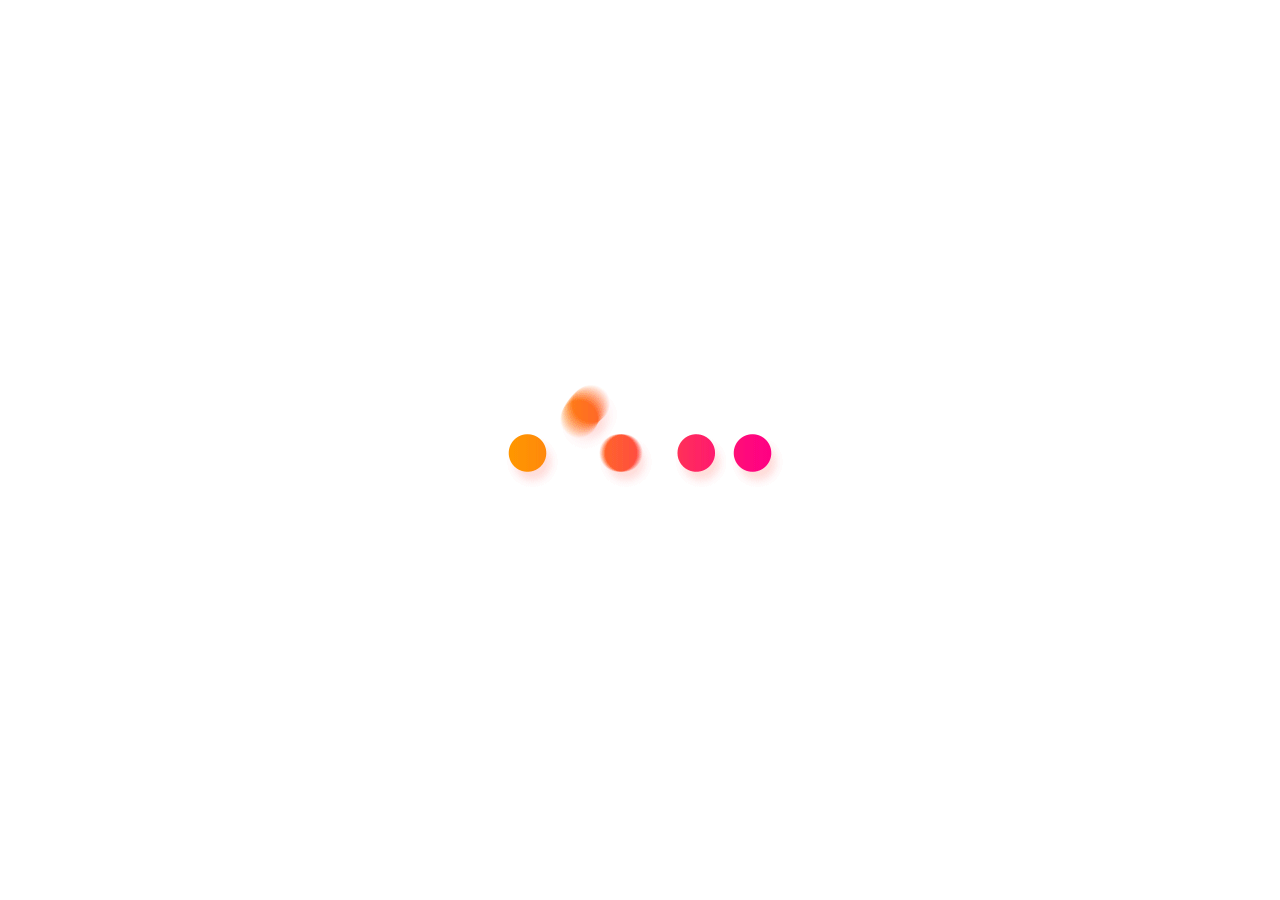
<file: index.html>
<!DOCTYPE html>
<html lang="en">
<head>
    <meta charset="UTF-8">
    <meta name="viewport" content="width=device-width, initial-scale=1.0">
    <link rel="stylesheet" href="css/index.css">
    <link rel="icon" href="images/icon.png" type="image/x-icon">
    <title>Personal Website</title>
</head>
<body>
    <div class="se-pre-con">
        <img src="images/load1.gif" alt="Splash Image">
    </div>
    <script src="https://code.jquery.com/jquery-3.6.0.min.js"></script>
    <script src="js/index.js"></script>
</body>
</html>
</file>
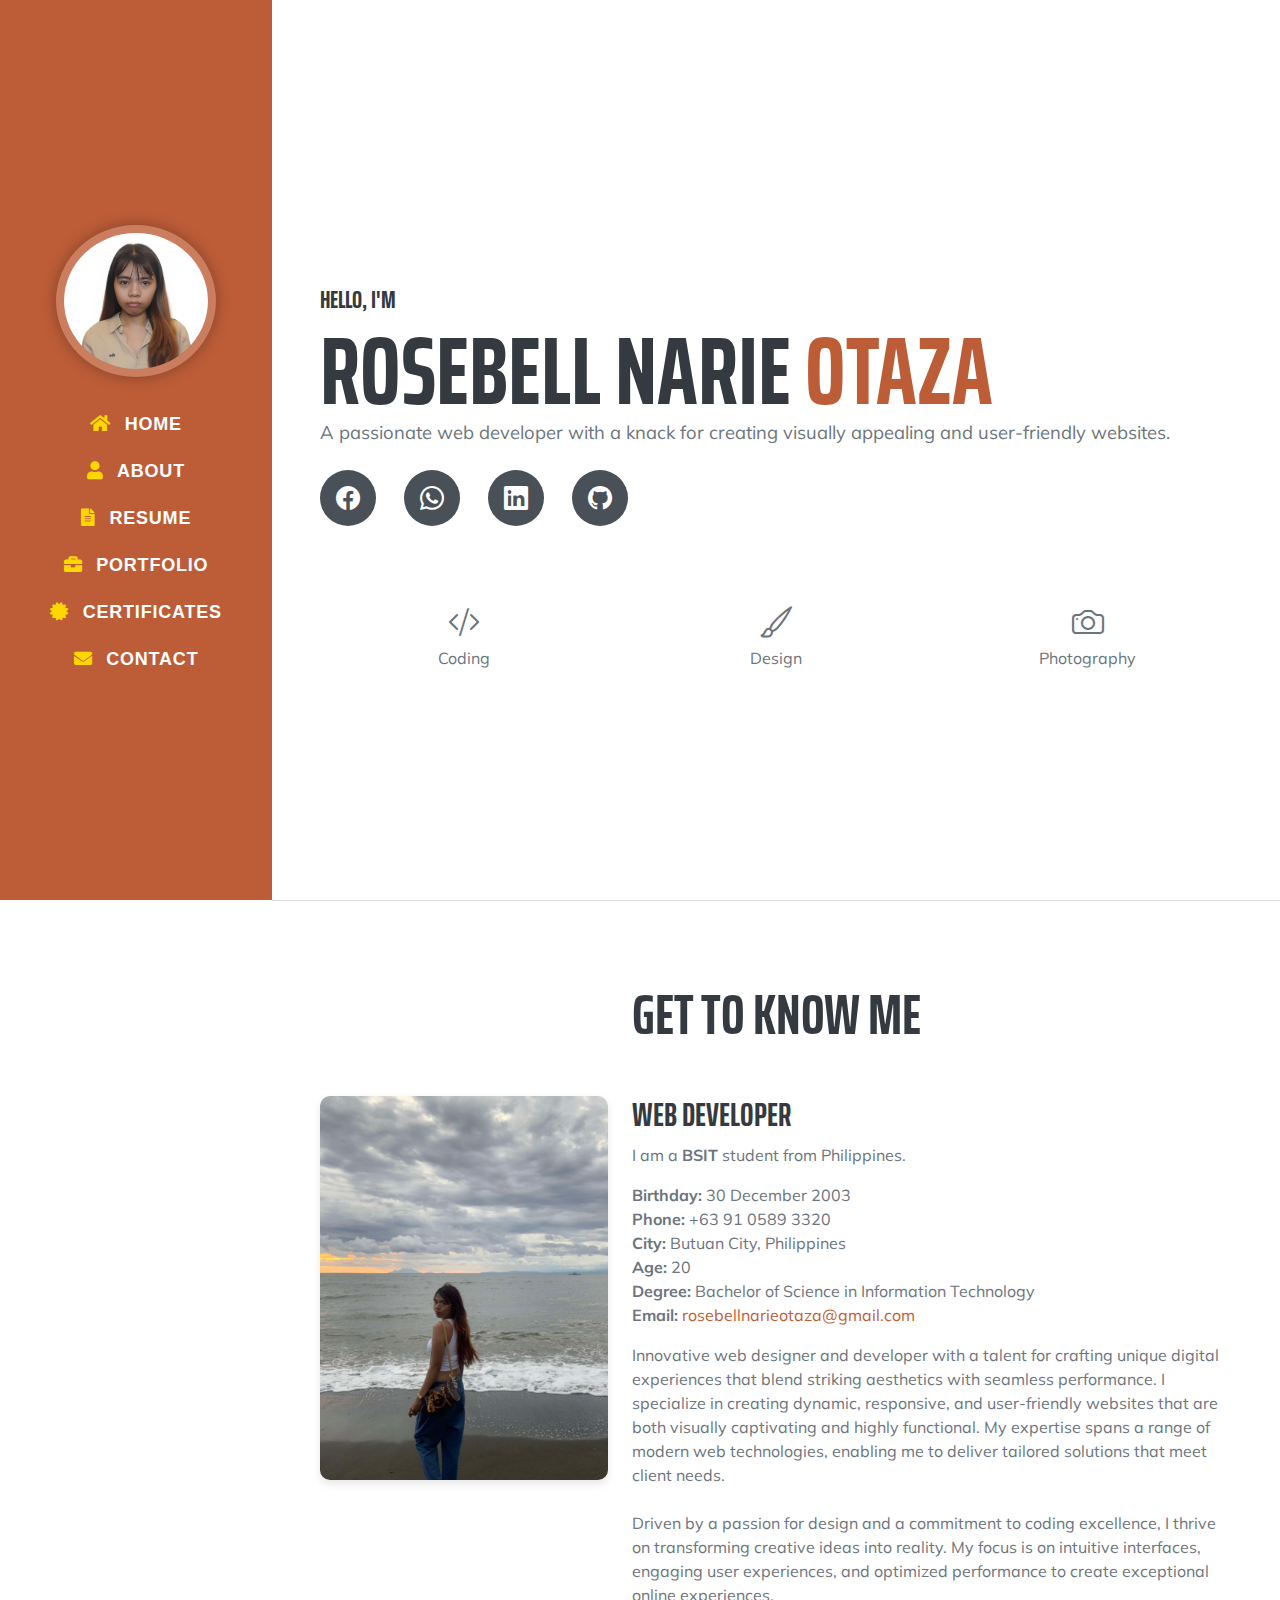
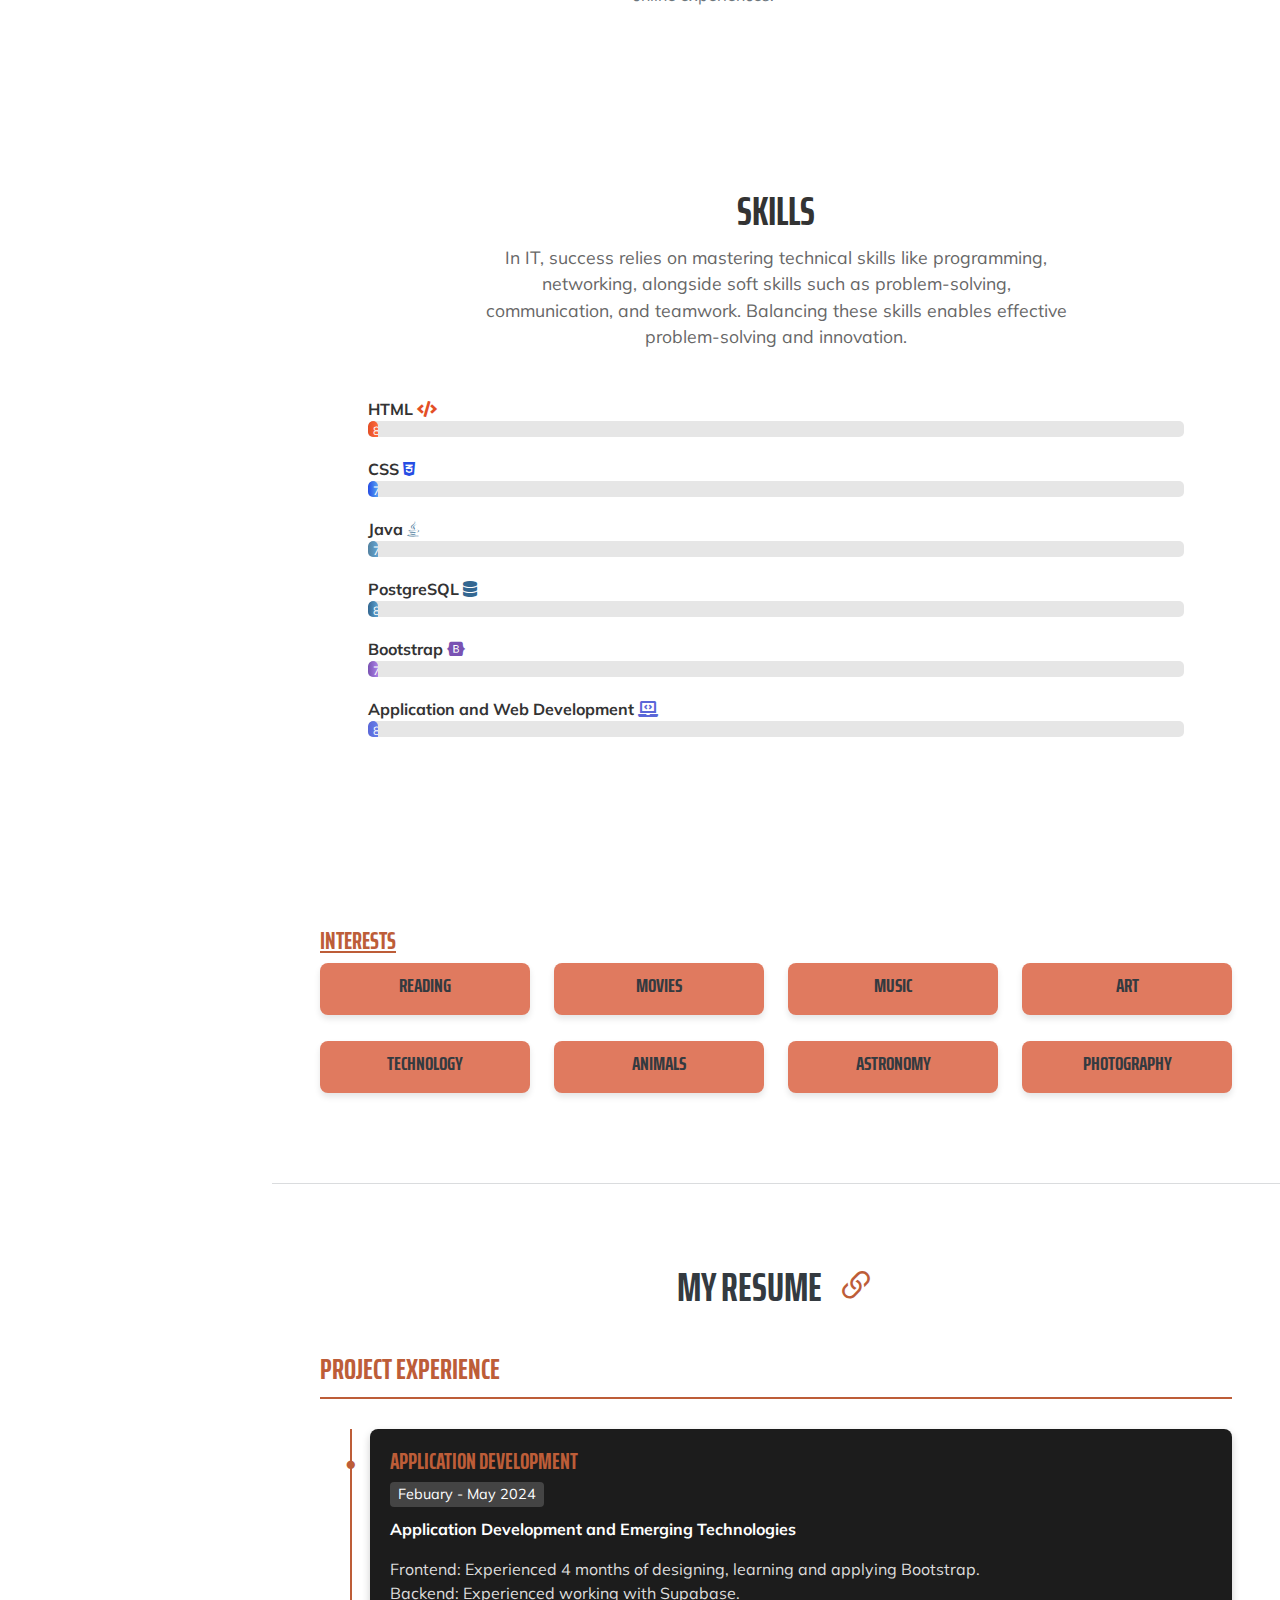
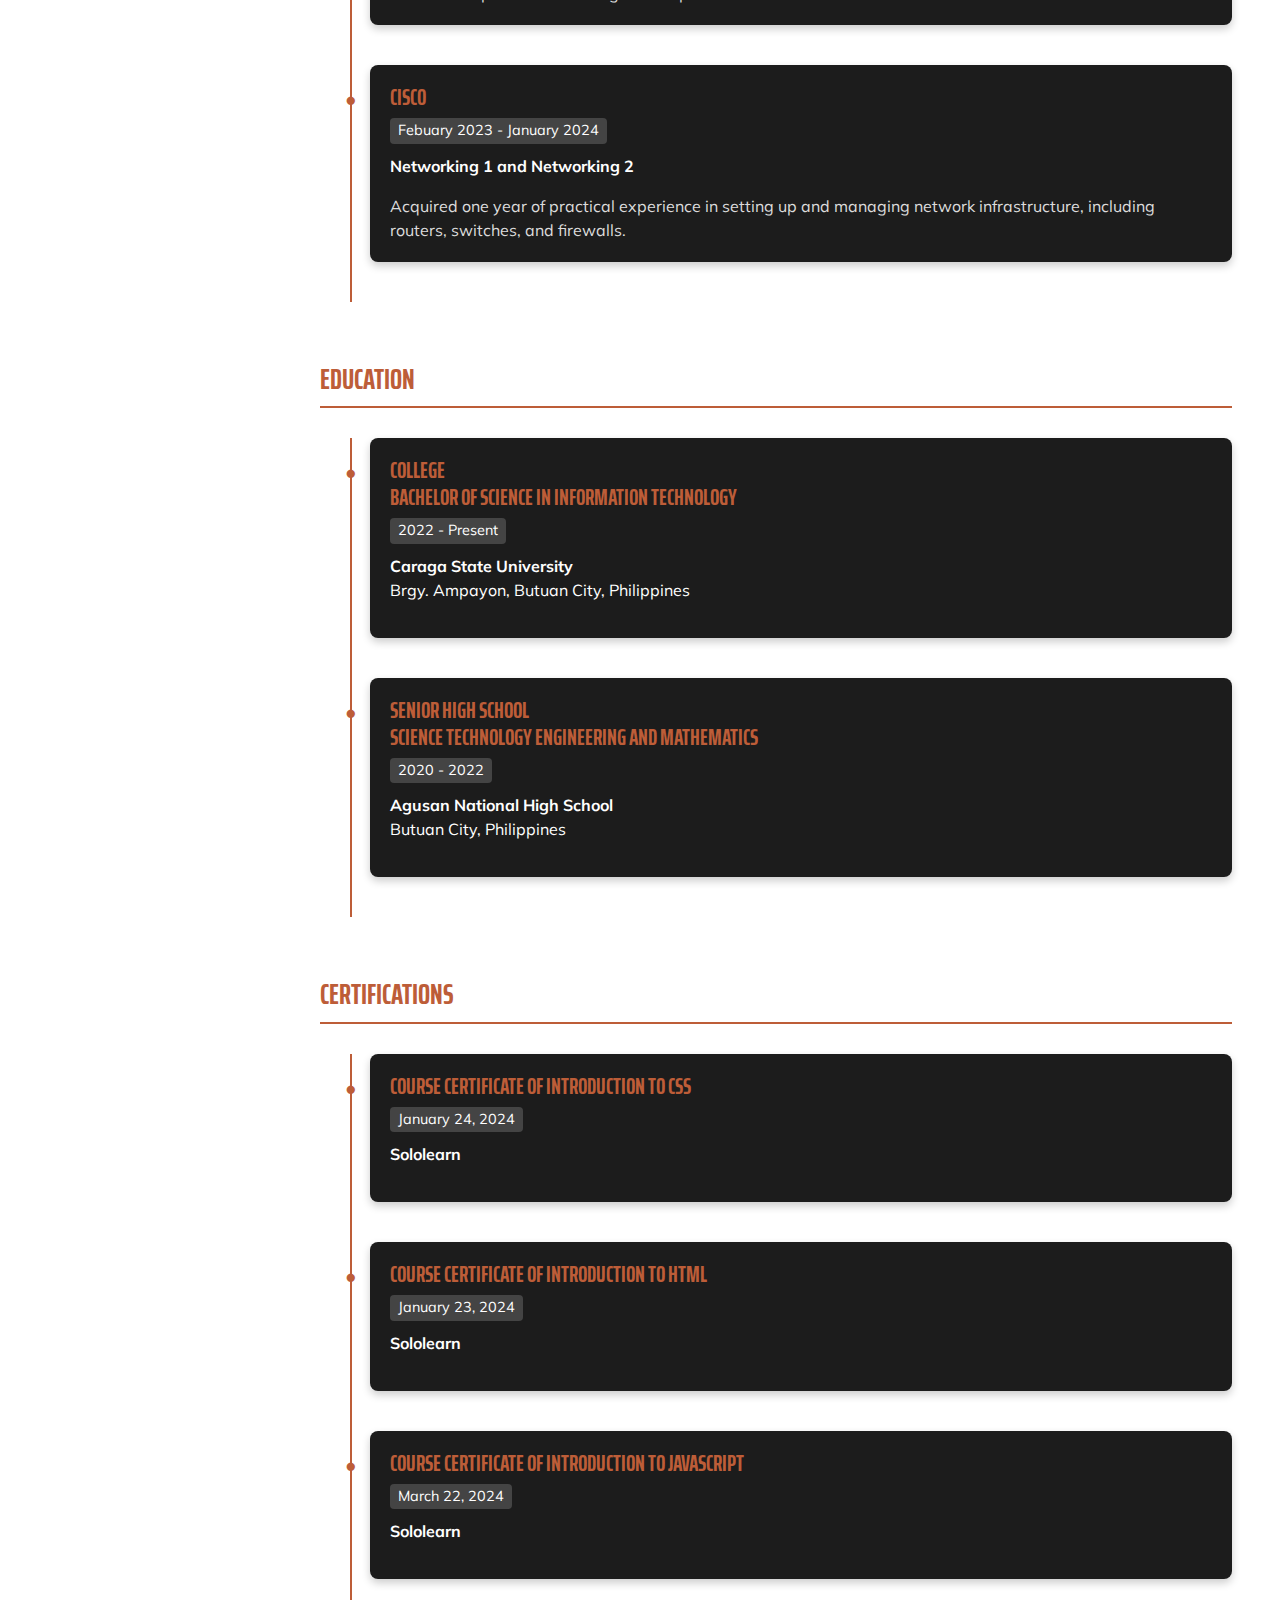
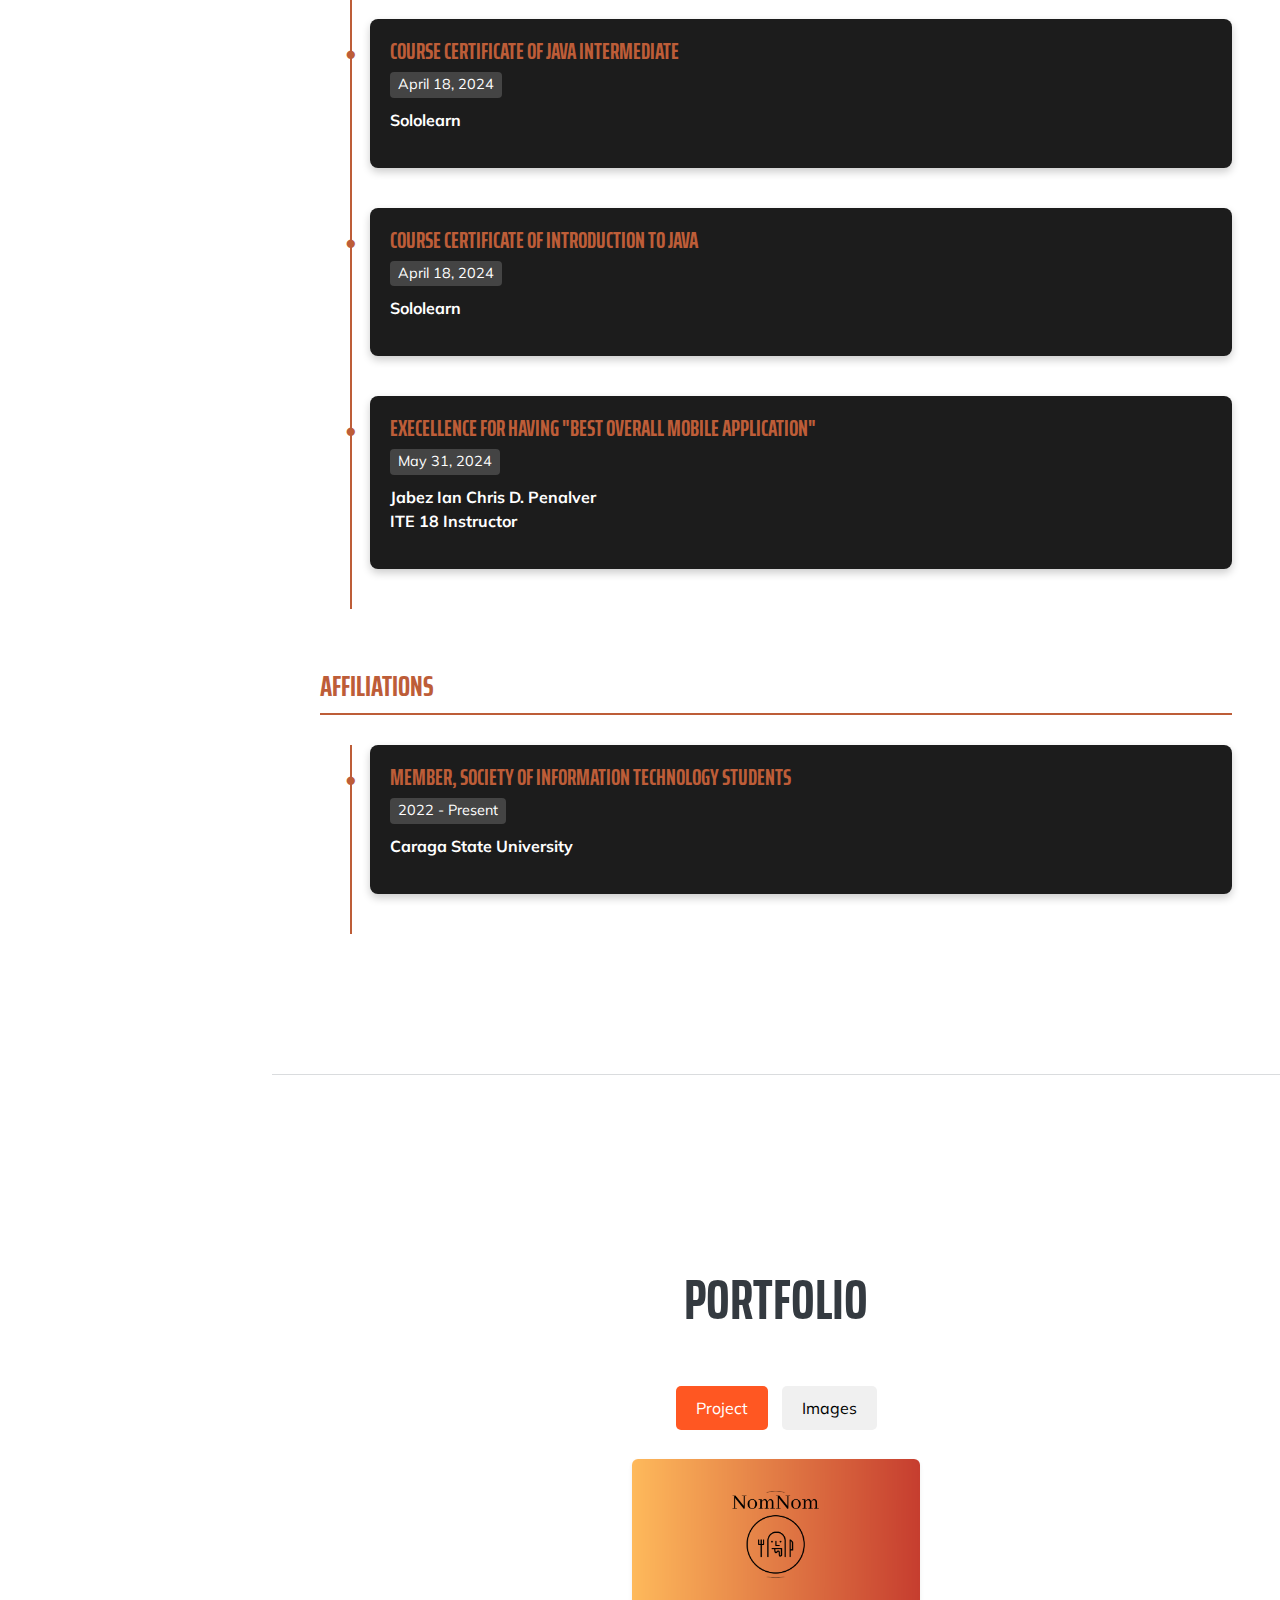
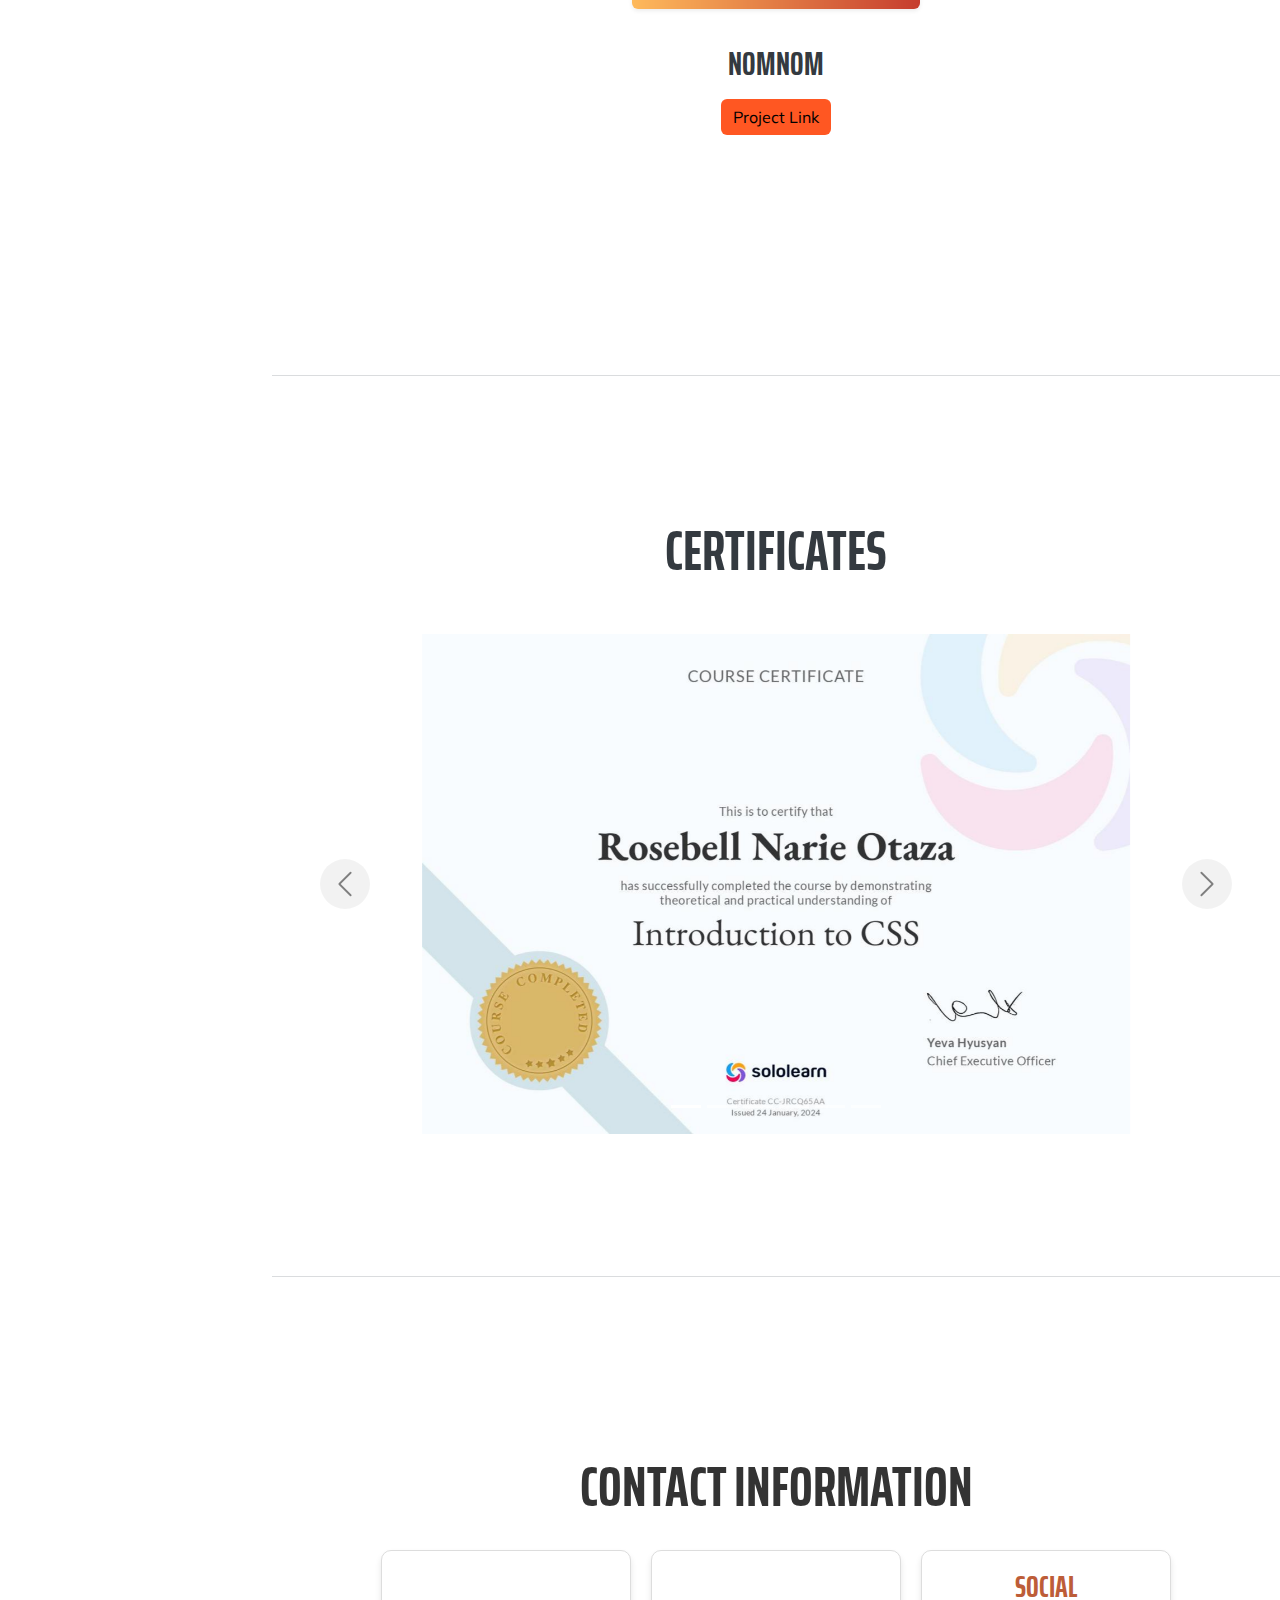
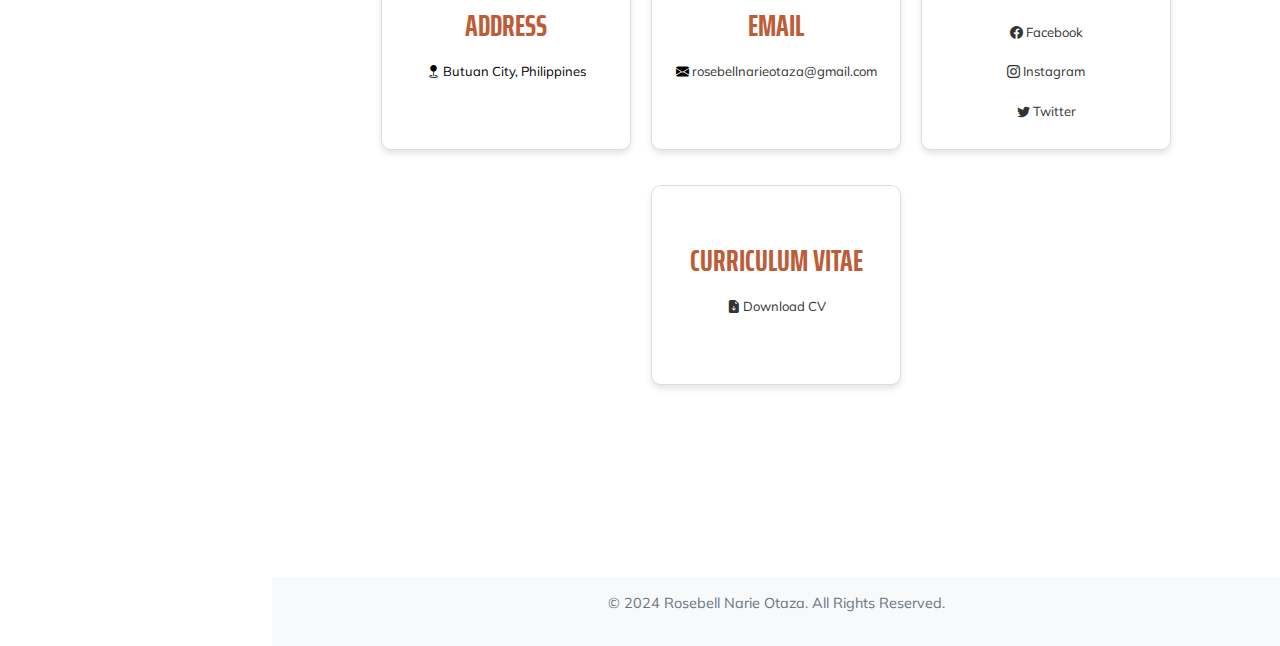
<file: main.html>
<!DOCTYPE html>
<html lang="en">
<head>
    <meta charset="UTF-8">
    <meta name="viewport" content="width=device-width, initial-scale=1.0">
    <title>Personal Website</title>
    <link rel="icon" href="images/icon.png" type="image/x-icon">
    <link rel="stylesheet" href="assets/css/bootstrap.min.css">
        <!-- Google fonts-->
        <link href="https://fonts.googleapis.com/css?family=Saira+Extra+Condensed:500,700" rel="stylesheet" type="text/css" />
        <link href="https://fonts.googleapis.com/css?family=Muli:400,400i,800,800i" rel="stylesheet" type="text/css" />
    <link href="https://cdn.jsdelivr.net/npm/bootstrap-icons/font/bootstrap-icons.css" rel="stylesheet">
    <link href="css/main.css" rel="stylesheet">
    <link href="https://cdnjs.cloudflare.com/ajax/libs/font-awesome/5.15.4/css/all.min.css" rel="stylesheet">


</head>
<body id="page-top">
            <!-- Navigation-->
            <nav class="navbar navbar-expand-lg navbar-dark bg-primary fixed-top" id="sideNav">
                <a class="navbar-brand js-scroll-trigger" href="#page-top">
                    <span class="d-block d-lg-none"></span>
                    <span class="d-none d-lg-block">
                        <img class="img-fluid img-profile rounded-circle mx-auto mb-3" src="images/formal.png" alt="..." />
                    </span>
                </a>
                <button class="navbar-toggler" type="button" data-bs-toggle="collapse" data-bs-target="#navbarResponsive" aria-controls="navbarResponsive" aria-expanded="false" aria-label="Toggle navigation">
                    <span class="navbar-toggler-icon"></span>
                </button>
                <div class="collapse navbar-collapse" id="navbarResponsive">
                    <ul class="navbar-nav">
                        <li class="nav-item"><a class="nav-link js-scroll-trigger" href="#about"><i class="fas fa-home"></i> Home</a></li>
                        <li class="nav-item"><a class="nav-link js-scroll-trigger" href="#experience"><i class="fas fa-user"></i> About</a></li>
                        <li class="nav-item"><a class="nav-link js-scroll-trigger" href="#resume"><i class="fas fa-file-alt"></i> Resume</a></li>
                        <li class="nav-item"><a class="nav-link js-scroll-trigger" href="#education"><i class="fas fa-briefcase"></i> Portfolio</a></li>
                        <li class="nav-item"><a class="nav-link js-scroll-trigger" href="#certificates"><i class="fas fa-certificate"></i> Certificates</a></li>
                        <li class="nav-item"><a class="nav-link js-scroll-trigger" href="#awards"><i class="fas fa-envelope"></i> Contact</a></li>
                    </ul>
                </div>
            </nav>

            <!-- Page Content-->
            <div class="container-fluid p-0" >
                <!-- Home-->
            <section class="resume-section" id="about">
                <div class="resume-section-content">
                    <br>
                    <br>
                    <br>
                    <br>
                    <h4>Hello, I'm</h4>
                    <h1 class="mb-0">
                        Rosebell Narie
                        <span class="text-primary">Otaza</span>
                    </h1>
                    <p class="lead mb-4">A passionate web developer with a knack for creating visually appealing and user-friendly websites.</p>                
                    <div class="social-icons mb-4">
                        <a class="social-icon" href="https://www.facebook.com/rotaza08/" target="_blank">
                            <i class="bi bi-facebook"></i>
                        </a>
                        <a class="social-icon" href="https://wa.me/+639912143127" target="_blank">
                            <i class="bi bi-whatsapp"></i>
                        </a>
                        <a class="social-icon" href="https://www.linkedin.com/in/rosebell-narie-otaza-38b8ba326/" target="_blank">
                            <i class="bi bi-linkedin"></i>
                        </a>
                        <a class="social-icon" href="https://github.com/rosebellotaza" target="_blank">
                            <i class="bi bi-github"></i>
                        </a>
                    </div>
                    
                    <br>
                    <div class="row text-center mt-4">
                        <div class="col-lg-4 col-md-6 mb-4">
                            <i class="bi bi-code-slash icon-style"></i>
                            <p>Coding</p>
                        </div>
                        <div class="col-lg-4 col-md-6 mb-4">
                            <i class="bi bi-brush icon-style"></i>
                            <p>Design</p>
                        </div>
                        <div class="col-lg-4 col-md-6 mb-4">
                            <i class="bi bi-camera icon-style"></i>
                            <p>Photography</p>
                        </div>
                    </div>
                    
                </div>
            </section>
                <hr class="m-0" />

                                <!-- About-->
                <section class="resume-section" id="experience">
                    <div class="resume-section-content">
                        <h2 class="mb-5" style="text-align: center;">
                            Get to know me 
                        </h2>
                        
                        <div class="row">
                            <div class="col-md-4 text-center">
                                <img src="images/bg1.jpg " alt="Profile Picture" class="profile-img-square">
                            </div>
                            <div class="col-md-8">
                                <h3>Web Developer</h3>
                                <p>I am a <b>BSIT</b> student from Philippines.</p>
                                <ul class="list-unstyled">
                                    <li><strong>Birthday:</strong> 30 December 2003</li>
                                    <li><strong>Phone:</strong> +63 91 0589 3320</li>
                                    <li><strong>City:</strong> Butuan City, Philippines</li>
                                    <li><strong>Age:</strong> 20</li>
                                    <li><strong>Degree:</strong> Bachelor of Science in Information Technology</li>
                                    <li><strong>Email:</strong> <a href="rosebellnarieotaza@gmail.com">rosebellnarieotaza@gmail.com</a></li>
                                </ul>
                                <p>Innovative web designer and developer with a talent for crafting unique digital experiences that blend striking aesthetics with seamless performance. I specialize in creating dynamic, responsive, and user-friendly websites that are both visually captivating and highly functional. My expertise spans a range of modern web technologies, enabling me to deliver tailored solutions that meet client needs.<br>
                                    <br>
                                    Driven by a passion for design and a commitment to coding excellence, I thrive on transforming creative ideas into reality. My focus is on intuitive interfaces, engaging user experiences, and optimized performance to create exceptional online experiences.</p>
                            </div>
                        </div>
                        
                        <!-- Skills-->
                        <section class="resume-section" id="skills">
                            <div class="resume-section-content">
                                <h2 class="skills-heading">Skills</h2>
                                <p class="skills-description">In IT, success relies on mastering technical skills like programming, networking, alongside soft skills such as problem-solving, communication, and teamwork. Balancing these skills enables effective problem-solving and innovation.</p>
                                <br><br>
                                <div>
                                    <div class="skill-item">
                                        <label class="skill-label">HTML <i class="fas fa-code html-icon"></i></label>
                                        <div class="progress">
                                            <div class="progress-bar html-bar" role="progressbar">80%</div>
                                        </div>
                                    </div>
                                    <div class="skill-item">
                                        <label class="skill-label">CSS <i class="fab fa-css3-alt css-icon"></i></label>
                                        <div class="progress">
                                            <div class="progress-bar css-bar" role="progressbar">70%</div>
                                        </div>
                                    </div>
                                    <div class="skill-item">
                                        <label class="skill-label">Java <i class="fab fa-java java-icon"></i></label>
                                        <div class="progress">
                                            <div class="progress-bar java-bar" role="progressbar">70%</div>
                                        </div>
                                    </div>
                                    <div class="skill-item">
                                        <label class="skill-label">PostgreSQL <i class="fas fa-database postgres-icon"></i></label>
                                        <div class="progress">
                                            <div class="progress-bar postgres-bar" role="progressbar">80%</div>
                                        </div>
                                    </div>
                                    <div class="skill-item">
                                        <label class="skill-label">Bootstrap <i class="fab fa-bootstrap bootstrap-icon"></i></label>
                                        <div class="progress">
                                            <div class="progress-bar bootstrap-bar" role="progressbar">75%</div>
                                        </div>
                                    </div>
                                    <div class="skill-item">
                                        <label class="skill-label">Application and Web Development <i class="fas fa-laptop-code webdev-icon"></i></label>
                                        <div class="progress">
                                            <div class="progress-bar webdev-bar" role="progressbar">80%</div>
                                        </div>
                                    </div>
                                </div>
                            </div>
                        </section>
                        
                        <!-- Interests-->
                        <section class="interests">
                            <h4>Interests</h4>
                            <div class="row">
                                <div class="col-md-3 text-center">
                                    <div class="interest-box">
                                        <h5>Reading</h5>
                                    </div>
                                </div>
                                <div class="col-md-3 text-center">
                                    <div class="interest-box">
                                        <h5>Movies</h5>
                                    </div>
                                </div>
                                <div class="col-md-3 text-center">
                                    <div class="interest-box">
                                        <h5>Music</h5>
                                    </div>
                                </div>
                                <div class="col-md-3 text-center">
                                    <div class="interest-box">
                                        <h5>Art</h5>
                                    </div>
                                </div>
                            </div>
                            <div class="row mt-3">
                                <div class="col-md-3 text-center">
                                    <div class="interest-box">
                                        <h5>Technology</h5>
                                    </div>
                                </div>
                                <div class="col-md-3 text-center">
                                    <div class="interest-box">
                                        <h5>Animals</h5>
                                    </div>
                                </div>
                                <div class="col-md-3 text-center">
                                    <div class="interest-box">
                                        <h5>Astronomy</h5>
                                    </div>
                                </div>
                                <div class="col-md-3 text-center">
                                    <div class="interest-box">
                                        <h5>Photography</h5>
                                    </div>
                                </div>
                            </div>
                        </section>
                    </div>
                </section>

                <hr class="m-0" />
                <!--Resume-->
                <section class="resume-section" id="resume">
                    <div class="resume-section-content">
                        <h2 class="section-heading">My Resume<a href="https://drive.google.com/file/d/1VEfRTMV_BBOOmyJqzEHW7u_Yn3L-H7H-/view?usp=sharing" target="_blank" class="ms-2">
                            <i class="bi bi-link-45deg"></i>
                        </a></h2>
                        <div class="resume-row">
                            <div class="resume-column">
                                <div class="resume-category">
                                    <h3 class="resume-category-heading">Project Experience</h3>
                                    <div class="resume-content">
                                        <div class="resume-item-detail">
                                            <h4 class="resume-title">Application Development</h4>
                                            <span class="education-date">Febuary - May 2024</span>
                                            <p><strong>Application Development and Emerging Technologies</strong></p>
                                            <ul class="resume-description">
                                                <li>Frontend: Experienced 4 months of designing, learning and applying Bootstrap.</li>
                                                <li>Backend: Experienced working with Supabase. </li>
                                            </ul>
                                        </div>
                                        <div class="resume-item-detail">
                                            <h4 class="resume-title">CISCO</h4>
                                            <span class="education-date">Febuary 2023 - January 2024</span>
                                            <p><strong>Networking 1 and Networking 2</strong></p>
                                            <ul class="resume-description">
                                                <li>Acquired one year of practical experience in setting up and managing network infrastructure, including routers, switches, and firewalls.</li>
                                            </ul>
                                        </div>
                                    </div>
                                </div>
                            </div>
                
                            <!-- Education -->
                            <div class="resume-column">
                                <div class="resume-category">
                                    <h3 class="resume-category-heading">Education</h3>
                                    <div class="resume-content">
                                        <div class="resume-item-detail">
                                            <h4 class="resume-title">College<br>Bachelor of Science in Information Technology</h4>
                                            <span class="education-date">2022 - Present</span>
                                            <p><strong>Caraga State University</strong><br>Brgy. Ampayon, Butuan City, Philippines</p>
                                        </div>
                                        <div class="resume-item-detail">
                                            <h4 class="resume-title">Senior High School<br>Science Technology Engineering and Mathematics</h4>
                                            <span class="education-date">2020 - 2022</span>
                                            <p><strong>Agusan National High School</strong><br>Butuan City, Philippines</p>
                                        </div>
                                    </div>
                                </div>
                            </div>
                        </div>
                
                        <div class="resume-row">
                            <!-- Certifications -->
                            <div class="resume-column">
                                <div class="resume-category">
                                    <h3 class="resume-category-heading">Certifications</h3>
                                    <div class="resume-content">
                                        <div class="resume-item-detail">
                                            <h4 class="resume-title">Course Certificate of Introduction to CSS</h4>
                                            <span class="education-date">January 24, 2024</span>
                                            <p><strong>Sololearn</strong></p>
                                        </div>
                                        <div class="resume-item-detail">
                                            <h4 class="resume-title">Course Certificate of Introduction to HTML</h4>
                                            <span class="education-date">January 23, 2024</span>
                                            <p><strong>Sololearn</strong></p>
                                        </div>
                                        <div class="resume-item-detail">
                                            <h4 class="resume-title">Course Certificate of Introduction to JavaScript</h4>
                                            <span class="education-date">March 22, 2024</span>
                                            <p><strong>Sololearn</strong></p>
                                        </div>
                                        <div class="resume-item-detail">
                                            <h4 class="resume-title">Course Certificate of Java Intermediate</h4>
                                            <span class="education-date">April 18, 2024</span>
                                            <p><strong>Sololearn</strong></p>
                                        </div>
                                        <div class="resume-item-detail">
                                            <h4 class="resume-title">Course Certificate of Introduction to Java</h4>
                                            <span class="education-date">April 18, 2024</span>
                                            <p><strong>Sololearn</strong></p>
                                        </div>
                                        <div class="resume-item-detail">
                                            <h4 class="resume-title">Execellence for having "Best Overall Mobile Application"</h4>
                                            <span class="education-date">May 31, 2024</span>
                                            <p><strong>Jabez Ian Chris D. Penalver<br>ITE 18 Instructor</strong></p>
                                        </div>
                                    </div>
                                </div>
                            </div>
                
                            <!-- Affiliations -->
                            <div class="resume-column">
                                <div class="resume-category">
                                    <h3 class="resume-category-heading">Affiliations</h3>
                                    <div class="resume-content">
                                        <div class="resume-item-detail">
                                            <h4 class="resume-title">Member, Society of Information Technology Students</h4>
                                            <span class="education-date">2022 - Present</span>
                                            <p><strong>Caraga State University</strong></p>
                                        </div>
                                    </div>
                                </div>
                            </div>
                        </div>
                    </div>
                </section>
                
                <hr class="m-0" />
                <!-- Portfolio Section -->
                <section class="resume-section" id="education">
                    <div class="resume-section-content">
                        <h2 class="mb-5 text-center">Portfolio</h2>

                        <div class="text-center mb-4">
                            <button class="filter-btn active" data-filter="all">Project</button>
                            <button class="filter-btn" data-filter="app">Images</button>
                        </div>

                        <!-- All Section -->
                        <div class="portfolio-items all">
                            <div class="row justify-content-center mb-5">
                                <div class="col-md-4 d-flex flex-column align-items-center"> 
                                    <img src="images/project.png" alt="Portfolio Image 4" class="img-fluid portfolio-image shadow-sm rounded">
                                    <h3 class="mt-3">NomNom</h3>
                                    <a href="https://www.facebook.com/share/p/AQKgkYquW8Kcj59q/" target="_blank" class="btn btn-primary mt-2">Project Link</a>
                                </div>
                            </div>
                        </div>
                        

                        <!-- App Section -->
                        <div class="portfolio-items app hide-element">
                            <div class="container">
                                <div class="row g-4">
                                    <!-- Card 1 -->
                                    <div class="col-md-4">
                                        <div class="card shadow-sm">
                                            <img src="images/1.png" class="card-img-top" alt="Project Image 1">
                                        </div>
                                    </div>
                        
                                    <!-- Card 2 -->
                                    <div class="col-md-4">
                                        <div class="card shadow-sm">
                                            <img src="images/2.png" class="card-img-top" alt="Project Image 1">
                                        </div>
                                    </div>
                        
                                    <!-- Card 3 -->
                                    <div class="col-md-4">
                                        <div class="card shadow-sm">
                                            <img src="images/6.png" class="card-img-top" alt="Project Image 2">
                                        </div>
                                    </div>
                        
                                    <!-- Card 4 -->
                                    <div class="col-md-4">
                                        <div class="card shadow-sm">
                                            <img src="images/3.png" class="card-img-top" alt="Project Image 2">
                                        </div>
                                    </div>
                        
                                    <!-- Card 5 -->
                                    <div class="col-md-4">
                                        <div class="card shadow-sm">
                                            <img src="images/4.png" class="card-img-top" alt="Project Image 3">
                                        </div>
                                    </div>
                        
                                    <!-- Card 6 -->
                                    <div class="col-md-4">
                                        <div class="card shadow-sm">
                                            <img src="images/5.png" class="card-img-top" alt="Project Image 4">
                                        </div>
                                    </div>
                                </div>
                            </div>
                        </div>
                        
                    </div>
                </section>
                <hr class="m-0" />
                <section class="resume-section" id="certificates">
                    <div class="resume-section-content">
                      <h2>Certificates</h2>
                      
                      <div id="certificateCarousel" class="carousel slide" data-bs-ride="carousel">
                        <!-- Carousel Indicators (optional) -->
                        <ol class="carousel-indicators">
                          <li data-bs-target="#certificateCarousel" data-bs-slide-to="0" class="active"></li>
                          <li data-bs-target="#certificateCarousel" data-bs-slide-to="1"></li>
                          <li data-bs-target="#certificateCarousel" data-bs-slide-to="2"></li>
                          <li data-bs-target="#certificateCarousel" data-bs-slide-to="3"></li>
                          <li data-bs-target="#certificateCarousel" data-bs-slide-to="4"></li>
                          <li data-bs-target="#certificateCarousel" data-bs-slide-to="5"></li>
                        </ol>
                  
                        <!-- Carousel Inner -->
                        <div class="carousel-inner">
                          <div class="carousel-item active">
                            <img src="images/CSS.png" class="d-block w-100" alt="Certificate 1">
                          </div>
                          <div class="carousel-item">
                            <img src="images/HTML.png" class="d-block w-100" alt="Certificate 2">
                          </div>
                          <div class="carousel-item">
                            <img src="images/JS.png" class="d-block w-100" alt="Certificate 3">
                          </div>
                          <div class="carousel-item">
                            <img src="images/JAVA INTERMIDIATE.png" class="d-block w-100" alt="Certificate 4">
                          </div>
                          <div class="carousel-item">
                            <img src="images/JAVA.png" class="d-block w-100" alt="Certificate 5">
                          </div>
                          <div class="carousel-item">
                            <img src="images/APPDEV.png" class="d-block w-100" alt="Certificate 6">
                          </div>
                        </div>
                  
                        <!-- Carousel Controls (arrows) -->
                        <a class="carousel-control-prev" href="#certificateCarousel" role="button" data-bs-slide="prev">
                          <span class="carousel-control-prev-icon" aria-hidden="true"></span>
                          <span class="visually-hidden">Previous</span>
                        </a>
                        <a class="carousel-control-next" href="#certificateCarousel" role="button" data-bs-slide="next">
                          <span class="carousel-control-next-icon" aria-hidden="true"></span>
                          <span class="visually-hidden">Next</span>
                        </a>
                      </div>
                      
                    </div>
                  </section>
                  
                <hr class="m-0" />
                <!-- Contact -->
                <section class="resume-section" id="awards">
                    <div class="resume-section-content">
                        <h2 class="section-title">Contact Information</h2>
                        <div class="contact-container">
                            <div class="info-box">
                                <h3>Address</h3>
                                <p><i class="bi bi-geo-fill icon-small"></i> Butuan City, Philippines</p>
                            </div>
                            <div class="info-box">
                                <h3>Email</h3>
                                <p><i class="bi bi-envelope-fill icon-small"></i> 
                                    <a href="mailto:rosebellnarieotaza@gmail.com">rosebellnarieotaza@gmail.com</a>
                                </p>
                            </div>
                            <div class="info-box">
                                <h3>Social</h3>
                                <p>
                                    <a href="https://www.facebook.com/rotaza08/" target="_blank">
                                        <i class="bi bi-facebook"></i> Facebook
                                    </a>
                                </p>
                                <p>
                                    <a href="https://www.instagram.com/bellariieee/" target="_blank">
                                        <i class="bi bi-instagram"></i> Instagram
                                    </a>
                                </p>
                                <p>
                                    <a href="https://x.com/rsbllyyy" target="_blank">
                                        <i class="bi bi-twitter"></i> Twitter
                                    </a>
                                </p>
                            </div>
                            <div class="info-box">
                                <h3>Curriculum Vitae</h3>
                                <p>
                                    <a href="https://drive.google.com/file/d/1VEfRTMV_BBOOmyJqzEHW7u_Yn3L-H7H-/view?usp=sharing" target="_blank">
                                        <i class="bi bi-file-earmark-arrow-down-fill icon-small"></i> Download CV
                                    </a>
                                </p>
                            </div>
                        </div>
                    </div>        
                </section>

                <!-- Footer -->
                <footer class="footer">
                    <p>&copy; 2024 Rosebell Narie Otaza. All Rights Reserved.</p>
                </footer>

            </div>

    <script src="assets/js/bootstrap.bundle.min.js"></script>
    <script src="js/main.js"></script>
</body>
</html>
</file>
<file: css/index.css>
.se-pre-con {
  margin: 0;
  padding: 0;
  background: white;
  position: fixed;
  left: 0;
  top: 0;
  width: 100%;
  height: 100%;
  display: flex;
  justify-content: center;
  align-items: center;
  z-index: 9999;
}
.se-pre-con img {
  max-width: 100%;
  max-height: 100%;
}

body {
  background: #bd5d38;
}
</file>
<file: css/main.css>
:root {
  --bs-blue: #0d6efd;
  --bs-indigo: #6610f2;
  --bs-purple: #6f42c1;
  --bs-pink: #d63384;
  --bs-red: #dc3545;
  --bs-orange: #bd5d38;
  --bs-yellow: #ffc107;
  --bs-green: #198754;
  --bs-teal: #20c997;
  --bs-cyan: #0dcaf0;
  --bs-black: #000;
  --bs-white: #fff;
  --bs-gray: #6c757d;
  --bs-gray-dark: #343a40;
  --bs-gray-100: #f8f9fa;
  --bs-gray-200: #e9ecef;
  --bs-gray-300: #dee2e6;
  --bs-gray-400: #ced4da;
  --bs-gray-500: #adb5bd;
  --bs-gray-600: #6c757d;
  --bs-gray-700: #495057;
  --bs-gray-800: #343a40;
  --bs-gray-900: #212529;
  --bs-primary: #bd5d38;
  --bs-secondary: #6c757d;
  --bs-success: #198754;
  --bs-info: #0dcaf0;
  --bs-warning: #ffc107;
  --bs-danger: #dc3545;
  --bs-light: #f8f9fa;
  --bs-dark: #212529;
  --bs-primary-rgb: 189, 93, 56;
  --bs-secondary-rgb: 108, 117, 125;
  --bs-success-rgb: 25, 135, 84;
  --bs-info-rgb: 13, 202, 240;
  --bs-warning-rgb: 255, 193, 7;
  --bs-danger-rgb: 220, 53, 69;
  --bs-light-rgb: 248, 249, 250;
  --bs-dark-rgb: 33, 37, 41;
  --bs-white-rgb: 255, 255, 255;
  --bs-black-rgb: 0, 0, 0;
  --bs-body-color-rgb: 33, 37, 41;
  --bs-body-bg-rgb: 255, 255, 255;
  --bs-font-sans-serif: system-ui, -apple-system, "Segoe UI", Roboto, "Helvetica Neue", "Noto Sans", "Liberation Sans", Arial, sans-serif, "Apple Color Emoji", "Segoe UI Emoji", "Segoe UI Symbol", "Noto Color Emoji";
  --bs-font-monospace: SFMono-Regular, Menlo, Monaco, Consolas, "Liberation Mono", "Courier New", monospace;
  --bs-gradient: linear-gradient(180deg, rgba(255, 255, 255, 0.15), rgba(255, 255, 255, 0));
  --bs-body-font-family: Muli, -apple-system, BlinkMacSystemFont, Segoe UI, Roboto, Helvetica Neue, Arial, sans-serif, Apple Color Emoji, Segoe UI Emoji, Segoe UI Symbol, Noto Color Emoji;
  --bs-body-font-size: 1rem;
  --bs-body-font-weight: 400;
  --bs-body-line-height: 1.5;
  --bs-body-color: #212529;
  --bs-body-bg: #fff;
  --bs-border-width: 1px;
  --bs-border-style: solid;
  --bs-border-color: #dee2e6;
  --bs-border-color-translucent: rgba(0, 0, 0, 0.175);
  --bs-border-radius: 0.375rem;
  --bs-border-radius-sm: 0.25rem;
  --bs-border-radius-lg: 0.5rem;
  --bs-border-radius-xl: 1rem;
  --bs-border-radius-2xl: 2rem;
  --bs-border-radius-pill: 50rem;
  --bs-link-color: #bd5d38;
  --bs-link-hover-color: #974a2d;
  --bs-code-color: #d63384;
  --bs-highlight-bg: #fff3cd;
}

*,
*::before,
*::after {
  box-sizing: border-box;
}

@media (prefers-reduced-motion: no-preference) {
  :root {
    scroll-behavior: smooth;
  }
}

body {
  margin: 0;
  font-family: var(--bs-body-font-family);
  font-size: var(--bs-body-font-size);
  font-weight: var(--bs-body-font-weight);
  line-height: var(--bs-body-line-height);
  color: var(--bs-body-color);
  text-align: var(--bs-body-text-align);
  background-color: var(--bs-body-bg);
  -webkit-text-size-adjust: 100%;
  -webkit-tap-highlight-color: rgba(0, 0, 0, 0);
}

hr {
  margin: 1rem 0;
  color: inherit;
  border: 0;
  border-top: 1px solid;
  opacity: 0.25;
}

h6, .h6, h5, .h5, h4, .h4, h3, .h3, h2, .h2, h1, .h1 {
  margin-top: 0;
  margin-bottom: 0.5rem;
  font-family: "Saira Extra Condensed", -apple-system, BlinkMacSystemFont, "Segoe UI", Roboto, "Helvetica Neue", Arial, sans-serif, "Apple Color Emoji", "Segoe UI Emoji", "Segoe UI Symbol", "Noto Color Emoji";
  font-weight: 700;
  line-height: 1.2;
  color: #343a40;
}

h1, .h1 {
  font-size: calc(1.725rem + 5.7vw);
}
@media (min-width: 1200px) {
  h1, .h1 {
    font-size: 6rem;
  }
}

h2, .h2 {
  font-size: calc(1.475rem + 2.7vw);
}
@media (min-width: 1200px) {
  h2, .h2 {
    font-size: 3.5rem;
  }
}

h3, .h3 {
  font-size: calc(1.325rem + 0.9vw);
}
@media (min-width: 1200px) {
  h3, .h3 {
    font-size: 2rem;
  }
}

h4, .h4 {
  font-size: calc(1.275rem + 0.3vw);
}
@media (min-width: 1200px) {
  h4, .h4 {
    font-size: 1.5rem;
  }
}

h5, .h5 {
  font-size: 1.25rem;
}

h6, .h6 {
  font-size: 1rem;
}

p {
  margin-top: 0;
  margin-bottom: 1rem;
}

abbr[title] {
  -webkit-text-decoration: underline dotted;
          text-decoration: underline dotted;
  cursor: help;
  -webkit-text-decoration-skip-ink: none;
          text-decoration-skip-ink: none;
}

address {
  margin-bottom: 1rem;
  font-style: normal;
  line-height: inherit;
}

ol,
ul {
  padding-left: 2rem;
}

ol,
ul,
dl {
  margin-top: 0;
  margin-bottom: 1rem;
}

ol ol,
ul ul,
ol ul,
ul ol {
  margin-bottom: 0;
}

dt {
  font-weight: 700;
}

dd {
  margin-bottom: 0.5rem;
  margin-left: 0;
}

blockquote {
  margin: 0 0 1rem;
}

b,
strong {
  font-weight: bolder;
}

small, .small {
  font-size: 0.875em;
}

mark, .mark {
  padding: 0.1875em;
  background-color: var(--bs-highlight-bg);
}

sub,
sup {
  position: relative;
  font-size: 0.75em;
  line-height: 0;
  vertical-align: baseline;
}

sub {
  bottom: -0.25em;
}

sup {
  top: -0.5em;
}

a {
  color: var(--bs-link-color);
  text-decoration: underline;
}
a:hover {
  color: var(--bs-link-hover-color);
}

a:not([href]):not([class]), a:not([href]):not([class]):hover {
  color: inherit;
  text-decoration: none;
}

pre,
code,
kbd,
samp {
  font-family: var(--bs-font-monospace);
  font-size: 1em;
}

pre {
  display: block;
  margin-top: 0;
  margin-bottom: 1rem;
  overflow: auto;
  font-size: 0.875em;
}
pre code {
  font-size: inherit;
  color: inherit;
  word-break: normal;
}

code {
  font-size: 0.875em;
  color: var(--bs-code-color);
  word-wrap: break-word;
}
a > code {
  color: inherit;
}

kbd {
  padding: 0.1875rem 0.375rem;
  font-size: 0.875em;
  color: var(--bs-body-bg);
  background-color: var(--bs-body-color);
  border-radius: 0.25rem;
}
kbd kbd {
  padding: 0;
  font-size: 1em;
}

figure {
  margin: 0 0 1rem;
}

img,
svg {
  vertical-align: middle;
}

table {
  caption-side: bottom;
  border-collapse: collapse;
}

caption {
  padding-top: 0.5rem;
  padding-bottom: 0.5rem;
  color: #6c757d;
  text-align: left;
}

th {
  text-align: inherit;
  text-align: -webkit-match-parent;
}

thead,
tbody,
tfoot,
tr,
td,
th {
  border-color: inherit;
  border-style: solid;
  border-width: 0;
}

label {
  display: inline-block;
}

button {
  border-radius: 0;
}

button:focus:not(:focus-visible) {
  outline: 0;
}

input,
button,
select,
optgroup,
textarea {
  margin: 0;
  font-family: inherit;
  font-size: inherit;
  line-height: inherit;
}

button,
select {
  text-transform: none;
}

[role=button] {
  cursor: pointer;
}

select {
  word-wrap: normal;
}
select:disabled {
  opacity: 1;
}

[list]:not([type=date]):not([type=datetime-local]):not([type=month]):not([type=week]):not([type=time])::-webkit-calendar-picker-indicator {
  display: none !important;
}

button,
[type=button],
[type=reset],
[type=submit] {
  -webkit-appearance: button;
}
button:not(:disabled),
[type=button]:not(:disabled),
[type=reset]:not(:disabled),
[type=submit]:not(:disabled) {
  cursor: pointer;
}

::-moz-focus-inner {
  padding: 0;
  border-style: none;
}

textarea {
  resize: vertical;
}

fieldset {
  min-width: 0;
  padding: 0;
  margin: 0;
  border: 0;
}

legend {
  float: left;
  width: 100%;
  padding: 0;
  margin-bottom: 0.5rem;
  font-size: calc(1.275rem + 0.3vw);
  line-height: inherit;
}
@media (min-width: 1200px) {
  legend {
    font-size: 1.5rem;
  }
}
legend + * {
  clear: left;
}

::-webkit-datetime-edit-fields-wrapper,
::-webkit-datetime-edit-text,
::-webkit-datetime-edit-minute,
::-webkit-datetime-edit-hour-field,
::-webkit-datetime-edit-day-field,
::-webkit-datetime-edit-month-field,
::-webkit-datetime-edit-year-field {
  padding: 0;
}

::-webkit-inner-spin-button {
  height: auto;
}

[type=search] {
  outline-offset: -2px;
  -webkit-appearance: textfield;
}

/* rtl:raw:
[type="tel"],
[type="url"],
[type="email"],
[type="number"] {
  direction: ltr;
}
*/
::-webkit-search-decoration {
  -webkit-appearance: none;
}

::-webkit-color-swatch-wrapper {
  padding: 0;
}

::file-selector-button {
  font: inherit;
  -webkit-appearance: button;
}

output {
  display: inline-block;
}

iframe {
  border: 0;
}

summary {
  display: list-item;
  cursor: pointer;
}

progress {
  vertical-align: baseline;
}

[hidden] {
  display: none !important;
}

.lead {
  font-size: 1.25rem;
  font-weight: 300;
}

.display-1 {
  font-size: calc(1.625rem + 4.5vw);
  font-weight: 300;
  line-height: 1.2;
}
@media (min-width: 1200px) {
  .display-1 {
    font-size: 5rem;
  }
}

.display-2 {
  font-size: calc(1.575rem + 3.9vw);
  font-weight: 300;
  line-height: 1.2;
}
@media (min-width: 1200px) {
  .display-2 {
    font-size: 4.5rem;
  }
}

.display-3 {
  font-size: calc(1.525rem + 3.3vw);
  font-weight: 300;
  line-height: 1.2;
}
@media (min-width: 1200px) {
  .display-3 {
    font-size: 4rem;
  }
}

.display-4 {
  font-size: calc(1.475rem + 2.7vw);
  font-weight: 300;
  line-height: 1.2;
}
@media (min-width: 1200px) {
  .display-4 {
    font-size: 3.5rem;
  }
}

.display-5 {
  font-size: calc(1.425rem + 2.1vw);
  font-weight: 300;
  line-height: 1.2;
}
@media (min-width: 1200px) {
  .display-5 {
    font-size: 3rem;
  }
}

.display-6 {
  font-size: calc(1.375rem + 1.5vw);
  font-weight: 300;
  line-height: 1.2;
}
@media (min-width: 1200px) {
  .display-6 {
    font-size: 2.5rem;
  }
}

.list-unstyled {
  padding-left: 0;
  list-style: none;
}

.list-inline {
  padding-left: 0;
  list-style: none;
}

.list-inline-item {
  display: inline-block;
}
.list-inline-item:not(:last-child) {
  margin-right: 0.5rem;
}

.initialism {
  font-size: 0.875em;
  text-transform: uppercase;
}

.blockquote {
  margin-bottom: 1rem;
  font-size: 1.25rem;
}
.blockquote > :last-child {
  margin-bottom: 0;
}

.blockquote-footer {
  margin-top: -1rem;
  margin-bottom: 1rem;
  font-size: 0.875em;
  color: #6c757d;
}
.blockquote-footer::before {
  content: "— ";
}

.img-fluid {
  max-width: 100%;
  height: auto;
}

.img-thumbnail {
  padding: 0.25rem;
  background-color: #fff;
  border: 1px solid var(--bs-border-color);
  border-radius: 0.375rem;
  max-width: 100%;
  height: auto;
}

.figure {
  display: inline-block;
}

.figure-img {
  margin-bottom: 0.5rem;
  line-height: 1;
}

.figure-caption {
  font-size: 0.875em;
  color: #6c757d;
}

.container,
.container-fluid,
.container-xxl,
.container-xl,
.container-lg,
.container-md,
.container-sm {
  --bs-gutter-x: 1.5rem;
  --bs-gutter-y: 0;
  width: 100%;
  padding-right: calc(var(--bs-gutter-x) * 0.5);
  padding-left: calc(var(--bs-gutter-x) * 0.5);
  margin-right: auto;
  margin-left: auto;
}

@media (min-width: 576px) {
  .container-sm, .container {
    max-width: 540px;
  }
}
@media (min-width: 768px) {
  .container-md, .container-sm, .container {
    max-width: 720px;
  }
}
@media (min-width: 992px) {
  .container-lg, .container-md, .container-sm, .container {
    max-width: 960px;
  }
}
@media (min-width: 1200px) {
  .container-xl, .container-lg, .container-md, .container-sm, .container {
    max-width: 1140px;
  }
}
@media (min-width: 1400px) {
  .container-xxl, .container-xl, .container-lg, .container-md, .container-sm, .container {
    max-width: 1320px;
  }
}
.row {
  --bs-gutter-x: 1.5rem;
  --bs-gutter-y: 0;
  display: flex;
  flex-wrap: wrap;
  margin-top: calc(-1 * var(--bs-gutter-y));
  margin-right: calc(-0.5 * var(--bs-gutter-x));
  margin-left: calc(-0.5 * var(--bs-gutter-x));
}
.row > * {
  flex-shrink: 0;
  width: 100%;
  max-width: 100%;
  padding-right: calc(var(--bs-gutter-x) * 0.5);
  padding-left: calc(var(--bs-gutter-x) * 0.5);
  margin-top: var(--bs-gutter-y);
}

.col {
  flex: 1 0 0%;
}

.row-cols-auto > * {
  flex: 0 0 auto;
  width: auto;
}

.row-cols-1 > * {
  flex: 0 0 auto;
  width: 100%;
}

.row-cols-2 > * {
  flex: 0 0 auto;
  width: 50%;
}

.row-cols-3 > * {
  flex: 0 0 auto;
  width: 33.3333333333%;
}

.row-cols-4 > * {
  flex: 0 0 auto;
  width: 25%;
}

.row-cols-5 > * {
  flex: 0 0 auto;
  width: 20%;
}

.row-cols-6 > * {
  flex: 0 0 auto;
  width: 16.6666666667%;
}

.col-auto {
  flex: 0 0 auto;
  width: auto;
}

.col-1 {
  flex: 0 0 auto;
  width: 8.33333333%;
}

.col-2 {
  flex: 0 0 auto;
  width: 16.66666667%;
}

.col-3 {
  flex: 0 0 auto;
  width: 25%;
}

.col-4 {
  flex: 0 0 auto;
  width: 33.33333333%;
}

.col-5 {
  flex: 0 0 auto;
  width: 41.66666667%;
}

.col-6 {
  flex: 0 0 auto;
  width: 50%;
}

.col-7 {
  flex: 0 0 auto;
  width: 58.33333333%;
}

.col-8 {
  flex: 0 0 auto;
  width: 66.66666667%;
}

.col-9 {
  flex: 0 0 auto;
  width: 75%;
}

.col-10 {
  flex: 0 0 auto;
  width: 83.33333333%;
}

.col-11 {
  flex: 0 0 auto;
  width: 91.66666667%;
}

.col-12 {
  flex: 0 0 auto;
  width: 100%;
}

.offset-1 {
  margin-left: 8.33333333%;
}

.offset-2 {
  margin-left: 16.66666667%;
}

.offset-3 {
  margin-left: 25%;
}

.offset-4 {
  margin-left: 33.33333333%;
}

.offset-5 {
  margin-left: 41.66666667%;
}

.offset-6 {
  margin-left: 50%;
}

.offset-7 {
  margin-left: 58.33333333%;
}

.offset-8 {
  margin-left: 66.66666667%;
}

.offset-9 {
  margin-left: 75%;
}

.offset-10 {
  margin-left: 83.33333333%;
}

.offset-11 {
  margin-left: 91.66666667%;
}

.g-0,
.gx-0 {
  --bs-gutter-x: 0;
}

.g-0,
.gy-0 {
  --bs-gutter-y: 0;
}

.g-1,
.gx-1 {
  --bs-gutter-x: 0.25rem;
}

.g-1,
.gy-1 {
  --bs-gutter-y: 0.25rem;
}

.g-2,
.gx-2 {
  --bs-gutter-x: 0.5rem;
}

.g-2,
.gy-2 {
  --bs-gutter-y: 0.5rem;
}

.g-3,
.gx-3 {
  --bs-gutter-x: 1rem;
}

.g-3,
.gy-3 {
  --bs-gutter-y: 1rem;
}

.g-4,
.gx-4 {
  --bs-gutter-x: 1.5rem;
}

.g-4,
.gy-4 {
  --bs-gutter-y: 1.5rem;
}

.g-5,
.gx-5 {
  --bs-gutter-x: 3rem;
}

.g-5,
.gy-5 {
  --bs-gutter-y: 3rem;
}

@media (min-width: 576px) {
  .col-sm {
    flex: 1 0 0%;
  }
  .row-cols-sm-auto > * {
    flex: 0 0 auto;
    width: auto;
  }
  .row-cols-sm-1 > * {
    flex: 0 0 auto;
    width: 100%;
  }
  .row-cols-sm-2 > * {
    flex: 0 0 auto;
    width: 50%;
  }
  .row-cols-sm-3 > * {
    flex: 0 0 auto;
    width: 33.3333333333%;
  }
  .row-cols-sm-4 > * {
    flex: 0 0 auto;
    width: 25%;
  }
  .row-cols-sm-5 > * {
    flex: 0 0 auto;
    width: 20%;
  }
  .row-cols-sm-6 > * {
    flex: 0 0 auto;
    width: 16.6666666667%;
  }
  .col-sm-auto {
    flex: 0 0 auto;
    width: auto;
  }
  .col-sm-1 {
    flex: 0 0 auto;
    width: 8.33333333%;
  }
  .col-sm-2 {
    flex: 0 0 auto;
    width: 16.66666667%;
  }
  .col-sm-3 {
    flex: 0 0 auto;
    width: 25%;
  }
  .col-sm-4 {
    flex: 0 0 auto;
    width: 33.33333333%;
  }
  .col-sm-5 {
    flex: 0 0 auto;
    width: 41.66666667%;
  }
  .col-sm-6 {
    flex: 0 0 auto;
    width: 50%;
  }
  .col-sm-7 {
    flex: 0 0 auto;
    width: 58.33333333%;
  }
  .col-sm-8 {
    flex: 0 0 auto;
    width: 66.66666667%;
  }
  .col-sm-9 {
    flex: 0 0 auto;
    width: 75%;
  }
  .col-sm-10 {
    flex: 0 0 auto;
    width: 83.33333333%;
  }
  .col-sm-11 {
    flex: 0 0 auto;
    width: 91.66666667%;
  }
  .col-sm-12 {
    flex: 0 0 auto;
    width: 100%;
  }
  .offset-sm-0 {
    margin-left: 0;
  }
  .offset-sm-1 {
    margin-left: 8.33333333%;
  }
  .offset-sm-2 {
    margin-left: 16.66666667%;
  }
  .offset-sm-3 {
    margin-left: 25%;
  }
  .offset-sm-4 {
    margin-left: 33.33333333%;
  }
  .offset-sm-5 {
    margin-left: 41.66666667%;
  }
  .offset-sm-6 {
    margin-left: 50%;
  }
  .offset-sm-7 {
    margin-left: 58.33333333%;
  }
  .offset-sm-8 {
    margin-left: 66.66666667%;
  }
  .offset-sm-9 {
    margin-left: 75%;
  }
  .offset-sm-10 {
    margin-left: 83.33333333%;
  }
  .offset-sm-11 {
    margin-left: 91.66666667%;
  }
  .g-sm-0,
  .gx-sm-0 {
    --bs-gutter-x: 0;
  }
  .g-sm-0,
  .gy-sm-0 {
    --bs-gutter-y: 0;
  }
  .g-sm-1,
  .gx-sm-1 {
    --bs-gutter-x: 0.25rem;
  }
  .g-sm-1,
  .gy-sm-1 {
    --bs-gutter-y: 0.25rem;
  }
  .g-sm-2,
  .gx-sm-2 {
    --bs-gutter-x: 0.5rem;
  }
  .g-sm-2,
  .gy-sm-2 {
    --bs-gutter-y: 0.5rem;
  }
  .g-sm-3,
  .gx-sm-3 {
    --bs-gutter-x: 1rem;
  }
  .g-sm-3,
  .gy-sm-3 {
    --bs-gutter-y: 1rem;
  }
  .g-sm-4,
  .gx-sm-4 {
    --bs-gutter-x: 1.5rem;
  }
  .g-sm-4,
  .gy-sm-4 {
    --bs-gutter-y: 1.5rem;
  }
  .g-sm-5,
  .gx-sm-5 {
    --bs-gutter-x: 3rem;
  }
  .g-sm-5,
  .gy-sm-5 {
    --bs-gutter-y: 3rem;
  }
}
@media (min-width: 768px) {
  .col-md {
    flex: 1 0 0%;
  }
  .row-cols-md-auto > * {
    flex: 0 0 auto;
    width: auto;
  }
  .row-cols-md-1 > * {
    flex: 0 0 auto;
    width: 100%;
  }
  .row-cols-md-2 > * {
    flex: 0 0 auto;
    width: 50%;
  }
  .row-cols-md-3 > * {
    flex: 0 0 auto;
    width: 33.3333333333%;
  }
  .row-cols-md-4 > * {
    flex: 0 0 auto;
    width: 25%;
  }
  .row-cols-md-5 > * {
    flex: 0 0 auto;
    width: 20%;
  }
  .row-cols-md-6 > * {
    flex: 0 0 auto;
    width: 16.6666666667%;
  }
  .col-md-auto {
    flex: 0 0 auto;
    width: auto;
  }
  .col-md-1 {
    flex: 0 0 auto;
    width: 8.33333333%;
  }
  .col-md-2 {
    flex: 0 0 auto;
    width: 16.66666667%;
  }
  .col-md-3 {
    flex: 0 0 auto;
    width: 25%;
  }
  .col-md-4 {
    flex: 0 0 auto;
    width: 33.33333333%;
  }
  .col-md-5 {
    flex: 0 0 auto;
    width: 41.66666667%;
  }
  .col-md-6 {
    flex: 0 0 auto;
    width: 50%;
  }
  .col-md-7 {
    flex: 0 0 auto;
    width: 58.33333333%;
  }
  .col-md-8 {
    flex: 0 0 auto;
    width: 66.66666667%;
  }
  .col-md-9 {
    flex: 0 0 auto;
    width: 75%;
  }
  .col-md-10 {
    flex: 0 0 auto;
    width: 83.33333333%;
  }
  .col-md-11 {
    flex: 0 0 auto;
    width: 91.66666667%;
  }
  .col-md-12 {
    flex: 0 0 auto;
    width: 100%;
  }
  .offset-md-0 {
    margin-left: 0;
  }
  .offset-md-1 {
    margin-left: 8.33333333%;
  }
  .offset-md-2 {
    margin-left: 16.66666667%;
  }
  .offset-md-3 {
    margin-left: 25%;
  }
  .offset-md-4 {
    margin-left: 33.33333333%;
  }
  .offset-md-5 {
    margin-left: 41.66666667%;
  }
  .offset-md-6 {
    margin-left: 50%;
  }
  .offset-md-7 {
    margin-left: 58.33333333%;
  }
  .offset-md-8 {
    margin-left: 66.66666667%;
  }
  .offset-md-9 {
    margin-left: 75%;
  }
  .offset-md-10 {
    margin-left: 83.33333333%;
  }
  .offset-md-11 {
    margin-left: 91.66666667%;
  }
  .g-md-0,
  .gx-md-0 {
    --bs-gutter-x: 0;
  }
  .g-md-0,
  .gy-md-0 {
    --bs-gutter-y: 0;
  }
  .g-md-1,
  .gx-md-1 {
    --bs-gutter-x: 0.25rem;
  }
  .g-md-1,
  .gy-md-1 {
    --bs-gutter-y: 0.25rem;
  }
  .g-md-2,
  .gx-md-2 {
    --bs-gutter-x: 0.5rem;
  }
  .g-md-2,
  .gy-md-2 {
    --bs-gutter-y: 0.5rem;
  }
  .g-md-3,
  .gx-md-3 {
    --bs-gutter-x: 1rem;
  }
  .g-md-3,
  .gy-md-3 {
    --bs-gutter-y: 1rem;
  }
  .g-md-4,
  .gx-md-4 {
    --bs-gutter-x: 1.5rem;
  }
  .g-md-4,
  .gy-md-4 {
    --bs-gutter-y: 1.5rem;
  }
  .g-md-5,
  .gx-md-5 {
    --bs-gutter-x: 3rem;
  }
  .g-md-5,
  .gy-md-5 {
    --bs-gutter-y: 3rem;
  }
}
@media (min-width: 992px) {
  .col-lg {
    flex: 1 0 0%;
  }
  .row-cols-lg-auto > * {
    flex: 0 0 auto;
    width: auto;
  }
  .row-cols-lg-1 > * {
    flex: 0 0 auto;
    width: 100%;
  }
  .row-cols-lg-2 > * {
    flex: 0 0 auto;
    width: 50%;
  }
  .row-cols-lg-3 > * {
    flex: 0 0 auto;
    width: 33.3333333333%;
  }
  .row-cols-lg-4 > * {
    flex: 0 0 auto;
    width: 25%;
  }
  .row-cols-lg-5 > * {
    flex: 0 0 auto;
    width: 20%;
  }
  .row-cols-lg-6 > * {
    flex: 0 0 auto;
    width: 16.6666666667%;
  }
  .col-lg-auto {
    flex: 0 0 auto;
    width: auto;
  }
  .col-lg-1 {
    flex: 0 0 auto;
    width: 8.33333333%;
  }
  .col-lg-2 {
    flex: 0 0 auto;
    width: 16.66666667%;
  }
  .col-lg-3 {
    flex: 0 0 auto;
    width: 25%;
  }
  .col-lg-4 {
    flex: 0 0 auto;
    width: 33.33333333%;
  }
  .col-lg-5 {
    flex: 0 0 auto;
    width: 41.66666667%;
  }
  .col-lg-6 {
    flex: 0 0 auto;
    width: 50%;
  }
  .col-lg-7 {
    flex: 0 0 auto;
    width: 58.33333333%;
  }
  .col-lg-8 {
    flex: 0 0 auto;
    width: 66.66666667%;
  }
  .col-lg-9 {
    flex: 0 0 auto;
    width: 75%;
  }
  .col-lg-10 {
    flex: 0 0 auto;
    width: 83.33333333%;
  }
  .col-lg-11 {
    flex: 0 0 auto;
    width: 91.66666667%;
  }
  .col-lg-12 {
    flex: 0 0 auto;
    width: 100%;
  }
  .offset-lg-0 {
    margin-left: 0;
  }
  .offset-lg-1 {
    margin-left: 8.33333333%;
  }
  .offset-lg-2 {
    margin-left: 16.66666667%;
  }
  .offset-lg-3 {
    margin-left: 25%;
  }
  .offset-lg-4 {
    margin-left: 33.33333333%;
  }
  .offset-lg-5 {
    margin-left: 41.66666667%;
  }
  .offset-lg-6 {
    margin-left: 50%;
  }
  .offset-lg-7 {
    margin-left: 58.33333333%;
  }
  .offset-lg-8 {
    margin-left: 66.66666667%;
  }
  .offset-lg-9 {
    margin-left: 75%;
  }
  .offset-lg-10 {
    margin-left: 83.33333333%;
  }
  .offset-lg-11 {
    margin-left: 91.66666667%;
  }
  .g-lg-0,
  .gx-lg-0 {
    --bs-gutter-x: 0;
  }
  .g-lg-0,
  .gy-lg-0 {
    --bs-gutter-y: 0;
  }
  .g-lg-1,
  .gx-lg-1 {
    --bs-gutter-x: 0.25rem;
  }
  .g-lg-1,
  .gy-lg-1 {
    --bs-gutter-y: 0.25rem;
  }
  .g-lg-2,
  .gx-lg-2 {
    --bs-gutter-x: 0.5rem;
  }
  .g-lg-2,
  .gy-lg-2 {
    --bs-gutter-y: 0.5rem;
  }
  .g-lg-3,
  .gx-lg-3 {
    --bs-gutter-x: 1rem;
  }
  .g-lg-3,
  .gy-lg-3 {
    --bs-gutter-y: 1rem;
  }
  .g-lg-4,
  .gx-lg-4 {
    --bs-gutter-x: 1.5rem;
  }
  .g-lg-4,
  .gy-lg-4 {
    --bs-gutter-y: 1.5rem;
  }
  .g-lg-5,
  .gx-lg-5 {
    --bs-gutter-x: 3rem;
  }
  .g-lg-5,
  .gy-lg-5 {
    --bs-gutter-y: 3rem;
  }
}
@media (min-width: 1200px) {
  .col-xl {
    flex: 1 0 0%;
  }
  .row-cols-xl-auto > * {
    flex: 0 0 auto;
    width: auto;
  }
  .row-cols-xl-1 > * {
    flex: 0 0 auto;
    width: 100%;
  }
  .row-cols-xl-2 > * {
    flex: 0 0 auto;
    width: 50%;
  }
  .row-cols-xl-3 > * {
    flex: 0 0 auto;
    width: 33.3333333333%;
  }
  .row-cols-xl-4 > * {
    flex: 0 0 auto;
    width: 25%;
  }
  .row-cols-xl-5 > * {
    flex: 0 0 auto;
    width: 20%;
  }
  .row-cols-xl-6 > * {
    flex: 0 0 auto;
    width: 16.6666666667%;
  }
  .col-xl-auto {
    flex: 0 0 auto;
    width: auto;
  }
  .col-xl-1 {
    flex: 0 0 auto;
    width: 8.33333333%;
  }
  .col-xl-2 {
    flex: 0 0 auto;
    width: 16.66666667%;
  }
  .col-xl-3 {
    flex: 0 0 auto;
    width: 25%;
  }
  .col-xl-4 {
    flex: 0 0 auto;
    width: 33.33333333%;
  }
  .col-xl-5 {
    flex: 0 0 auto;
    width: 41.66666667%;
  }
  .col-xl-6 {
    flex: 0 0 auto;
    width: 50%;
  }
  .col-xl-7 {
    flex: 0 0 auto;
    width: 58.33333333%;
  }
  .col-xl-8 {
    flex: 0 0 auto;
    width: 66.66666667%;
  }
  .col-xl-9 {
    flex: 0 0 auto;
    width: 75%;
  }
  .col-xl-10 {
    flex: 0 0 auto;
    width: 83.33333333%;
  }
  .col-xl-11 {
    flex: 0 0 auto;
    width: 91.66666667%;
  }
  .col-xl-12 {
    flex: 0 0 auto;
    width: 100%;
  }
  .offset-xl-0 {
    margin-left: 0;
  }
  .offset-xl-1 {
    margin-left: 8.33333333%;
  }
  .offset-xl-2 {
    margin-left: 16.66666667%;
  }
  .offset-xl-3 {
    margin-left: 25%;
  }
  .offset-xl-4 {
    margin-left: 33.33333333%;
  }
  .offset-xl-5 {
    margin-left: 41.66666667%;
  }
  .offset-xl-6 {
    margin-left: 50%;
  }
  .offset-xl-7 {
    margin-left: 58.33333333%;
  }
  .offset-xl-8 {
    margin-left: 66.66666667%;
  }
  .offset-xl-9 {
    margin-left: 75%;
  }
  .offset-xl-10 {
    margin-left: 83.33333333%;
  }
  .offset-xl-11 {
    margin-left: 91.66666667%;
  }
  .g-xl-0,
  .gx-xl-0 {
    --bs-gutter-x: 0;
  }
  .g-xl-0,
  .gy-xl-0 {
    --bs-gutter-y: 0;
  }
  .g-xl-1,
  .gx-xl-1 {
    --bs-gutter-x: 0.25rem;
  }
  .g-xl-1,
  .gy-xl-1 {
    --bs-gutter-y: 0.25rem;
  }
  .g-xl-2,
  .gx-xl-2 {
    --bs-gutter-x: 0.5rem;
  }
  .g-xl-2,
  .gy-xl-2 {
    --bs-gutter-y: 0.5rem;
  }
  .g-xl-3,
  .gx-xl-3 {
    --bs-gutter-x: 1rem;
  }
  .g-xl-3,
  .gy-xl-3 {
    --bs-gutter-y: 1rem;
  }
  .g-xl-4,
  .gx-xl-4 {
    --bs-gutter-x: 1.5rem;
  }
  .g-xl-4,
  .gy-xl-4 {
    --bs-gutter-y: 1.5rem;
  }
  .g-xl-5,
  .gx-xl-5 {
    --bs-gutter-x: 3rem;
  }
  .g-xl-5,
  .gy-xl-5 {
    --bs-gutter-y: 3rem;
  }
}
@media (min-width: 1400px) {
  .col-xxl {
    flex: 1 0 0%;
  }
  .row-cols-xxl-auto > * {
    flex: 0 0 auto;
    width: auto;
  }
  .row-cols-xxl-1 > * {
    flex: 0 0 auto;
    width: 100%;
  }
  .row-cols-xxl-2 > * {
    flex: 0 0 auto;
    width: 50%;
  }
  .row-cols-xxl-3 > * {
    flex: 0 0 auto;
    width: 33.3333333333%;
  }
  .row-cols-xxl-4 > * {
    flex: 0 0 auto;
    width: 25%;
  }
  .row-cols-xxl-5 > * {
    flex: 0 0 auto;
    width: 20%;
  }
  .row-cols-xxl-6 > * {
    flex: 0 0 auto;
    width: 16.6666666667%;
  }
  .col-xxl-auto {
    flex: 0 0 auto;
    width: auto;
  }
  .col-xxl-1 {
    flex: 0 0 auto;
    width: 8.33333333%;
  }
  .col-xxl-2 {
    flex: 0 0 auto;
    width: 16.66666667%;
  }
  .col-xxl-3 {
    flex: 0 0 auto;
    width: 25%;
  }
  .col-xxl-4 {
    flex: 0 0 auto;
    width: 33.33333333%;
  }
  .col-xxl-5 {
    flex: 0 0 auto;
    width: 41.66666667%;
  }
  .col-xxl-6 {
    flex: 0 0 auto;
    width: 50%;
  }
  .col-xxl-7 {
    flex: 0 0 auto;
    width: 58.33333333%;
  }
  .col-xxl-8 {
    flex: 0 0 auto;
    width: 66.66666667%;
  }
  .col-xxl-9 {
    flex: 0 0 auto;
    width: 75%;
  }
  .col-xxl-10 {
    flex: 0 0 auto;
    width: 83.33333333%;
  }
  .col-xxl-11 {
    flex: 0 0 auto;
    width: 91.66666667%;
  }
  .col-xxl-12 {
    flex: 0 0 auto;
    width: 100%;
  }
  .offset-xxl-0 {
    margin-left: 0;
  }
  .offset-xxl-1 {
    margin-left: 8.33333333%;
  }
  .offset-xxl-2 {
    margin-left: 16.66666667%;
  }
  .offset-xxl-3 {
    margin-left: 25%;
  }
  .offset-xxl-4 {
    margin-left: 33.33333333%;
  }
  .offset-xxl-5 {
    margin-left: 41.66666667%;
  }
  .offset-xxl-6 {
    margin-left: 50%;
  }
  .offset-xxl-7 {
    margin-left: 58.33333333%;
  }
  .offset-xxl-8 {
    margin-left: 66.66666667%;
  }
  .offset-xxl-9 {
    margin-left: 75%;
  }
  .offset-xxl-10 {
    margin-left: 83.33333333%;
  }
  .offset-xxl-11 {
    margin-left: 91.66666667%;
  }
  .g-xxl-0,
  .gx-xxl-0 {
    --bs-gutter-x: 0;
  }
  .g-xxl-0,
  .gy-xxl-0 {
    --bs-gutter-y: 0;
  }
  .g-xxl-1,
  .gx-xxl-1 {
    --bs-gutter-x: 0.25rem;
  }
  .g-xxl-1,
  .gy-xxl-1 {
    --bs-gutter-y: 0.25rem;
  }
  .g-xxl-2,
  .gx-xxl-2 {
    --bs-gutter-x: 0.5rem;
  }
  .g-xxl-2,
  .gy-xxl-2 {
    --bs-gutter-y: 0.5rem;
  }
  .g-xxl-3,
  .gx-xxl-3 {
    --bs-gutter-x: 1rem;
  }
  .g-xxl-3,
  .gy-xxl-3 {
    --bs-gutter-y: 1rem;
  }
  .g-xxl-4,
  .gx-xxl-4 {
    --bs-gutter-x: 1.5rem;
  }
  .g-xxl-4,
  .gy-xxl-4 {
    --bs-gutter-y: 1.5rem;
  }
  .g-xxl-5,
  .gx-xxl-5 {
    --bs-gutter-x: 3rem;
  }
  .g-xxl-5,
  .gy-xxl-5 {
    --bs-gutter-y: 3rem;
  }
}
.table {
  --bs-table-color: var(--bs-body-color);
  --bs-table-bg: transparent;
  --bs-table-border-color: var(--bs-border-color);
  --bs-table-accent-bg: transparent;
  --bs-table-striped-color: var(--bs-body-color);
  --bs-table-striped-bg: rgba(0, 0, 0, 0.05);
  --bs-table-active-color: var(--bs-body-color);
  --bs-table-active-bg: rgba(0, 0, 0, 0.1);
  --bs-table-hover-color: var(--bs-body-color);
  --bs-table-hover-bg: rgba(0, 0, 0, 0.075);
  width: 100%;
  margin-bottom: 1rem;
  color: var(--bs-table-color);
  vertical-align: top;
  border-color: var(--bs-table-border-color);
}
.table > :not(caption) > * > * {
  padding: 0.5rem 0.5rem;
  background-color: var(--bs-table-bg);
  border-bottom-width: 1px;
  box-shadow: inset 0 0 0 9999px var(--bs-table-accent-bg);
}
.table > tbody {
  vertical-align: inherit;
}
.table > thead {
  vertical-align: bottom;
}

.table-group-divider {
  border-top: 2px solid currentcolor;
}

.caption-top {
  caption-side: top;
}

.table-sm > :not(caption) > * > * {
  padding: 0.25rem 0.25rem;
}

.table-bordered > :not(caption) > * {
  border-width: 1px 0;
}
.table-bordered > :not(caption) > * > * {
  border-width: 0 1px;
}

.table-borderless > :not(caption) > * > * {
  border-bottom-width: 0;
}
.table-borderless > :not(:first-child) {
  border-top-width: 0;
}

.table-striped > tbody > tr:nth-of-type(odd) > * {
  --bs-table-accent-bg: var(--bs-table-striped-bg);
  color: var(--bs-table-striped-color);
}

.table-striped-columns > :not(caption) > tr > :nth-child(even) {
  --bs-table-accent-bg: var(--bs-table-striped-bg);
  color: var(--bs-table-striped-color);
}

.table-active {
  --bs-table-accent-bg: var(--bs-table-active-bg);
  color: var(--bs-table-active-color);
}

.table-hover > tbody > tr:hover > * {
  --bs-table-accent-bg: var(--bs-table-hover-bg);
  color: var(--bs-table-hover-color);
}

.table-primary {
  --bs-table-color: #000;
  --bs-table-bg: #f2dfd7;
  --bs-table-border-color: #dac9c2;
  --bs-table-striped-bg: #e6d4cc;
  --bs-table-striped-color: #000;
  --bs-table-active-bg: #dac9c2;
  --bs-table-active-color: #000;
  --bs-table-hover-bg: #e0cec7;
  --bs-table-hover-color: #000;
  color: var(--bs-table-color);
  border-color: var(--bs-table-border-color);
}

.table-secondary {
  --bs-table-color: #000;
  --bs-table-bg: #e2e3e5;
  --bs-table-border-color: #cbccce;
  --bs-table-striped-bg: #d7d8da;
  --bs-table-striped-color: #000;
  --bs-table-active-bg: #cbccce;
  --bs-table-active-color: #000;
  --bs-table-hover-bg: #d1d2d4;
  --bs-table-hover-color: #000;
  color: var(--bs-table-color);
  border-color: var(--bs-table-border-color);
}

.table-success {
  --bs-table-color: #000;
  --bs-table-bg: #d1e7dd;
  --bs-table-border-color: #bcd0c7;
  --bs-table-striped-bg: #c7dbd2;
  --bs-table-striped-color: #000;
  --bs-table-active-bg: #bcd0c7;
  --bs-table-active-color: #000;
  --bs-table-hover-bg: #c1d6cc;
  --bs-table-hover-color: #000;
  color: var(--bs-table-color);
  border-color: var(--bs-table-border-color);
}

.table-info {
  --bs-table-color: #000;
  --bs-table-bg: #cff4fc;
  --bs-table-border-color: #badce3;
  --bs-table-striped-bg: #c5e8ef;
  --bs-table-striped-color: #000;
  --bs-table-active-bg: #badce3;
  --bs-table-active-color: #000;
  --bs-table-hover-bg: #bfe2e9;
  --bs-table-hover-color: #000;
  color: var(--bs-table-color);
  border-color: var(--bs-table-border-color);
}

.table-warning {
  --bs-table-color: #000;
  --bs-table-bg: #fff3cd;
  --bs-table-border-color: #e6dbb9;
  --bs-table-striped-bg: #f2e7c3;
  --bs-table-striped-color: #000;
  --bs-table-active-bg: #e6dbb9;
  --bs-table-active-color: #000;
  --bs-table-hover-bg: #ece1be;
  --bs-table-hover-color: #000;
  color: var(--bs-table-color);
  border-color: var(--bs-table-border-color);
}

.table-danger {
  --bs-table-color: #000;
  --bs-table-bg: #f8d7da;
  --bs-table-border-color: #dfc2c4;
  --bs-table-striped-bg: #eccccf;
  --bs-table-striped-color: #000;
  --bs-table-active-bg: #dfc2c4;
  --bs-table-active-color: #000;
  --bs-table-hover-bg: #e5c7ca;
  --bs-table-hover-color: #000;
  color: var(--bs-table-color);
  border-color: var(--bs-table-border-color);
}

.table-light {
  --bs-table-color: #000;
  --bs-table-bg: #f8f9fa;
  --bs-table-border-color: #dfe0e1;
  --bs-table-striped-bg: #ecedee;
  --bs-table-striped-color: #000;
  --bs-table-active-bg: #dfe0e1;
  --bs-table-active-color: #000;
  --bs-table-hover-bg: #e5e6e7;
  --bs-table-hover-color: #000;
  color: var(--bs-table-color);
  border-color: var(--bs-table-border-color);
}

.table-dark {
  --bs-table-color: #fff;
  --bs-table-bg: #212529;
  --bs-table-border-color: #373b3e;
  --bs-table-striped-bg: #2c3034;
  --bs-table-striped-color: #fff;
  --bs-table-active-bg: #373b3e;
  --bs-table-active-color: #fff;
  --bs-table-hover-bg: #323539;
  --bs-table-hover-color: #fff;
  color: var(--bs-table-color);
  border-color: var(--bs-table-border-color);
}

.table-responsive {
  overflow-x: auto;
  -webkit-overflow-scrolling: touch;
}

@media (max-width: 575.98px) {
  .table-responsive-sm {
    overflow-x: auto;
    -webkit-overflow-scrolling: touch;
  }
}
@media (max-width: 767.98px) {
  .table-responsive-md {
    overflow-x: auto;
    -webkit-overflow-scrolling: touch;
  }
}
@media (max-width: 991.98px) {
  .table-responsive-lg {
    overflow-x: auto;
    -webkit-overflow-scrolling: touch;
  }
}
@media (max-width: 1199.98px) {
  .table-responsive-xl {
    overflow-x: auto;
    -webkit-overflow-scrolling: touch;
  }
}
@media (max-width: 1399.98px) {
  .table-responsive-xxl {
    overflow-x: auto;
    -webkit-overflow-scrolling: touch;
  }
}
.form-label {
  margin-bottom: 0.5rem;
}

.col-form-label {
  padding-top: calc(0.375rem + 1px);
  padding-bottom: calc(0.375rem + 1px);
  margin-bottom: 0;
  font-size: inherit;
  line-height: 1.5;
}

.col-form-label-lg {
  padding-top: calc(0.5rem + 1px);
  padding-bottom: calc(0.5rem + 1px);
  font-size: 1.25rem;
}

.col-form-label-sm {
  padding-top: calc(0.25rem + 1px);
  padding-bottom: calc(0.25rem + 1px);
  font-size: 0.875rem;
}

.form-text {
  margin-top: 0.25rem;
  font-size: 0.875em;
  color: #6c757d;
}

.form-control {
  display: block;
  width: 100%;
  padding: 0.375rem 0.75rem;
  font-size: 1rem;
  font-weight: 400;
  line-height: 1.5;
  color: #212529;
  background-color: #fff;
  background-clip: padding-box;
  border: 1px solid #ced4da;
  -webkit-appearance: none;
     -moz-appearance: none;
          appearance: none;
  border-radius: 0.375rem;
  transition: border-color 0.15s ease-in-out, box-shadow 0.15s ease-in-out;
}
@media (prefers-reduced-motion: reduce) {
  .form-control {
    transition: none;
  }
}
.form-control[type=file] {
  overflow: hidden;
}
.form-control[type=file]:not(:disabled):not([readonly]) {
  cursor: pointer;
}
.form-control:focus {
  color: #212529;
  background-color: #fff;
  border-color: #deae9c;
  outline: 0;
  box-shadow: 0 0 0 0.25rem rgba(189, 93, 56, 0.25);
}
.form-control::-webkit-date-and-time-value {
  height: 1.5em;
}
.form-control::-moz-placeholder {
  color: #6c757d;
  opacity: 1;
}
.form-control::placeholder {
  color: #6c757d;
  opacity: 1;
}
.form-control:disabled {
  background-color: #e9ecef;
  opacity: 1;
}
.form-control::file-selector-button {
  padding: 0.375rem 0.75rem;
  margin: -0.375rem -0.75rem;
  -webkit-margin-end: 0.75rem;
          margin-inline-end: 0.75rem;
  color: #212529;
  background-color: #e9ecef;
  pointer-events: none;
  border-color: inherit;
  border-style: solid;
  border-width: 0;
  border-inline-end-width: 1px;
  border-radius: 0;
  transition: color 0.15s ease-in-out, background-color 0.15s ease-in-out, border-color 0.15s ease-in-out, box-shadow 0.15s ease-in-out;
}
@media (prefers-reduced-motion: reduce) {
  .form-control::file-selector-button {
    transition: none;
  }
}
.form-control:hover:not(:disabled):not([readonly])::file-selector-button {
  background-color: #dde0e3;
}

.form-control-plaintext {
  display: block;
  width: 100%;
  padding: 0.375rem 0;
  margin-bottom: 0;
  line-height: 1.5;
  color: #212529;
  background-color: transparent;
  border: solid transparent;
  border-width: 1px 0;
}
.form-control-plaintext:focus {
  outline: 0;
}
.form-control-plaintext.form-control-sm, .form-control-plaintext.form-control-lg {
  padding-right: 0;
  padding-left: 0;
}

.form-control-sm {
  min-height: calc(1.5em + 0.5rem + 2px);
  padding: 0.25rem 0.5rem;
  font-size: 0.875rem;
  border-radius: 0.25rem;
}
.form-control-sm::file-selector-button {
  padding: 0.25rem 0.5rem;
  margin: -0.25rem -0.5rem;
  -webkit-margin-end: 0.5rem;
          margin-inline-end: 0.5rem;
}

.form-control-lg {
  min-height: calc(1.5em + 1rem + 2px);
  padding: 0.5rem 1rem;
  font-size: 1.25rem;
  border-radius: 0.5rem;
}
.form-control-lg::file-selector-button {
  padding: 0.5rem 1rem;
  margin: -0.5rem -1rem;
  -webkit-margin-end: 1rem;
          margin-inline-end: 1rem;
}

textarea.form-control {
  min-height: calc(1.5em + 0.75rem + 2px);
}
textarea.form-control-sm {
  min-height: calc(1.5em + 0.5rem + 2px);
}
textarea.form-control-lg {
  min-height: calc(1.5em + 1rem + 2px);
}

.form-control-color {
  width: 3rem;
  height: calc(1.5em + 0.75rem + 2px);
  padding: 0.375rem;
}
.form-control-color:not(:disabled):not([readonly]) {
  cursor: pointer;
}
.form-control-color::-moz-color-swatch {
  border: 0 !important;
  border-radius: 0.375rem;
}
.form-control-color::-webkit-color-swatch {
  border-radius: 0.375rem;
}
.form-control-color.form-control-sm {
  height: calc(1.5em + 0.5rem + 2px);
}
.form-control-color.form-control-lg {
  height: calc(1.5em + 1rem + 2px);
}

.form-select {
  display: block;
  width: 100%;
  padding: 0.375rem 2.25rem 0.375rem 0.75rem;
  -moz-padding-start: calc(0.75rem - 3px);
  font-size: 1rem;
  font-weight: 400;
  line-height: 1.5;
  color: #212529;
  background-color: #fff;
  background-image: url("data:image/svg+xml,%3csvg xmlns='http://www.w3.org/2000/svg' viewBox='0 0 16 16'%3e%3cpath fill='none' stroke='%23343a40' stroke-linecap='round' stroke-linejoin='round' stroke-width='2' d='m2 5 6 6 6-6'/%3e%3c/svg%3e");
  background-repeat: no-repeat;
  background-position: right 0.75rem center;
  background-size: 16px 12px;
  border: 1px solid #ced4da;
  border-radius: 0.375rem;
  transition: border-color 0.15s ease-in-out, box-shadow 0.15s ease-in-out;
  -webkit-appearance: none;
     -moz-appearance: none;
          appearance: none;
}
@media (prefers-reduced-motion: reduce) {
  .form-select {
    transition: none;
  }
}
.form-select:focus {
  border-color: #deae9c;
  outline: 0;
  box-shadow: 0 0 0 0.25rem rgba(189, 93, 56, 0.25);
}
.form-select[multiple], .form-select[size]:not([size="1"]) {
  padding-right: 0.75rem;
  background-image: none;
}
.form-select:disabled {
  background-color: #e9ecef;
}
.form-select:-moz-focusring {
  color: transparent;
  text-shadow: 0 0 0 #212529;
}

.form-select-sm {
  padding-top: 0.25rem;
  padding-bottom: 0.25rem;
  padding-left: 0.5rem;
  font-size: 0.875rem;
  border-radius: 0.25rem;
}

.form-select-lg {
  padding-top: 0.5rem;
  padding-bottom: 0.5rem;
  padding-left: 1rem;
  font-size: 1.25rem;
  border-radius: 0.5rem;
}

.form-check {
  display: block;
  min-height: 1.5rem;
  padding-left: 1.5em;
  margin-bottom: 0.125rem;
}
.form-check .form-check-input {
  float: left;
  margin-left: -1.5em;
}

.form-check-reverse {
  padding-right: 1.5em;
  padding-left: 0;
  text-align: right;
}
.form-check-reverse .form-check-input {
  float: right;
  margin-right: -1.5em;
  margin-left: 0;
}

.form-check-input {
  width: 1em;
  height: 1em;
  margin-top: 0.25em;
  vertical-align: top;
  background-color: #fff;
  background-repeat: no-repeat;
  background-position: center;
  background-size: contain;
  border: 1px solid rgba(0, 0, 0, 0.25);
  -webkit-appearance: none;
     -moz-appearance: none;
          appearance: none;
  -webkit-print-color-adjust: exact;
          print-color-adjust: exact;
}
.form-check-input[type=checkbox] {
  border-radius: 0.25em;
}
.form-check-input[type=radio] {
  border-radius: 50%;
}
.form-check-input:active {
  filter: brightness(90%);
}
.form-check-input:focus {
  border-color: #deae9c;
  outline: 0;
  box-shadow: 0 0 0 0.25rem rgba(189, 93, 56, 0.25);
}
.form-check-input:checked {
  background-color: #bd5d38;
  border-color: #bd5d38;
}
.form-check-input:checked[type=checkbox] {
  background-image: url("data:image/svg+xml,%3csvg xmlns='http://www.w3.org/2000/svg' viewBox='0 0 20 20'%3e%3cpath fill='none' stroke='%23fff' stroke-linecap='round' stroke-linejoin='round' stroke-width='3' d='m6 10 3 3 6-6'/%3e%3c/svg%3e");
}
.form-check-input:checked[type=radio] {
  background-image: url("data:image/svg+xml,%3csvg xmlns='http://www.w3.org/2000/svg' viewBox='-4 -4 8 8'%3e%3ccircle r='2' fill='%23fff'/%3e%3c/svg%3e");
}
.form-check-input[type=checkbox]:indeterminate {
  background-color: #bd5d38;
  border-color: #bd5d38;
  background-image: url("data:image/svg+xml,%3csvg xmlns='http://www.w3.org/2000/svg' viewBox='0 0 20 20'%3e%3cpath fill='none' stroke='%23fff' stroke-linecap='round' stroke-linejoin='round' stroke-width='3' d='M6 10h8'/%3e%3c/svg%3e");
}
.form-check-input:disabled {
  pointer-events: none;
  filter: none;
  opacity: 0.5;
}
.form-check-input[disabled] ~ .form-check-label, .form-check-input:disabled ~ .form-check-label {
  cursor: default;
  opacity: 0.5;
}

.form-switch {
  padding-left: 2.5em;
}
.form-switch .form-check-input {
  width: 2em;
  margin-left: -2.5em;
  background-image: url("data:image/svg+xml,%3csvg xmlns='http://www.w3.org/2000/svg' viewBox='-4 -4 8 8'%3e%3ccircle r='3' fill='rgba%280, 0, 0, 0.25%29'/%3e%3c/svg%3e");
  background-position: left center;
  border-radius: 2em;
  transition: background-position 0.15s ease-in-out;
}
@media (prefers-reduced-motion: reduce) {
  .form-switch .form-check-input {
    transition: none;
  }
}
.form-switch .form-check-input:focus {
  background-image: url("data:image/svg+xml,%3csvg xmlns='http://www.w3.org/2000/svg' viewBox='-4 -4 8 8'%3e%3ccircle r='3' fill='%23deae9c'/%3e%3c/svg%3e");
}
.form-switch .form-check-input:checked {
  background-position: right center;
  background-image: url("data:image/svg+xml,%3csvg xmlns='http://www.w3.org/2000/svg' viewBox='-4 -4 8 8'%3e%3ccircle r='3' fill='%23fff'/%3e%3c/svg%3e");
}
.form-switch.form-check-reverse {
  padding-right: 2.5em;
  padding-left: 0;
}
.form-switch.form-check-reverse .form-check-input {
  margin-right: -2.5em;
  margin-left: 0;
}

.form-check-inline {
  display: inline-block;
  margin-right: 1rem;
}

.btn-check {
  position: absolute;
  clip: rect(0, 0, 0, 0);
  pointer-events: none;
}
.btn-check[disabled] + .btn, .btn-check:disabled + .btn {
  pointer-events: none;
  filter: none;
  opacity: 0.65;
}

.form-range {
  width: 100%;
  height: 1.5rem;
  padding: 0;
  background-color: transparent;
  -webkit-appearance: none;
     -moz-appearance: none;
          appearance: none;
}
.form-range:focus {
  outline: 0;
}
.form-range:focus::-webkit-slider-thumb {
  box-shadow: 0 0 0 1px #fff, 0 0 0 0.25rem rgba(189, 93, 56, 0.25);
}
.form-range:focus::-moz-range-thumb {
  box-shadow: 0 0 0 1px #fff, 0 0 0 0.25rem rgba(189, 93, 56, 0.25);
}
.form-range::-moz-focus-outer {
  border: 0;
}
.form-range::-webkit-slider-thumb {
  width: 1rem;
  height: 1rem;
  margin-top: -0.25rem;
  background-color: #bd5d38;
  border: 0;
  border-radius: 1rem;
  -webkit-transition: background-color 0.15s ease-in-out, border-color 0.15s ease-in-out, box-shadow 0.15s ease-in-out;
  transition: background-color 0.15s ease-in-out, border-color 0.15s ease-in-out, box-shadow 0.15s ease-in-out;
  -webkit-appearance: none;
          appearance: none;
}
@media (prefers-reduced-motion: reduce) {
  .form-range::-webkit-slider-thumb {
    -webkit-transition: none;
    transition: none;
  }
}
.form-range::-webkit-slider-thumb:active {
  background-color: #ebcec3;
}
.form-range::-webkit-slider-runnable-track {
  width: 100%;
  height: 0.5rem;
  color: transparent;
  cursor: pointer;
  background-color: #dee2e6;
  border-color: transparent;
  border-radius: 1rem;
}
.form-range::-moz-range-thumb {
  width: 1rem;
  height: 1rem;
  background-color: #bd5d38;
  border: 0;
  border-radius: 1rem;
  -moz-transition: background-color 0.15s ease-in-out, border-color 0.15s ease-in-out, box-shadow 0.15s ease-in-out;
  transition: background-color 0.15s ease-in-out, border-color 0.15s ease-in-out, box-shadow 0.15s ease-in-out;
  -moz-appearance: none;
       appearance: none;
}
@media (prefers-reduced-motion: reduce) {
  .form-range::-moz-range-thumb {
    -moz-transition: none;
    transition: none;
  }
}
.form-range::-moz-range-thumb:active {
  background-color: #ebcec3;
}
.form-range::-moz-range-track {
  width: 100%;
  height: 0.5rem;
  color: transparent;
  cursor: pointer;
  background-color: #dee2e6;
  border-color: transparent;
  border-radius: 1rem;
}
.form-range:disabled {
  pointer-events: none;
}
.form-range:disabled::-webkit-slider-thumb {
  background-color: #adb5bd;
}
.form-range:disabled::-moz-range-thumb {
  background-color: #adb5bd;
}

.form-floating {
  position: relative;
}
.form-floating > .form-control,
.form-floating > .form-control-plaintext,
.form-floating > .form-select {
  height: calc(3.5rem + 2px);
  line-height: 1.25;
}
.form-floating > label {
  position: absolute;
  top: 0;
  left: 0;
  width: 100%;
  height: 100%;
  padding: 1rem 0.75rem;
  overflow: hidden;
  text-align: start;
  text-overflow: ellipsis;
  white-space: nowrap;
  pointer-events: none;
  border: 1px solid transparent;
  transform-origin: 0 0;
  transition: opacity 0.1s ease-in-out, transform 0.1s ease-in-out;
}
@media (prefers-reduced-motion: reduce) {
  .form-floating > label {
    transition: none;
  }
}
.form-floating > .form-control,
.form-floating > .form-control-plaintext {
  padding: 1rem 0.75rem;
}
.form-floating > .form-control::-moz-placeholder, .form-floating > .form-control-plaintext::-moz-placeholder {
  color: transparent;
}
.form-floating > .form-control::placeholder,
.form-floating > .form-control-plaintext::placeholder {
  color: transparent;
}
.form-floating > .form-control:not(:-moz-placeholder-shown), .form-floating > .form-control-plaintext:not(:-moz-placeholder-shown) {
  padding-top: 1.625rem;
  padding-bottom: 0.625rem;
}
.form-floating > .form-control:focus, .form-floating > .form-control:not(:placeholder-shown),
.form-floating > .form-control-plaintext:focus,
.form-floating > .form-control-plaintext:not(:placeholder-shown) {
  padding-top: 1.625rem;
  padding-bottom: 0.625rem;
}
.form-floating > .form-control:-webkit-autofill,
.form-floating > .form-control-plaintext:-webkit-autofill {
  padding-top: 1.625rem;
  padding-bottom: 0.625rem;
}
.form-floating > .form-select {
  padding-top: 1.625rem;
  padding-bottom: 0.625rem;
}
.form-floating > .form-control:not(:-moz-placeholder-shown) ~ label {
  opacity: 0.65;
  transform: scale(0.85) translateY(-0.5rem) translateX(0.15rem);
}
.form-floating > .form-control:focus ~ label,
.form-floating > .form-control:not(:placeholder-shown) ~ label,
.form-floating > .form-control-plaintext ~ label,
.form-floating > .form-select ~ label {
  opacity: 0.65;
  transform: scale(0.85) translateY(-0.5rem) translateX(0.15rem);
}
.form-floating > .form-control:-webkit-autofill ~ label {
  opacity: 0.65;
  transform: scale(0.85) translateY(-0.5rem) translateX(0.15rem);
}
.form-floating > .form-control-plaintext ~ label {
  border-width: 1px 0;
}

.input-group {
  position: relative;
  display: flex;
  flex-wrap: wrap;
  align-items: stretch;
  width: 100%;
}
.input-group > .form-control,
.input-group > .form-select,
.input-group > .form-floating {
  position: relative;
  flex: 1 1 auto;
  width: 1%;
  min-width: 0;
}
.input-group > .form-control:focus,
.input-group > .form-select:focus,
.input-group > .form-floating:focus-within {
  z-index: 5;
}
.input-group .btn {
  position: relative;
  z-index: 2;
}
.input-group .btn:focus {
  z-index: 5;
}

.input-group-text {
  display: flex;
  align-items: center;
  padding: 0.375rem 0.75rem;
  font-size: 1rem;
  font-weight: 400;
  line-height: 1.5;
  color: #212529;
  text-align: center;
  white-space: nowrap;
  background-color: #e9ecef;
  border: 1px solid #ced4da;
  border-radius: 0.375rem;
}

.input-group-lg > .form-control,
.input-group-lg > .form-select,
.input-group-lg > .input-group-text,
.input-group-lg > .btn {
  padding: 0.5rem 1rem;
  font-size: 1.25rem;
  border-radius: 0.5rem;
}

.input-group-sm > .form-control,
.input-group-sm > .form-select,
.input-group-sm > .input-group-text,
.input-group-sm > .btn {
  padding: 0.25rem 0.5rem;
  font-size: 0.875rem;
  border-radius: 0.25rem;
}

.input-group-lg > .form-select,
.input-group-sm > .form-select {
  padding-right: 3rem;
}

.input-group:not(.has-validation) > :not(:last-child):not(.dropdown-toggle):not(.dropdown-menu):not(.form-floating),
.input-group:not(.has-validation) > .dropdown-toggle:nth-last-child(n+3),
.input-group:not(.has-validation) > .form-floating:not(:last-child) > .form-control,
.input-group:not(.has-validation) > .form-floating:not(:last-child) > .form-select {
  border-top-right-radius: 0;
  border-bottom-right-radius: 0;
}
.input-group.has-validation > :nth-last-child(n+3):not(.dropdown-toggle):not(.dropdown-menu):not(.form-floating),
.input-group.has-validation > .dropdown-toggle:nth-last-child(n+4),
.input-group.has-validation > .form-floating:nth-last-child(n+3) > .form-control,
.input-group.has-validation > .form-floating:nth-last-child(n+3) > .form-select {
  border-top-right-radius: 0;
  border-bottom-right-radius: 0;
}
.input-group > :not(:first-child):not(.dropdown-menu):not(.valid-tooltip):not(.valid-feedback):not(.invalid-tooltip):not(.invalid-feedback) {
  margin-left: -1px;
  border-top-left-radius: 0;
  border-bottom-left-radius: 0;
}
.input-group > .form-floating:not(:first-child) > .form-control,
.input-group > .form-floating:not(:first-child) > .form-select {
  border-top-left-radius: 0;
  border-bottom-left-radius: 0;
}

.valid-feedback {
  display: none;
  width: 100%;
  margin-top: 0.25rem;
  font-size: 0.875em;
  color: #198754;
}

.valid-tooltip {
  position: absolute;
  top: 100%;
  z-index: 5;
  display: none;
  max-width: 100%;
  padding: 0.25rem 0.5rem;
  margin-top: 0.1rem;
  font-size: 0.875rem;
  color: #fff;
  background-color: rgba(25, 135, 84, 0.9);
  border-radius: 0.375rem;
}

.was-validated :valid ~ .valid-feedback,
.was-validated :valid ~ .valid-tooltip,
.is-valid ~ .valid-feedback,
.is-valid ~ .valid-tooltip {
  display: block;
}

.was-validated .form-control:valid, .form-control.is-valid {
  border-color: #198754;
  padding-right: calc(1.5em + 0.75rem);
  background-image: url("data:image/svg+xml,%3csvg xmlns='http://www.w3.org/2000/svg' viewBox='0 0 8 8'%3e%3cpath fill='%23198754' d='M2.3 6.73.6 4.53c-.4-1.04.46-1.4 1.1-.8l1.1 1.4 3.4-3.8c.6-.63 1.6-.27 1.2.7l-4 4.6c-.43.5-.8.4-1.1.1z'/%3e%3c/svg%3e");
  background-repeat: no-repeat;
  background-position: right calc(0.375em + 0.1875rem) center;
  background-size: calc(0.75em + 0.375rem) calc(0.75em + 0.375rem);
}
.was-validated .form-control:valid:focus, .form-control.is-valid:focus {
  border-color: #198754;
  box-shadow: 0 0 0 0.25rem rgba(25, 135, 84, 0.25);
}

.was-validated textarea.form-control:valid, textarea.form-control.is-valid {
  padding-right: calc(1.5em + 0.75rem);
  background-position: top calc(0.375em + 0.1875rem) right calc(0.375em + 0.1875rem);
}

.was-validated .form-select:valid, .form-select.is-valid {
  border-color: #198754;
}
.was-validated .form-select:valid:not([multiple]):not([size]), .was-validated .form-select:valid:not([multiple])[size="1"], .form-select.is-valid:not([multiple]):not([size]), .form-select.is-valid:not([multiple])[size="1"] {
  padding-right: 4.125rem;
  background-image: url("data:image/svg+xml,%3csvg xmlns='http://www.w3.org/2000/svg' viewBox='0 0 16 16'%3e%3cpath fill='none' stroke='%23343a40' stroke-linecap='round' stroke-linejoin='round' stroke-width='2' d='m2 5 6 6 6-6'/%3e%3c/svg%3e"), url("data:image/svg+xml,%3csvg xmlns='http://www.w3.org/2000/svg' viewBox='0 0 8 8'%3e%3cpath fill='%23198754' d='M2.3 6.73.6 4.53c-.4-1.04.46-1.4 1.1-.8l1.1 1.4 3.4-3.8c.6-.63 1.6-.27 1.2.7l-4 4.6c-.43.5-.8.4-1.1.1z'/%3e%3c/svg%3e");
  background-position: right 0.75rem center, center right 2.25rem;
  background-size: 16px 12px, calc(0.75em + 0.375rem) calc(0.75em + 0.375rem);
}
.was-validated .form-select:valid:focus, .form-select.is-valid:focus {
  border-color: #198754;
  box-shadow: 0 0 0 0.25rem rgba(25, 135, 84, 0.25);
}

.was-validated .form-control-color:valid, .form-control-color.is-valid {
  width: calc(3rem + calc(1.5em + 0.75rem));
}

.was-validated .form-check-input:valid, .form-check-input.is-valid {
  border-color: #198754;
}
.was-validated .form-check-input:valid:checked, .form-check-input.is-valid:checked {
  background-color: #198754;
}
.was-validated .form-check-input:valid:focus, .form-check-input.is-valid:focus {
  box-shadow: 0 0 0 0.25rem rgba(25, 135, 84, 0.25);
}
.was-validated .form-check-input:valid ~ .form-check-label, .form-check-input.is-valid ~ .form-check-label {
  color: #198754;
}

.form-check-inline .form-check-input ~ .valid-feedback {
  margin-left: 0.5em;
}

.was-validated .input-group > .form-control:not(:focus):valid, .input-group > .form-control:not(:focus).is-valid,
.was-validated .input-group > .form-select:not(:focus):valid,
.input-group > .form-select:not(:focus).is-valid,
.was-validated .input-group > .form-floating:not(:focus-within):valid,
.input-group > .form-floating:not(:focus-within).is-valid {
  z-index: 3;
}

.invalid-feedback {
  display: none;
  width: 100%;
  margin-top: 0.25rem;
  font-size: 0.875em;
  color: #dc3545;
}

.invalid-tooltip {
  position: absolute;
  top: 100%;
  z-index: 5;
  display: none;
  max-width: 100%;
  padding: 0.25rem 0.5rem;
  margin-top: 0.1rem;
  font-size: 0.875rem;
  color: #fff;
  background-color: rgba(220, 53, 69, 0.9);
  border-radius: 0.375rem;
}

.was-validated :invalid ~ .invalid-feedback,
.was-validated :invalid ~ .invalid-tooltip,
.is-invalid ~ .invalid-feedback,
.is-invalid ~ .invalid-tooltip {
  display: block;
}

.was-validated .form-control:invalid, .form-control.is-invalid {
  border-color: #dc3545;
  padding-right: calc(1.5em + 0.75rem);
  background-image: url("data:image/svg+xml,%3csvg xmlns='http://www.w3.org/2000/svg' viewBox='0 0 12 12' width='12' height='12' fill='none' stroke='%23dc3545'%3e%3ccircle cx='6' cy='6' r='4.5'/%3e%3cpath stroke-linejoin='round' d='M5.8 3.6h.4L6 6.5z'/%3e%3ccircle cx='6' cy='8.2' r='.6' fill='%23dc3545' stroke='none'/%3e%3c/svg%3e");
  background-repeat: no-repeat;
  background-position: right calc(0.375em + 0.1875rem) center;
  background-size: calc(0.75em + 0.375rem) calc(0.75em + 0.375rem);
}
.was-validated .form-control:invalid:focus, .form-control.is-invalid:focus {
  border-color: #dc3545;
  box-shadow: 0 0 0 0.25rem rgba(220, 53, 69, 0.25);
}

.was-validated textarea.form-control:invalid, textarea.form-control.is-invalid {
  padding-right: calc(1.5em + 0.75rem);
  background-position: top calc(0.375em + 0.1875rem) right calc(0.375em + 0.1875rem);
}

.was-validated .form-select:invalid, .form-select.is-invalid {
  border-color: #dc3545;
}
.was-validated .form-select:invalid:not([multiple]):not([size]), .was-validated .form-select:invalid:not([multiple])[size="1"], .form-select.is-invalid:not([multiple]):not([size]), .form-select.is-invalid:not([multiple])[size="1"] {
  padding-right: 4.125rem;
  background-image: url("data:image/svg+xml,%3csvg xmlns='http://www.w3.org/2000/svg' viewBox='0 0 16 16'%3e%3cpath fill='none' stroke='%23343a40' stroke-linecap='round' stroke-linejoin='round' stroke-width='2' d='m2 5 6 6 6-6'/%3e%3c/svg%3e"), url("data:image/svg+xml,%3csvg xmlns='http://www.w3.org/2000/svg' viewBox='0 0 12 12' width='12' height='12' fill='none' stroke='%23dc3545'%3e%3ccircle cx='6' cy='6' r='4.5'/%3e%3cpath stroke-linejoin='round' d='M5.8 3.6h.4L6 6.5z'/%3e%3ccircle cx='6' cy='8.2' r='.6' fill='%23dc3545' stroke='none'/%3e%3c/svg%3e");
  background-position: right 0.75rem center, center right 2.25rem;
  background-size: 16px 12px, calc(0.75em + 0.375rem) calc(0.75em + 0.375rem);
}
.was-validated .form-select:invalid:focus, .form-select.is-invalid:focus {
  border-color: #dc3545;
  box-shadow: 0 0 0 0.25rem rgba(220, 53, 69, 0.25);
}

.was-validated .form-control-color:invalid, .form-control-color.is-invalid {
  width: calc(3rem + calc(1.5em + 0.75rem));
}

.was-validated .form-check-input:invalid, .form-check-input.is-invalid {
  border-color: #dc3545;
}
.was-validated .form-check-input:invalid:checked, .form-check-input.is-invalid:checked {
  background-color: #dc3545;
}
.was-validated .form-check-input:invalid:focus, .form-check-input.is-invalid:focus {
  box-shadow: 0 0 0 0.25rem rgba(220, 53, 69, 0.25);
}
.was-validated .form-check-input:invalid ~ .form-check-label, .form-check-input.is-invalid ~ .form-check-label {
  color: #dc3545;
}

.form-check-inline .form-check-input ~ .invalid-feedback {
  margin-left: 0.5em;
}

.was-validated .input-group > .form-control:not(:focus):invalid, .input-group > .form-control:not(:focus).is-invalid,
.was-validated .input-group > .form-select:not(:focus):invalid,
.input-group > .form-select:not(:focus).is-invalid,
.was-validated .input-group > .form-floating:not(:focus-within):invalid,
.input-group > .form-floating:not(:focus-within).is-invalid {
  z-index: 4;
}

.btn {
  --bs-btn-padding-x: 0.75rem;
  --bs-btn-padding-y: 0.375rem;
  --bs-btn-font-family: ;
  --bs-btn-font-size: 1rem;
  --bs-btn-font-weight: 400;
  --bs-btn-line-height: 1.5;
  --bs-btn-color: #212529;
  --bs-btn-bg: transparent;
  --bs-btn-border-width: 1px;
  --bs-btn-border-color: transparent;
  --bs-btn-border-radius: 0.375rem;
  --bs-btn-hover-border-color: transparent;
  --bs-btn-box-shadow: inset 0 1px 0 rgba(255, 255, 255, 0.15), 0 1px 1px rgba(0, 0, 0, 0.075);
  --bs-btn-disabled-opacity: 0.65;
  --bs-btn-focus-box-shadow: 0 0 0 0.25rem rgba(var(--bs-btn-focus-shadow-rgb), .5);
  display: inline-block;
  padding: var(--bs-btn-padding-y) var(--bs-btn-padding-x);
  font-family: var(--bs-btn-font-family);
  font-size: var(--bs-btn-font-size);
  font-weight: var(--bs-btn-font-weight);
  line-height: var(--bs-btn-line-height);
  color: var(--bs-btn-color);
  text-align: center;
  text-decoration: none;
  vertical-align: middle;
  cursor: pointer;
  -webkit-user-select: none;
     -moz-user-select: none;
          user-select: none;
  border: var(--bs-btn-border-width) solid var(--bs-btn-border-color);
  border-radius: var(--bs-btn-border-radius);
  background-color: var(--bs-btn-bg);
  transition: color 0.15s ease-in-out, background-color 0.15s ease-in-out, border-color 0.15s ease-in-out, box-shadow 0.15s ease-in-out;
}
@media (prefers-reduced-motion: reduce) {
  .btn {
    transition: none;
  }
}
.btn:hover {
  color: var(--bs-btn-hover-color);
  background-color: var(--bs-btn-hover-bg);
  border-color: var(--bs-btn-hover-border-color);
}
.btn-check + .btn:hover {
  color: var(--bs-btn-color);
  background-color: var(--bs-btn-bg);
  border-color: var(--bs-btn-border-color);
}
.btn:focus-visible {
  color: var(--bs-btn-hover-color);
  background-color: var(--bs-btn-hover-bg);
  border-color: var(--bs-btn-hover-border-color);
  outline: 0;
  box-shadow: var(--bs-btn-focus-box-shadow);
}
.btn-check:focus-visible + .btn {
  border-color: var(--bs-btn-hover-border-color);
  outline: 0;
  box-shadow: var(--bs-btn-focus-box-shadow);
}
.btn-check:checked + .btn, :not(.btn-check) + .btn:active, .btn:first-child:active, .btn.active, .btn.show {
  color: var(--bs-btn-active-color);
  background-color: var(--bs-btn-active-bg);
  border-color: var(--bs-btn-active-border-color);
}
.btn-check:checked + .btn:focus-visible, :not(.btn-check) + .btn:active:focus-visible, .btn:first-child:active:focus-visible, .btn.active:focus-visible, .btn.show:focus-visible {
  box-shadow: var(--bs-btn-focus-box-shadow);
}
.btn:disabled, .btn.disabled, fieldset:disabled .btn {
  color: var(--bs-btn-disabled-color);
  pointer-events: none;
  background-color: var(--bs-btn-disabled-bg);
  border-color: var(--bs-btn-disabled-border-color);
  opacity: var(--bs-btn-disabled-opacity);
}

.btn-primary {
  --bs-btn-color: #000;
  --bs-btn-bg: #bd5d38;
  --bs-btn-border-color: #bd5d38;
  --bs-btn-hover-color: #000;
  --bs-btn-hover-bg: #c77556;
  --bs-btn-hover-border-color: #c46d4c;
  --bs-btn-focus-shadow-rgb: 161, 79, 48;
  --bs-btn-active-color: #000;
  --bs-btn-active-bg: #ca7d60;
  --bs-btn-active-border-color: #c46d4c;
  --bs-btn-active-shadow: inset 0 3px 5px rgba(0, 0, 0, 0.125);
  --bs-btn-disabled-color: #000;
  --bs-btn-disabled-bg: #bd5d38;
  --bs-btn-disabled-border-color: #bd5d38;
}

.btn-secondary {
  --bs-btn-color: #fff;
  --bs-btn-bg: #6c757d;
  --bs-btn-border-color: #6c757d;
  --bs-btn-hover-color: #fff;
  --bs-btn-hover-bg: #5c636a;
  --bs-btn-hover-border-color: #565e64;
  --bs-btn-focus-shadow-rgb: 130, 138, 145;
  --bs-btn-active-color: #fff;
  --bs-btn-active-bg: #565e64;
  --bs-btn-active-border-color: #51585e;
  --bs-btn-active-shadow: inset 0 3px 5px rgba(0, 0, 0, 0.125);
  --bs-btn-disabled-color: #fff;
  --bs-btn-disabled-bg: #6c757d;
  --bs-btn-disabled-border-color: #6c757d;
}

.btn-success {
  --bs-btn-color: #fff;
  --bs-btn-bg: #198754;
  --bs-btn-border-color: #198754;
  --bs-btn-hover-color: #fff;
  --bs-btn-hover-bg: #157347;
  --bs-btn-hover-border-color: #146c43;
  --bs-btn-focus-shadow-rgb: 60, 153, 110;
  --bs-btn-active-color: #fff;
  --bs-btn-active-bg: #146c43;
  --bs-btn-active-border-color: #13653f;
  --bs-btn-active-shadow: inset 0 3px 5px rgba(0, 0, 0, 0.125);
  --bs-btn-disabled-color: #fff;
  --bs-btn-disabled-bg: #198754;
  --bs-btn-disabled-border-color: #198754;
}

.btn-info {
  --bs-btn-color: #000;
  --bs-btn-bg: #0dcaf0;
  --bs-btn-border-color: #0dcaf0;
  --bs-btn-hover-color: #000;
  --bs-btn-hover-bg: #31d2f2;
  --bs-btn-hover-border-color: #25cff2;
  --bs-btn-focus-shadow-rgb: 11, 172, 204;
  --bs-btn-active-color: #000;
  --bs-btn-active-bg: #3dd5f3;
  --bs-btn-active-border-color: #25cff2;
  --bs-btn-active-shadow: inset 0 3px 5px rgba(0, 0, 0, 0.125);
  --bs-btn-disabled-color: #000;
  --bs-btn-disabled-bg: #0dcaf0;
  --bs-btn-disabled-border-color: #0dcaf0;
}

.btn-warning {
  --bs-btn-color: #000;
  --bs-btn-bg: #ffc107;
  --bs-btn-border-color: #ffc107;
  --bs-btn-hover-color: #000;
  --bs-btn-hover-bg: #ffca2c;
  --bs-btn-hover-border-color: #ffc720;
  --bs-btn-focus-shadow-rgb: 217, 164, 6;
  --bs-btn-active-color: #000;
  --bs-btn-active-bg: #ffcd39;
  --bs-btn-active-border-color: #ffc720;
  --bs-btn-active-shadow: inset 0 3px 5px rgba(0, 0, 0, 0.125);
  --bs-btn-disabled-color: #000;
  --bs-btn-disabled-bg: #ffc107;
  --bs-btn-disabled-border-color: #ffc107;
}

.btn-danger {
  --bs-btn-color: #fff;
  --bs-btn-bg: #dc3545;
  --bs-btn-border-color: #dc3545;
  --bs-btn-hover-color: #fff;
  --bs-btn-hover-bg: #bb2d3b;
  --bs-btn-hover-border-color: #b02a37;
  --bs-btn-focus-shadow-rgb: 225, 83, 97;
  --bs-btn-active-color: #fff;
  --bs-btn-active-bg: #b02a37;
  --bs-btn-active-border-color: #a52834;
  --bs-btn-active-shadow: inset 0 3px 5px rgba(0, 0, 0, 0.125);
  --bs-btn-disabled-color: #fff;
  --bs-btn-disabled-bg: #dc3545;
  --bs-btn-disabled-border-color: #dc3545;
}

.btn-light {
  --bs-btn-color: #000;
  --bs-btn-bg: #f8f9fa;
  --bs-btn-border-color: #f8f9fa;
  --bs-btn-hover-color: #000;
  --bs-btn-hover-bg: #d3d4d5;
  --bs-btn-hover-border-color: #c6c7c8;
  --bs-btn-focus-shadow-rgb: 211, 212, 213;
  --bs-btn-active-color: #000;
  --bs-btn-active-bg: #c6c7c8;
  --bs-btn-active-border-color: #babbbc;
  --bs-btn-active-shadow: inset 0 3px 5px rgba(0, 0, 0, 0.125);
  --bs-btn-disabled-color: #000;
  --bs-btn-disabled-bg: #f8f9fa;
  --bs-btn-disabled-border-color: #f8f9fa;
}

.btn-dark {
  --bs-btn-color: #fff;
  --bs-btn-bg: #212529;
  --bs-btn-border-color: #212529;
  --bs-btn-hover-color: #fff;
  --bs-btn-hover-bg: #424649;
  --bs-btn-hover-border-color: #373b3e;
  --bs-btn-focus-shadow-rgb: 66, 70, 73;
  --bs-btn-active-color: #fff;
  --bs-btn-active-bg: #4d5154;
  --bs-btn-active-border-color: #373b3e;
  --bs-btn-active-shadow: inset 0 3px 5px rgba(0, 0, 0, 0.125);
  --bs-btn-disabled-color: #fff;
  --bs-btn-disabled-bg: #212529;
  --bs-btn-disabled-border-color: #212529;
}

.btn-outline-primary {
  --bs-btn-color: #bd5d38;
  --bs-btn-border-color: #bd5d38;
  --bs-btn-hover-color: #000;
  --bs-btn-hover-bg: #bd5d38;
  --bs-btn-hover-border-color: #bd5d38;
  --bs-btn-focus-shadow-rgb: 189, 93, 56;
  --bs-btn-active-color: #000;
  --bs-btn-active-bg: #bd5d38;
  --bs-btn-active-border-color: #bd5d38;
  --bs-btn-active-shadow: inset 0 3px 5px rgba(0, 0, 0, 0.125);
  --bs-btn-disabled-color: #bd5d38;
  --bs-btn-disabled-bg: transparent;
  --bs-btn-disabled-border-color: #bd5d38;
  --bs-gradient: none;
}

.btn-outline-secondary {
  --bs-btn-color: #6c757d;
  --bs-btn-border-color: #6c757d;
  --bs-btn-hover-color: #fff;
  --bs-btn-hover-bg: #6c757d;
  --bs-btn-hover-border-color: #6c757d;
  --bs-btn-focus-shadow-rgb: 108, 117, 125;
  --bs-btn-active-color: #fff;
  --bs-btn-active-bg: #6c757d;
  --bs-btn-active-border-color: #6c757d;
  --bs-btn-active-shadow: inset 0 3px 5px rgba(0, 0, 0, 0.125);
  --bs-btn-disabled-color: #6c757d;
  --bs-btn-disabled-bg: transparent;
  --bs-btn-disabled-border-color: #6c757d;
  --bs-gradient: none;
}

.btn-outline-success {
  --bs-btn-color: #198754;
  --bs-btn-border-color: #198754;
  --bs-btn-hover-color: #fff;
  --bs-btn-hover-bg: #198754;
  --bs-btn-hover-border-color: #198754;
  --bs-btn-focus-shadow-rgb: 25, 135, 84;
  --bs-btn-active-color: #fff;
  --bs-btn-active-bg: #198754;
  --bs-btn-active-border-color: #198754;
  --bs-btn-active-shadow: inset 0 3px 5px rgba(0, 0, 0, 0.125);
  --bs-btn-disabled-color: #198754;
  --bs-btn-disabled-bg: transparent;
  --bs-btn-disabled-border-color: #198754;
  --bs-gradient: none;
}

.btn-outline-info {
  --bs-btn-color: #0dcaf0;
  --bs-btn-border-color: #0dcaf0;
  --bs-btn-hover-color: #000;
  --bs-btn-hover-bg: #0dcaf0;
  --bs-btn-hover-border-color: #0dcaf0;
  --bs-btn-focus-shadow-rgb: 13, 202, 240;
  --bs-btn-active-color: #000;
  --bs-btn-active-bg: #0dcaf0;
  --bs-btn-active-border-color: #0dcaf0;
  --bs-btn-active-shadow: inset 0 3px 5px rgba(0, 0, 0, 0.125);
  --bs-btn-disabled-color: #0dcaf0;
  --bs-btn-disabled-bg: transparent;
  --bs-btn-disabled-border-color: #0dcaf0;
  --bs-gradient: none;
}

.btn-outline-warning {
  --bs-btn-color: #ffc107;
  --bs-btn-border-color: #ffc107;
  --bs-btn-hover-color: #000;
  --bs-btn-hover-bg: #ffc107;
  --bs-btn-hover-border-color: #ffc107;
  --bs-btn-focus-shadow-rgb: 255, 193, 7;
  --bs-btn-active-color: #000;
  --bs-btn-active-bg: #ffc107;
  --bs-btn-active-border-color: #ffc107;
  --bs-btn-active-shadow: inset 0 3px 5px rgba(0, 0, 0, 0.125);
  --bs-btn-disabled-color: #ffc107;
  --bs-btn-disabled-bg: transparent;
  --bs-btn-disabled-border-color: #ffc107;
  --bs-gradient: none;
}

.btn-outline-danger {
  --bs-btn-color: #dc3545;
  --bs-btn-border-color: #dc3545;
  --bs-btn-hover-color: #fff;
  --bs-btn-hover-bg: #dc3545;
  --bs-btn-hover-border-color: #dc3545;
  --bs-btn-focus-shadow-rgb: 220, 53, 69;
  --bs-btn-active-color: #fff;
  --bs-btn-active-bg: #dc3545;
  --bs-btn-active-border-color: #dc3545;
  --bs-btn-active-shadow: inset 0 3px 5px rgba(0, 0, 0, 0.125);
  --bs-btn-disabled-color: #dc3545;
  --bs-btn-disabled-bg: transparent;
  --bs-btn-disabled-border-color: #dc3545;
  --bs-gradient: none;
}

.btn-outline-light {
  --bs-btn-color: #f8f9fa;
  --bs-btn-border-color: #f8f9fa;
  --bs-btn-hover-color: #000;
  --bs-btn-hover-bg: #f8f9fa;
  --bs-btn-hover-border-color: #f8f9fa;
  --bs-btn-focus-shadow-rgb: 248, 249, 250;
  --bs-btn-active-color: #000;
  --bs-btn-active-bg: #f8f9fa;
  --bs-btn-active-border-color: #f8f9fa;
  --bs-btn-active-shadow: inset 0 3px 5px rgba(0, 0, 0, 0.125);
  --bs-btn-disabled-color: #f8f9fa;
  --bs-btn-disabled-bg: transparent;
  --bs-btn-disabled-border-color: #f8f9fa;
  --bs-gradient: none;
}

.btn-outline-dark {
  --bs-btn-color: #212529;
  --bs-btn-border-color: #212529;
  --bs-btn-hover-color: #fff;
  --bs-btn-hover-bg: #212529;
  --bs-btn-hover-border-color: #212529;
  --bs-btn-focus-shadow-rgb: 33, 37, 41;
  --bs-btn-active-color: #fff;
  --bs-btn-active-bg: #212529;
  --bs-btn-active-border-color: #212529;
  --bs-btn-active-shadow: inset 0 3px 5px rgba(0, 0, 0, 0.125);
  --bs-btn-disabled-color: #212529;
  --bs-btn-disabled-bg: transparent;
  --bs-btn-disabled-border-color: #212529;
  --bs-gradient: none;
}

.btn-link {
  --bs-btn-font-weight: 400;
  --bs-btn-color: var(--bs-link-color);
  --bs-btn-bg: transparent;
  --bs-btn-border-color: transparent;
  --bs-btn-hover-color: var(--bs-link-hover-color);
  --bs-btn-hover-border-color: transparent;
  --bs-btn-active-color: var(--bs-link-hover-color);
  --bs-btn-active-border-color: transparent;
  --bs-btn-disabled-color: #6c757d;
  --bs-btn-disabled-border-color: transparent;
  --bs-btn-box-shadow: none;
  --bs-btn-focus-shadow-rgb: 161, 79, 48;
  text-decoration: underline;
}
.btn-link:focus-visible {
  color: var(--bs-btn-color);
}
.btn-link:hover {
  color: var(--bs-btn-hover-color);
}

.btn-lg, .btn-group-lg > .btn {
  --bs-btn-padding-y: 0.5rem;
  --bs-btn-padding-x: 1rem;
  --bs-btn-font-size: 1.25rem;
  --bs-btn-border-radius: 0.5rem;
}

.btn-sm, .btn-group-sm > .btn {
  --bs-btn-padding-y: 0.25rem;
  --bs-btn-padding-x: 0.5rem;
  --bs-btn-font-size: 0.875rem;
  --bs-btn-border-radius: 0.25rem;
}

.fade {
  transition: opacity 0.15s linear;
}
@media (prefers-reduced-motion: reduce) {
  .fade {
    transition: none;
  }
}
.fade:not(.show) {
  opacity: 0;
}

.collapse:not(.show) {
  display: none;
}

.collapsing {
  height: 0;
  overflow: hidden;
  transition: height 0.35s ease;
}
@media (prefers-reduced-motion: reduce) {
  .collapsing {
    transition: none;
  }
}
.collapsing.collapse-horizontal {
  width: 0;
  height: auto;
  transition: width 0.35s ease;
}
@media (prefers-reduced-motion: reduce) {
  .collapsing.collapse-horizontal {
    transition: none;
  }
}

.dropup,
.dropend,
.dropdown,
.dropstart,
.dropup-center,
.dropdown-center {
  position: relative;
}

.dropdown-toggle {
  white-space: nowrap;
}
.dropdown-toggle::after {
  display: inline-block;
  margin-left: 0.255em;
  vertical-align: 0.255em;
  content: "";
  border-top: 0.3em solid;
  border-right: 0.3em solid transparent;
  border-bottom: 0;
  border-left: 0.3em solid transparent;
}
.dropdown-toggle:empty::after {
  margin-left: 0;
}

.dropdown-menu {
  --bs-dropdown-zindex: 1000;
  --bs-dropdown-min-width: 10rem;
  --bs-dropdown-padding-x: 0;
  --bs-dropdown-padding-y: 0.5rem;
  --bs-dropdown-spacer: 0.125rem;
  --bs-dropdown-font-size: 1rem;
  --bs-dropdown-color: #212529;
  --bs-dropdown-bg: #fff;
  --bs-dropdown-border-color: var(--bs-border-color-translucent);
  --bs-dropdown-border-radius: 0.375rem;
  --bs-dropdown-border-width: 1px;
  --bs-dropdown-inner-border-radius: calc(0.375rem - 1px);
  --bs-dropdown-divider-bg: var(--bs-border-color-translucent);
  --bs-dropdown-divider-margin-y: 0.5rem;
  --bs-dropdown-box-shadow: 0 0.5rem 1rem rgba(0, 0, 0, 0.15);
  --bs-dropdown-link-color: #212529;
  --bs-dropdown-link-hover-color: #1e2125;
  --bs-dropdown-link-hover-bg: #e9ecef;
  --bs-dropdown-link-active-color: #fff;
  --bs-dropdown-link-active-bg: #bd5d38;
  --bs-dropdown-link-disabled-color: #adb5bd;
  --bs-dropdown-item-padding-x: 1rem;
  --bs-dropdown-item-padding-y: 0.25rem;
  --bs-dropdown-header-color: #6c757d;
  --bs-dropdown-header-padding-x: 1rem;
  --bs-dropdown-header-padding-y: 0.5rem;
  position: absolute;
  z-index: var(--bs-dropdown-zindex);
  display: none;
  min-width: var(--bs-dropdown-min-width);
  padding: var(--bs-dropdown-padding-y) var(--bs-dropdown-padding-x);
  margin: 0;
  font-size: var(--bs-dropdown-font-size);
  color: var(--bs-dropdown-color);
  text-align: left;
  list-style: none;
  background-color: var(--bs-dropdown-bg);
  background-clip: padding-box;
  border: var(--bs-dropdown-border-width) solid var(--bs-dropdown-border-color);
  border-radius: var(--bs-dropdown-border-radius);
}
.dropdown-menu[data-bs-popper] {
  top: 100%;
  left: 0;
  margin-top: var(--bs-dropdown-spacer);
}

.dropdown-menu-start {
  --bs-position: start;
}
.dropdown-menu-start[data-bs-popper] {
  right: auto;
  left: 0;
}

.dropdown-menu-end {
  --bs-position: end;
}
.dropdown-menu-end[data-bs-popper] {
  right: 0;
  left: auto;
}

@media (min-width: 576px) {
  .dropdown-menu-sm-start {
    --bs-position: start;
  }
  .dropdown-menu-sm-start[data-bs-popper] {
    right: auto;
    left: 0;
  }
  .dropdown-menu-sm-end {
    --bs-position: end;
  }
  .dropdown-menu-sm-end[data-bs-popper] {
    right: 0;
    left: auto;
  }
}
@media (min-width: 768px) {
  .dropdown-menu-md-start {
    --bs-position: start;
  }
  .dropdown-menu-md-start[data-bs-popper] {
    right: auto;
    left: 0;
  }
  .dropdown-menu-md-end {
    --bs-position: end;
  }
  .dropdown-menu-md-end[data-bs-popper] {
    right: 0;
    left: auto;
  }
}
@media (min-width: 992px) {
  .dropdown-menu-lg-start {
    --bs-position: start;
  }
  .dropdown-menu-lg-start[data-bs-popper] {
    right: auto;
    left: 0;
  }
  .dropdown-menu-lg-end {
    --bs-position: end;
  }
  .dropdown-menu-lg-end[data-bs-popper] {
    right: 0;
    left: auto;
  }
}
@media (min-width: 1200px) {
  .dropdown-menu-xl-start {
    --bs-position: start;
  }
  .dropdown-menu-xl-start[data-bs-popper] {
    right: auto;
    left: 0;
  }
  .dropdown-menu-xl-end {
    --bs-position: end;
  }
  .dropdown-menu-xl-end[data-bs-popper] {
    right: 0;
    left: auto;
  }
}
@media (min-width: 1400px) {
  .dropdown-menu-xxl-start {
    --bs-position: start;
  }
  .dropdown-menu-xxl-start[data-bs-popper] {
    right: auto;
    left: 0;
  }
  .dropdown-menu-xxl-end {
    --bs-position: end;
  }
  .dropdown-menu-xxl-end[data-bs-popper] {
    right: 0;
    left: auto;
  }
}
.dropup .dropdown-menu[data-bs-popper] {
  top: auto;
  bottom: 100%;
  margin-top: 0;
  margin-bottom: var(--bs-dropdown-spacer);
}
.dropup .dropdown-toggle::after {
  display: inline-block;
  margin-left: 0.255em;
  vertical-align: 0.255em;
  content: "";
  border-top: 0;
  border-right: 0.3em solid transparent;
  border-bottom: 0.3em solid;
  border-left: 0.3em solid transparent;
}
.dropup .dropdown-toggle:empty::after {
  margin-left: 0;
}

.dropend .dropdown-menu[data-bs-popper] {
  top: 0;
  right: auto;
  left: 100%;
  margin-top: 0;
  margin-left: var(--bs-dropdown-spacer);
}
.dropend .dropdown-toggle::after {
  display: inline-block;
  margin-left: 0.255em;
  vertical-align: 0.255em;
  content: "";
  border-top: 0.3em solid transparent;
  border-right: 0;
  border-bottom: 0.3em solid transparent;
  border-left: 0.3em solid;
}
.dropend .dropdown-toggle:empty::after {
  margin-left: 0;
}
.dropend .dropdown-toggle::after {
  vertical-align: 0;
}

.dropstart .dropdown-menu[data-bs-popper] {
  top: 0;
  right: 100%;
  left: auto;
  margin-top: 0;
  margin-right: var(--bs-dropdown-spacer);
}
.dropstart .dropdown-toggle::after {
  display: inline-block;
  margin-left: 0.255em;
  vertical-align: 0.255em;
  content: "";
}
.dropstart .dropdown-toggle::after {
  display: none;
}
.dropstart .dropdown-toggle::before {
  display: inline-block;
  margin-right: 0.255em;
  vertical-align: 0.255em;
  content: "";
  border-top: 0.3em solid transparent;
  border-right: 0.3em solid;
  border-bottom: 0.3em solid transparent;
}
.dropstart .dropdown-toggle:empty::after {
  margin-left: 0;
}
.dropstart .dropdown-toggle::before {
  vertical-align: 0;
}

.dropdown-divider {
  height: 0;
  margin: var(--bs-dropdown-divider-margin-y) 0;
  overflow: hidden;
  border-top: 1px solid var(--bs-dropdown-divider-bg);
  opacity: 1;
}

.dropdown-item {
  display: block;
  width: 100%;
  padding: var(--bs-dropdown-item-padding-y) var(--bs-dropdown-item-padding-x);
  clear: both;
  font-weight: 400;
  color: var(--bs-dropdown-link-color);
  text-align: inherit;
  text-decoration: none;
  white-space: nowrap;
  background-color: transparent;
  border: 0;
}
.dropdown-item:hover, .dropdown-item:focus {
  color: var(--bs-dropdown-link-hover-color);
  background-color: var(--bs-dropdown-link-hover-bg);
}
.dropdown-item.active, .dropdown-item:active {
  color: var(--bs-dropdown-link-active-color);
  text-decoration: none;
  background-color: var(--bs-dropdown-link-active-bg);
}
.dropdown-item.disabled, .dropdown-item:disabled {
  color: var(--bs-dropdown-link-disabled-color);
  pointer-events: none;
  background-color: transparent;
}

.dropdown-menu.show {
  display: block;
}

.dropdown-header {
  display: block;
  padding: var(--bs-dropdown-header-padding-y) var(--bs-dropdown-header-padding-x);
  margin-bottom: 0;
  font-size: 0.875rem;
  color: var(--bs-dropdown-header-color);
  white-space: nowrap;
}

.dropdown-item-text {
  display: block;
  padding: var(--bs-dropdown-item-padding-y) var(--bs-dropdown-item-padding-x);
  color: var(--bs-dropdown-link-color);
}

.dropdown-menu-dark {
  --bs-dropdown-color: #dee2e6;
  --bs-dropdown-bg: #343a40;
  --bs-dropdown-border-color: var(--bs-border-color-translucent);
  --bs-dropdown-box-shadow: ;
  --bs-dropdown-link-color: #dee2e6;
  --bs-dropdown-link-hover-color: #fff;
  --bs-dropdown-divider-bg: var(--bs-border-color-translucent);
  --bs-dropdown-link-hover-bg: rgba(255, 255, 255, 0.15);
  --bs-dropdown-link-active-color: #fff;
  --bs-dropdown-link-active-bg: #bd5d38;
  --bs-dropdown-link-disabled-color: #adb5bd;
  --bs-dropdown-header-color: #adb5bd;
}

.btn-group,
.btn-group-vertical {
  position: relative;
  display: inline-flex;
  vertical-align: middle;
}
.btn-group > .btn,
.btn-group-vertical > .btn {
  position: relative;
  flex: 1 1 auto;
}
.btn-group > .btn-check:checked + .btn,
.btn-group > .btn-check:focus + .btn,
.btn-group > .btn:hover,
.btn-group > .btn:focus,
.btn-group > .btn:active,
.btn-group > .btn.active,
.btn-group-vertical > .btn-check:checked + .btn,
.btn-group-vertical > .btn-check:focus + .btn,
.btn-group-vertical > .btn:hover,
.btn-group-vertical > .btn:focus,
.btn-group-vertical > .btn:active,
.btn-group-vertical > .btn.active {
  z-index: 1;
}

.btn-toolbar {
  display: flex;
  flex-wrap: wrap;
  justify-content: flex-start;
}
.btn-toolbar .input-group {
  width: auto;
}

.btn-group {
  border-radius: 0.375rem;
}
.btn-group > :not(.btn-check:first-child) + .btn,
.btn-group > .btn-group:not(:first-child) {
  margin-left: -1px;
}
.btn-group > .btn:not(:last-child):not(.dropdown-toggle),
.btn-group > .btn.dropdown-toggle-split:first-child,
.btn-group > .btn-group:not(:last-child) > .btn {
  border-top-right-radius: 0;
  border-bottom-right-radius: 0;
}
.btn-group > .btn:nth-child(n+3),
.btn-group > :not(.btn-check) + .btn,
.btn-group > .btn-group:not(:first-child) > .btn {
  border-top-left-radius: 0;
  border-bottom-left-radius: 0;
}

.dropdown-toggle-split {
  padding-right: 0.5625rem;
  padding-left: 0.5625rem;
}
.dropdown-toggle-split::after, .dropup .dropdown-toggle-split::after, .dropend .dropdown-toggle-split::after {
  margin-left: 0;
}
.dropstart .dropdown-toggle-split::before {
  margin-right: 0;
}

.btn-sm + .dropdown-toggle-split, .btn-group-sm > .btn + .dropdown-toggle-split {
  padding-right: 0.375rem;
  padding-left: 0.375rem;
}

.btn-lg + .dropdown-toggle-split, .btn-group-lg > .btn + .dropdown-toggle-split {
  padding-right: 0.75rem;
  padding-left: 0.75rem;
}

.btn-group-vertical {
  flex-direction: column;
  align-items: flex-start;
  justify-content: center;
}
.btn-group-vertical > .btn,
.btn-group-vertical > .btn-group {
  width: 100%;
}
.btn-group-vertical > .btn:not(:first-child),
.btn-group-vertical > .btn-group:not(:first-child) {
  margin-top: -1px;
}
.btn-group-vertical > .btn:not(:last-child):not(.dropdown-toggle),
.btn-group-vertical > .btn-group:not(:last-child) > .btn {
  border-bottom-right-radius: 0;
  border-bottom-left-radius: 0;
}
.btn-group-vertical > .btn ~ .btn,
.btn-group-vertical > .btn-group:not(:first-child) > .btn {
  border-top-left-radius: 0;
  border-top-right-radius: 0;
}

.nav {
  --bs-nav-link-padding-x: 1rem;
  --bs-nav-link-padding-y: 0.5rem;
  --bs-nav-link-font-weight: ;
  --bs-nav-link-color: var(--bs-link-color);
  --bs-nav-link-hover-color: var(--bs-link-hover-color);
  --bs-nav-link-disabled-color: #6c757d;
  display: flex;
  flex-wrap: wrap;
  padding-left: 0;
  margin-bottom: 0;
  list-style: none;
}

.nav-link {
  display: block;
  padding: var(--bs-nav-link-padding-y) var(--bs-nav-link-padding-x);
  font-size: var(--bs-nav-link-font-size);
  font-weight: var(--bs-nav-link-font-weight);
  color: var(--bs-nav-link-color);
  text-decoration: none;
  transition: color 0.15s ease-in-out, background-color 0.15s ease-in-out, border-color 0.15s ease-in-out;
}
@media (prefers-reduced-motion: reduce) {
  .nav-link {
    transition: none;
  }
}
.nav-link:hover, .nav-link:focus {
  color: var(--bs-nav-link-hover-color);
}
.nav-link.disabled {
  color: var(--bs-nav-link-disabled-color);
  pointer-events: none;
  cursor: default;
}

.nav-tabs {
  --bs-nav-tabs-border-width: 1px;
  --bs-nav-tabs-border-color: #dee2e6;
  --bs-nav-tabs-border-radius: 0.375rem;
  --bs-nav-tabs-link-hover-border-color: #e9ecef #e9ecef #dee2e6;
  --bs-nav-tabs-link-active-color: #495057;
  --bs-nav-tabs-link-active-bg: #fff;
  --bs-nav-tabs-link-active-border-color: #dee2e6 #dee2e6 #fff;
  border-bottom: var(--bs-nav-tabs-border-width) solid var(--bs-nav-tabs-border-color);
}
.nav-tabs .nav-link {
  margin-bottom: calc(-1 * var(--bs-nav-tabs-border-width));
  background: none;
  border: var(--bs-nav-tabs-border-width) solid transparent;
  border-top-left-radius: var(--bs-nav-tabs-border-radius);
  border-top-right-radius: var(--bs-nav-tabs-border-radius);
}
.nav-tabs .nav-link:hover, .nav-tabs .nav-link:focus {
  isolation: isolate;
  border-color: var(--bs-nav-tabs-link-hover-border-color);
}
.nav-tabs .nav-link.disabled, .nav-tabs .nav-link:disabled {
  color: var(--bs-nav-link-disabled-color);
  background-color: transparent;
  border-color: transparent;
}
.nav-tabs .nav-link.active,
.nav-tabs .nav-item.show .nav-link {
  color: var(--bs-nav-tabs-link-active-color);
  background-color: var(--bs-nav-tabs-link-active-bg);
  border-color: var(--bs-nav-tabs-link-active-border-color);
}
.nav-tabs .dropdown-menu {
  margin-top: calc(-1 * var(--bs-nav-tabs-border-width));
  border-top-left-radius: 0;
  border-top-right-radius: 0;
}

.nav-pills {
  --bs-nav-pills-border-radius: 0.375rem;
  --bs-nav-pills-link-active-color: #fff;
  --bs-nav-pills-link-active-bg: #bd5d38;
}
.nav-pills .nav-link {
  background: none;
  border: 0;
  border-radius: var(--bs-nav-pills-border-radius);
}
.nav-pills .nav-link:disabled {
  color: var(--bs-nav-link-disabled-color);
  background-color: transparent;
  border-color: transparent;
}
.nav-pills .nav-link.active,
.nav-pills .show > .nav-link {
  color: var(--bs-nav-pills-link-active-color);
  background-color: var(--bs-nav-pills-link-active-bg);
}

.nav-fill > .nav-link,
.nav-fill .nav-item {
  flex: 1 1 auto;
  text-align: center;
}

.nav-justified > .nav-link,
.nav-justified .nav-item {
  flex-basis: 0;
  flex-grow: 1;
  text-align: center;
}

.nav-fill .nav-item .nav-link,
.nav-justified .nav-item .nav-link {
  width: 100%;
}

.tab-content > .tab-pane {
  display: none;
}
.tab-content > .active {
  display: block;
}

.navbar {
  --bs-navbar-padding-x: 0;
  --bs-navbar-padding-y: 0.5rem;
  --bs-navbar-color: rgba(0, 0, 0, 0.55);
  --bs-navbar-hover-color: rgba(0, 0, 0, 0.7);
  --bs-navbar-disabled-color: rgba(0, 0, 0, 0.3);
  --bs-navbar-active-color: rgba(0, 0, 0, 0.9);
  --bs-navbar-brand-padding-y: 0.3125rem;
  --bs-navbar-brand-margin-end: 1rem;
  --bs-navbar-brand-font-size: 1.25rem;
  --bs-navbar-brand-color: rgba(0, 0, 0, 0.9);
  --bs-navbar-brand-hover-color: rgba(0, 0, 0, 0.9);
  --bs-navbar-nav-link-padding-x: 0.5rem;
  --bs-navbar-toggler-padding-y: 0.25rem;
  --bs-navbar-toggler-padding-x: 0.75rem;
  --bs-navbar-toggler-font-size: 1.25rem;
  --bs-navbar-toggler-icon-bg: url("data:image/svg+xml,%3csvg xmlns='http://www.w3.org/2000/svg' viewBox='0 0 30 30'%3e%3cpath stroke='rgba%280, 0, 0, 0.55%29' stroke-linecap='round' stroke-miterlimit='10' stroke-width='2' d='M4 7h22M4 15h22M4 23h22'/%3e%3c/svg%3e");
  --bs-navbar-toggler-border-color: rgba(0, 0, 0, 0.1);
  --bs-navbar-toggler-border-radius: 0.375rem;
  --bs-navbar-toggler-focus-width: 0.25rem;
  --bs-navbar-toggler-transition: box-shadow 0.15s ease-in-out;
  position: relative;
  display: flex;
  flex-wrap: wrap;
  align-items: center;
  justify-content: space-between;
  padding: var(--bs-navbar-padding-y) var(--bs-navbar-padding-x);
}
.navbar > .container,
.navbar > .container-fluid,
.navbar > .container-sm,
.navbar > .container-md,
.navbar > .container-lg,
.navbar > .container-xl,
.navbar > .container-xxl {
  display: flex;
  flex-wrap: inherit;
  align-items: center;
  justify-content: space-between;
}
.navbar-brand {
  padding-top: var(--bs-navbar-brand-padding-y);
  padding-bottom: var(--bs-navbar-brand-padding-y);
  margin-right: var(--bs-navbar-brand-margin-end);
  font-size: var(--bs-navbar-brand-font-size);
  color: var(--bs-navbar-brand-color);
  text-decoration: none;
  white-space: nowrap;
}
.navbar-brand:hover, .navbar-brand:focus {
  color: var(--bs-navbar-brand-hover-color);
}

.navbar-nav {
  --bs-nav-link-padding-x: 0;
  --bs-nav-link-padding-y: 0.5rem;
  --bs-nav-link-font-weight: ;
  --bs-nav-link-color: var(--bs-navbar-color);
  --bs-nav-link-hover-color: var(--bs-navbar-hover-color);
  --bs-nav-link-disabled-color: var(--bs-navbar-disabled-color);
  display: flex;
  flex-direction: column;
  padding-left: 0;
  margin-bottom: 0;
  list-style: none;
}
.navbar-nav .show > .nav-link,
.navbar-nav .nav-link.active {
  color: var(--bs-navbar-active-color);
}
.navbar-nav .dropdown-menu {
  position: static;
}

.navbar-text {
  padding-top: 0.5rem;
  padding-bottom: 0.5rem;
  color: var(--bs-navbar-color);
}
.navbar-text a,
.navbar-text a:hover,
.navbar-text a:focus {
  color: var(--bs-navbar-active-color);
}

.navbar-collapse {
  flex-basis: 100%;
  flex-grow: 1;
  align-items: center;
}

.navbar-toggler {
  padding: var(--bs-navbar-toggler-padding-y) var(--bs-navbar-toggler-padding-x);
  font-size: var(--bs-navbar-toggler-font-size);
  line-height: 1;
  color: var(--bs-navbar-color);
  background-color: transparent;
  border: var(--bs-border-width) solid var(--bs-navbar-toggler-border-color);
  border-radius: var(--bs-navbar-toggler-border-radius);
  transition: var(--bs-navbar-toggler-transition);
}
@media (prefers-reduced-motion: reduce) {
  .navbar-toggler {
    transition: none;
  }
}
.navbar-toggler:hover {
  text-decoration: none;
}
.navbar-toggler:focus {
  text-decoration: none;
  outline: 0;
  box-shadow: 0 0 0 var(--bs-navbar-toggler-focus-width);
}

.navbar-toggler-icon {
  display: inline-block;
  width: 1.5em;
  height: 1.5em;
  vertical-align: middle;
  background-image: var(--bs-navbar-toggler-icon-bg);
  background-repeat: no-repeat;
  background-position: center;
  background-size: 100%;
}

.navbar-nav-scroll {
  max-height: var(--bs-scroll-height, 75vh);
  overflow-y: auto;
}

@media (min-width: 576px) {
  .navbar-expand-sm {
    flex-wrap: nowrap;
    justify-content: flex-start;
  }
  .navbar-expand-sm .navbar-nav {
    flex-direction: row;
  }
  .navbar-expand-sm .navbar-nav .dropdown-menu {
    position: absolute;
  }
  .navbar-expand-sm .navbar-nav .nav-link {
    padding-right: var(--bs-navbar-nav-link-padding-x);
    padding-left: var(--bs-navbar-nav-link-padding-x);
  }
  .navbar-expand-sm .navbar-nav-scroll {
    overflow: visible;
  }
  .navbar-expand-sm .navbar-collapse {
    display: flex !important;
    flex-basis: auto;
  }
  .navbar-expand-sm .navbar-toggler {
    display: none;
  }
  .navbar-expand-sm .offcanvas {
    position: static;
    z-index: auto;
    flex-grow: 1;
    width: auto !important;
    height: auto !important;
    visibility: visible !important;
    background-color: transparent !important;
    border: 0 !important;
    transform: none !important;
    transition: none;
  }
  .navbar-expand-sm .offcanvas .offcanvas-header {
    display: none;
  }
  .navbar-expand-sm .offcanvas .offcanvas-body {
    display: flex;
    flex-grow: 0;
    padding: 0;
    overflow-y: visible;
  }
}
@media (min-width: 768px) {
  .navbar-expand-md {
    flex-wrap: nowrap;
    justify-content: flex-start;
  }
  .navbar-expand-md .navbar-nav {
    flex-direction: row;
  }
  .navbar-expand-md .navbar-nav .dropdown-menu {
    position: absolute;
  }
  .navbar-expand-md .navbar-nav .nav-link {
    padding-right: var(--bs-navbar-nav-link-padding-x);
    padding-left: var(--bs-navbar-nav-link-padding-x);
  }
  .navbar-expand-md .navbar-nav-scroll {
    overflow: visible;
  }
  .navbar-expand-md .navbar-collapse {
    display: flex !important;
    flex-basis: auto;
  }
  .navbar-expand-md .navbar-toggler {
    display: none;
  }
  .navbar-expand-md .offcanvas {
    position: static;
    z-index: auto;
    flex-grow: 1;
    width: auto !important;
    height: auto !important;
    visibility: visible !important;
    background-color: transparent !important;
    border: 0 !important;
    transform: none !important;
    transition: none;
  }
  .navbar-expand-md .offcanvas .offcanvas-header {
    display: none;
  }
  .navbar-expand-md .offcanvas .offcanvas-body {
    display: flex;
    flex-grow: 0;
    padding: 0;
    overflow-y: visible;
  }
}
@media (min-width: 992px) {
  .navbar-expand-lg {
    flex-wrap: nowrap;
    justify-content: flex-start;
  }
  .navbar-expand-lg .navbar-nav {
    flex-direction: row;
  }
  .navbar-expand-lg .navbar-nav .dropdown-menu {
    position: absolute;
  }
  .navbar-expand-lg .navbar-nav .nav-link {
    padding-right: var(--bs-navbar-nav-link-padding-x);
    padding-left: var(--bs-navbar-nav-link-padding-x);
  }
  .navbar-expand-lg .navbar-nav-scroll {
    overflow: visible;
  }
  .navbar-expand-lg .navbar-collapse {
    display: flex !important;
    flex-basis: auto;
  }
  .navbar-expand-lg .navbar-toggler {
    display: none;
  }
  .navbar-expand-lg .offcanvas {
    position: static;
    z-index: auto;
    flex-grow: 1;
    width: auto !important;
    height: auto !important;
    visibility: visible !important;
    background-color: transparent !important;
    border: 0 !important;
    transform: none !important;
    transition: none;
  }
  .navbar-expand-lg .offcanvas .offcanvas-header {
    display: none;
  }
  .navbar-expand-lg .offcanvas .offcanvas-body {
    display: flex;
    flex-grow: 0;
    padding: 0;
    overflow-y: visible;
  }
}
@media (min-width: 1200px) {
  .navbar-expand-xl {
    flex-wrap: nowrap;
    justify-content: flex-start;
  }
  .navbar-expand-xl .navbar-nav {
    flex-direction: row;
  }
  .navbar-expand-xl .navbar-nav .dropdown-menu {
    position: absolute;
  }
  .navbar-expand-xl .navbar-nav .nav-link {
    padding-right: var(--bs-navbar-nav-link-padding-x);
    padding-left: var(--bs-navbar-nav-link-padding-x);
  }
  .navbar-expand-xl .navbar-nav-scroll {
    overflow: visible;
  }
  .navbar-expand-xl .navbar-collapse {
    display: flex !important;
    flex-basis: auto;
  }
  .navbar-expand-xl .navbar-toggler {
    display: none;
  }
  .navbar-expand-xl .offcanvas {
    position: static;
    z-index: auto;
    flex-grow: 1;
    width: auto !important;
    height: auto !important;
    visibility: visible !important;
    background-color: transparent !important;
    border: 0 !important;
    transform: none !important;
    transition: none;
  }
  .navbar-expand-xl .offcanvas .offcanvas-header {
    display: none;
  }
  .navbar-expand-xl .offcanvas .offcanvas-body {
    display: flex;
    flex-grow: 0;
    padding: 0;
    overflow-y: visible;
  }
}
@media (min-width: 1400px) {
  .navbar-expand-xxl {
    flex-wrap: nowrap;
    justify-content: flex-start;
  }
  .navbar-expand-xxl .navbar-nav {
    flex-direction: row;
  }
  .navbar-expand-xxl .navbar-nav .dropdown-menu {
    position: absolute;
  }
  .navbar-expand-xxl .navbar-nav .nav-link {
    padding-right: var(--bs-navbar-nav-link-padding-x);
    padding-left: var(--bs-navbar-nav-link-padding-x);
  }
  .navbar-expand-xxl .navbar-nav-scroll {
    overflow: visible;
  }
  .navbar-expand-xxl .navbar-collapse {
    display: flex !important;
    flex-basis: auto;
  }
  .navbar-expand-xxl .navbar-toggler {
    display: none;
  }
  .navbar-expand-xxl .offcanvas {
    position: static;
    z-index: auto;
    flex-grow: 1;
    width: auto !important;
    height: auto !important;
    visibility: visible !important;
    background-color: transparent !important;
    border: 0 !important;
    transform: none !important;
    transition: none;
  }
  .navbar-expand-xxl .offcanvas .offcanvas-header {
    display: none;
  }
  .navbar-expand-xxl .offcanvas .offcanvas-body {
    display: flex;
    flex-grow: 0;
    padding: 0;
    overflow-y: visible;
  }
}
.navbar-expand {
  flex-wrap: nowrap;
  justify-content: flex-start;
}
.navbar-expand .navbar-nav {
  flex-direction: row;
}
.navbar-expand .navbar-nav .dropdown-menu {
  position: absolute;
}
.navbar-expand .navbar-nav .nav-link {
  padding-right: var(--bs-navbar-nav-link-padding-x);
  padding-left: var(--bs-navbar-nav-link-padding-x);
}
.navbar-expand .navbar-nav-scroll {
  overflow: visible;
}
.navbar-expand .navbar-collapse {
  display: flex !important;
  flex-basis: auto;
}
.navbar-expand .navbar-toggler {
  display: none;
}
.navbar-expand .offcanvas {
  position: static;
  z-index: auto;
  flex-grow: 1;
  width: auto !important;
  height: auto !important;
  visibility: visible !important;
  background-color: transparent !important;
  border: 0 !important;
  transform: none !important;
  transition: none;
}
.navbar-expand .offcanvas .offcanvas-header {
  display: none;
}
.navbar-expand .offcanvas .offcanvas-body {
  display: flex;
  flex-grow: 0;
  padding: 0;
  overflow-y: visible;
}

.navbar-dark {
  --bs-navbar-color: rgba(255, 255, 255, 0.55);
  --bs-navbar-hover-color: rgba(255, 255, 255, 0.75);
  --bs-navbar-disabled-color: rgba(255, 255, 255, 0.25);
  --bs-navbar-active-color: #fff;
  --bs-navbar-brand-color: #fff;
  --bs-navbar-brand-hover-color: #fff;
  --bs-navbar-toggler-border-color: rgba(255, 255, 255, 0.1);
  --bs-navbar-toggler-icon-bg: url("data:image/svg+xml,%3csvg xmlns='http://www.w3.org/2000/svg' viewBox='0 0 30 30'%3e%3cpath stroke='rgba%28255, 255, 255, 0.55%29' stroke-linecap='round' stroke-miterlimit='10' stroke-width='2' d='M4 7h22M4 15h22M4 23h22'/%3e%3c/svg%3e");
}

.card {
  --bs-card-spacer-y: 1rem;
  --bs-card-spacer-x: 1rem;
  --bs-card-title-spacer-y: 0.5rem;
  --bs-card-border-width: 1px;
  --bs-card-border-color: var(--bs-border-color-translucent);
  --bs-card-border-radius: 0.375rem;
  --bs-card-box-shadow: ;
  --bs-card-inner-border-radius: calc(0.375rem - 1px);
  --bs-card-cap-padding-y: 0.5rem;
  --bs-card-cap-padding-x: 1rem;
  --bs-card-cap-bg: rgba(0, 0, 0, 0.03);
  --bs-card-cap-color: ;
  --bs-card-height: ;
  --bs-card-color: ;
  --bs-card-bg: #fff;
  --bs-card-img-overlay-padding: 1rem;
  --bs-card-group-margin: 0.75rem;
  position: relative;
  display: flex;
  flex-direction: column;
  min-width: 0;
  height: var(--bs-card-height);
  word-wrap: break-word;
  background-color: var(--bs-card-bg);
  background-clip: border-box;
  border: var(--bs-card-border-width) solid var(--bs-card-border-color);
  border-radius: var(--bs-card-border-radius);
}
.card > hr {
  margin-right: 0;
  margin-left: 0;
}
.card > .list-group {
  border-top: inherit;
  border-bottom: inherit;
}
.card > .list-group:first-child {
  border-top-width: 0;
  border-top-left-radius: var(--bs-card-inner-border-radius);
  border-top-right-radius: var(--bs-card-inner-border-radius);
}
.card > .list-group:last-child {
  border-bottom-width: 0;
  border-bottom-right-radius: var(--bs-card-inner-border-radius);
  border-bottom-left-radius: var(--bs-card-inner-border-radius);
}
.card > .card-header + .list-group,
.card > .list-group + .card-footer {
  border-top: 0;
}

.card-body {
  flex: 1 1 auto;
  padding: var(--bs-card-spacer-y) var(--bs-card-spacer-x);
  color: var(--bs-card-color);
}

.card-title {
  margin-bottom: var(--bs-card-title-spacer-y);
}

.card-subtitle {
  margin-top: calc(-0.5 * var(--bs-card-title-spacer-y));
  margin-bottom: 0;
}

.card-text:last-child {
  margin-bottom: 0;
}

.card-link + .card-link {
  margin-left: var(--bs-card-spacer-x);
}

.card-header {
  padding: var(--bs-card-cap-padding-y) var(--bs-card-cap-padding-x);
  margin-bottom: 0;
  color: var(--bs-card-cap-color);
  background-color: var(--bs-card-cap-bg);
  border-bottom: var(--bs-card-border-width) solid var(--bs-card-border-color);
}
.card-header:first-child {
  border-radius: var(--bs-card-inner-border-radius) var(--bs-card-inner-border-radius) 0 0;
}

.card-footer {
  padding: var(--bs-card-cap-padding-y) var(--bs-card-cap-padding-x);
  color: var(--bs-card-cap-color);
  background-color: var(--bs-card-cap-bg);
  border-top: var(--bs-card-border-width) solid var(--bs-card-border-color);
}
.card-footer:last-child {
  border-radius: 0 0 var(--bs-card-inner-border-radius) var(--bs-card-inner-border-radius);
}

.card-header-tabs {
  margin-right: calc(-0.5 * var(--bs-card-cap-padding-x));
  margin-bottom: calc(-1 * var(--bs-card-cap-padding-y));
  margin-left: calc(-0.5 * var(--bs-card-cap-padding-x));
  border-bottom: 0;
}
.card-header-tabs .nav-link.active {
  background-color: var(--bs-card-bg);
  border-bottom-color: var(--bs-card-bg);
}

.card-header-pills {
  margin-right: calc(-0.5 * var(--bs-card-cap-padding-x));
  margin-left: calc(-0.5 * var(--bs-card-cap-padding-x));
}

.card-img-overlay {
  position: absolute;
  top: 0;
  right: 0;
  bottom: 0;
  left: 0;
  padding: var(--bs-card-img-overlay-padding);
  border-radius: var(--bs-card-inner-border-radius);
}

.card-img,
.card-img-top,
.card-img-bottom {
  width: 100%;
}

.card-img,
.card-img-top {
  border-top-left-radius: var(--bs-card-inner-border-radius);
  border-top-right-radius: var(--bs-card-inner-border-radius);
}

.card-img,
.card-img-bottom {
  border-bottom-right-radius: var(--bs-card-inner-border-radius);
  border-bottom-left-radius: var(--bs-card-inner-border-radius);
}

.card-group > .card {
  margin-bottom: var(--bs-card-group-margin);
}
@media (min-width: 576px) {
  .card-group {
    display: flex;
    flex-flow: row wrap;
  }
  .card-group > .card {
    flex: 1 0 0%;
    margin-bottom: 0;
  }
  .card-group > .card + .card {
    margin-left: 0;
    border-left: 0;
  }
  .card-group > .card:not(:last-child) {
    border-top-right-radius: 0;
    border-bottom-right-radius: 0;
  }
  .card-group > .card:not(:last-child) .card-img-top,
  .card-group > .card:not(:last-child) .card-header {
    border-top-right-radius: 0;
  }
  .card-group > .card:not(:last-child) .card-img-bottom,
  .card-group > .card:not(:last-child) .card-footer {
    border-bottom-right-radius: 0;
  }
  .card-group > .card:not(:first-child) {
    border-top-left-radius: 0;
    border-bottom-left-radius: 0;
  }
  .card-group > .card:not(:first-child) .card-img-top,
  .card-group > .card:not(:first-child) .card-header {
    border-top-left-radius: 0;
  }
  .card-group > .card:not(:first-child) .card-img-bottom,
  .card-group > .card:not(:first-child) .card-footer {
    border-bottom-left-radius: 0;
  }
}

.accordion {
  --bs-accordion-color: #212529;
  --bs-accordion-bg: #fff;
  --bs-accordion-transition: color 0.15s ease-in-out, background-color 0.15s ease-in-out, border-color 0.15s ease-in-out, box-shadow 0.15s ease-in-out, border-radius 0.15s ease;
  --bs-accordion-border-color: var(--bs-border-color);
  --bs-accordion-border-width: 1px;
  --bs-accordion-border-radius: 0.375rem;
  --bs-accordion-inner-border-radius: calc(0.375rem - 1px);
  --bs-accordion-btn-padding-x: 1.25rem;
  --bs-accordion-btn-padding-y: 1rem;
  --bs-accordion-btn-color: #212529;
  --bs-accordion-btn-bg: var(--bs-accordion-bg);
  --bs-accordion-btn-icon: url("data:image/svg+xml,%3csvg xmlns='http://www.w3.org/2000/svg' viewBox='0 0 16 16' fill='%23212529'%3e%3cpath fill-rule='evenodd' d='M1.646 4.646a.5.5 0 0 1 .708 0L8 10.293l5.646-5.647a.5.5 0 0 1 .708.708l-6 6a.5.5 0 0 1-.708 0l-6-6a.5.5 0 0 1 0-.708z'/%3e%3c/svg%3e");
  --bs-accordion-btn-icon-width: 1.25rem;
  --bs-accordion-btn-icon-transform: rotate(-180deg);
  --bs-accordion-btn-icon-transition: transform 0.2s ease-in-out;
  --bs-accordion-btn-active-icon: url("data:image/svg+xml,%3csvg xmlns='http://www.w3.org/2000/svg' viewBox='0 0 16 16' fill='%23aa5432'%3e%3cpath fill-rule='evenodd' d='M1.646 4.646a.5.5 0 0 1 .708 0L8 10.293l5.646-5.647a.5.5 0 0 1 .708.708l-6 6a.5.5 0 0 1-.708 0l-6-6a.5.5 0 0 1 0-.708z'/%3e%3c/svg%3e");
  --bs-accordion-btn-focus-border-color: #deae9c;
  --bs-accordion-btn-focus-box-shadow: 0 0 0 0.25rem rgba(189, 93, 56, 0.25);
  --bs-accordion-body-padding-x: 1.25rem;
  --bs-accordion-body-padding-y: 1rem;
  --bs-accordion-active-color: #aa5432;
  --bs-accordion-active-bg: #f8efeb;
}

.accordion-button {
  position: relative;
  display: flex;
  align-items: center;
  width: 100%;
  padding: var(--bs-accordion-btn-padding-y) var(--bs-accordion-btn-padding-x);
  font-size: 1rem;
  color: var(--bs-accordion-btn-color);
  text-align: left;
  background-color: var(--bs-accordion-btn-bg);
  border: 0;
  border-radius: 0;
  overflow-anchor: none;
  transition: var(--bs-accordion-transition);
}
@media (prefers-reduced-motion: reduce) {
  .accordion-button {
    transition: none;
  }
}
.accordion-button:not(.collapsed) {
  color: var(--bs-accordion-active-color);
  background-color: var(--bs-accordion-active-bg);
  box-shadow: inset 0 calc(-1 * var(--bs-accordion-border-width)) 0 var(--bs-accordion-border-color);
}
.accordion-button:not(.collapsed)::after {
  background-image: var(--bs-accordion-btn-active-icon);
  transform: var(--bs-accordion-btn-icon-transform);
}
.accordion-button::after {
  flex-shrink: 0;
  width: var(--bs-accordion-btn-icon-width);
  height: var(--bs-accordion-btn-icon-width);
  margin-left: auto;
  content: "";
  background-image: var(--bs-accordion-btn-icon);
  background-repeat: no-repeat;
  background-size: var(--bs-accordion-btn-icon-width);
  transition: var(--bs-accordion-btn-icon-transition);
}
@media (prefers-reduced-motion: reduce) {
  .accordion-button::after {
    transition: none;
  }
}
.accordion-button:hover {
  z-index: 2;
}
.accordion-button:focus {
  z-index: 3;
  border-color: var(--bs-accordion-btn-focus-border-color);
  outline: 0;
  box-shadow: var(--bs-accordion-btn-focus-box-shadow);
}

.accordion-header {
  margin-bottom: 0;
}

.accordion-item {
  color: var(--bs-accordion-color);
  background-color: var(--bs-accordion-bg);
  border: var(--bs-accordion-border-width) solid var(--bs-accordion-border-color);
}
.accordion-item:first-of-type {
  border-top-left-radius: var(--bs-accordion-border-radius);
  border-top-right-radius: var(--bs-accordion-border-radius);
}
.accordion-item:first-of-type .accordion-button {
  border-top-left-radius: var(--bs-accordion-inner-border-radius);
  border-top-right-radius: var(--bs-accordion-inner-border-radius);
}
.accordion-item:not(:first-of-type) {
  border-top: 0;
}
.accordion-item:last-of-type {
  border-bottom-right-radius: var(--bs-accordion-border-radius);
  border-bottom-left-radius: var(--bs-accordion-border-radius);
}
.accordion-item:last-of-type .accordion-button.collapsed {
  border-bottom-right-radius: var(--bs-accordion-inner-border-radius);
  border-bottom-left-radius: var(--bs-accordion-inner-border-radius);
}
.accordion-item:last-of-type .accordion-collapse {
  border-bottom-right-radius: var(--bs-accordion-border-radius);
  border-bottom-left-radius: var(--bs-accordion-border-radius);
}

.accordion-body {
  padding: var(--bs-accordion-body-padding-y) var(--bs-accordion-body-padding-x);
}

.accordion-flush .accordion-collapse {
  border-width: 0;
}
.accordion-flush .accordion-item {
  border-right: 0;
  border-left: 0;
  border-radius: 0;
}
.accordion-flush .accordion-item:first-child {
  border-top: 0;
}
.accordion-flush .accordion-item:last-child {
  border-bottom: 0;
}
.accordion-flush .accordion-item .accordion-button, .accordion-flush .accordion-item .accordion-button.collapsed {
  border-radius: 0;
}

.breadcrumb {
  --bs-breadcrumb-padding-x: 0;
  --bs-breadcrumb-padding-y: 0;
  --bs-breadcrumb-margin-bottom: 1rem;
  --bs-breadcrumb-bg: ;
  --bs-breadcrumb-border-radius: ;
  --bs-breadcrumb-divider-color: #6c757d;
  --bs-breadcrumb-item-padding-x: 0.5rem;
  --bs-breadcrumb-item-active-color: #6c757d;
  display: flex;
  flex-wrap: wrap;
  padding: var(--bs-breadcrumb-padding-y) var(--bs-breadcrumb-padding-x);
  margin-bottom: var(--bs-breadcrumb-margin-bottom);
  font-size: var(--bs-breadcrumb-font-size);
  list-style: none;
  background-color: var(--bs-breadcrumb-bg);
  border-radius: var(--bs-breadcrumb-border-radius);
}

.breadcrumb-item + .breadcrumb-item {
  padding-left: var(--bs-breadcrumb-item-padding-x);
}
.breadcrumb-item + .breadcrumb-item::before {
  float: left;
  padding-right: var(--bs-breadcrumb-item-padding-x);
  color: var(--bs-breadcrumb-divider-color);
  content: var(--bs-breadcrumb-divider, "/") /* rtl: var(--bs-breadcrumb-divider, "/") */;
}
.breadcrumb-item.active {
  color: var(--bs-breadcrumb-item-active-color);
}

.pagination {
  --bs-pagination-padding-x: 0.75rem;
  --bs-pagination-padding-y: 0.375rem;
  --bs-pagination-font-size: 1rem;
  --bs-pagination-color: var(--bs-link-color);
  --bs-pagination-bg: #fff;
  --bs-pagination-border-width: 1px;
  --bs-pagination-border-color: #dee2e6;
  --bs-pagination-border-radius: 0.375rem;
  --bs-pagination-hover-color: var(--bs-link-hover-color);
  --bs-pagination-hover-bg: #e9ecef;
  --bs-pagination-hover-border-color: #dee2e6;
  --bs-pagination-focus-color: var(--bs-link-hover-color);
  --bs-pagination-focus-bg: #e9ecef;
  --bs-pagination-focus-box-shadow: 0 0 0 0.25rem rgba(189, 93, 56, 0.25);
  --bs-pagination-active-color: #fff;
  --bs-pagination-active-bg: #bd5d38;
  --bs-pagination-active-border-color: #bd5d38;
  --bs-pagination-disabled-color: #6c757d;
  --bs-pagination-disabled-bg: #fff;
  --bs-pagination-disabled-border-color: #dee2e6;
  display: flex;
  padding-left: 0;
  list-style: none;
}

.page-link {
  position: relative;
  display: block;
  padding: var(--bs-pagination-padding-y) var(--bs-pagination-padding-x);
  font-size: var(--bs-pagination-font-size);
  color: var(--bs-pagination-color);
  text-decoration: none;
  background-color: var(--bs-pagination-bg);
  border: var(--bs-pagination-border-width) solid var(--bs-pagination-border-color);
  transition: color 0.15s ease-in-out, background-color 0.15s ease-in-out, border-color 0.15s ease-in-out, box-shadow 0.15s ease-in-out;
}
@media (prefers-reduced-motion: reduce) {
  .page-link {
    transition: none;
  }
}
.page-link:hover {
  z-index: 2;
  color: var(--bs-pagination-hover-color);
  background-color: var(--bs-pagination-hover-bg);
  border-color: var(--bs-pagination-hover-border-color);
}
.page-link:focus {
  z-index: 3;
  color: var(--bs-pagination-focus-color);
  background-color: var(--bs-pagination-focus-bg);
  outline: 0;
  box-shadow: var(--bs-pagination-focus-box-shadow);
}
.page-link.active, .active > .page-link {
  z-index: 3;
  color: var(--bs-pagination-active-color);
  background-color: var(--bs-pagination-active-bg);
  border-color: var(--bs-pagination-active-border-color);
}
.page-link.disabled, .disabled > .page-link {
  color: var(--bs-pagination-disabled-color);
  pointer-events: none;
  background-color: var(--bs-pagination-disabled-bg);
  border-color: var(--bs-pagination-disabled-border-color);
}

.page-item:not(:first-child) .page-link {
  margin-left: -1px;
}
.page-item:first-child .page-link {
  border-top-left-radius: var(--bs-pagination-border-radius);
  border-bottom-left-radius: var(--bs-pagination-border-radius);
}
.page-item:last-child .page-link {
  border-top-right-radius: var(--bs-pagination-border-radius);
  border-bottom-right-radius: var(--bs-pagination-border-radius);
}

.pagination-lg {
  --bs-pagination-padding-x: 1.5rem;
  --bs-pagination-padding-y: 0.75rem;
  --bs-pagination-font-size: 1.25rem;
  --bs-pagination-border-radius: 0.5rem;
}

.pagination-sm {
  --bs-pagination-padding-x: 0.5rem;
  --bs-pagination-padding-y: 0.25rem;
  --bs-pagination-font-size: 0.875rem;
  --bs-pagination-border-radius: 0.25rem;
}

.badge {
  --bs-badge-padding-x: 0.65em;
  --bs-badge-padding-y: 0.35em;
  --bs-badge-font-size: 0.75em;
  --bs-badge-font-weight: 700;
  --bs-badge-color: #fff;
  --bs-badge-border-radius: 0.375rem;
  display: inline-block;
  padding: var(--bs-badge-padding-y) var(--bs-badge-padding-x);
  font-size: var(--bs-badge-font-size);
  font-weight: var(--bs-badge-font-weight);
  line-height: 1;
  color: var(--bs-badge-color);
  text-align: center;
  white-space: nowrap;
  vertical-align: baseline;
  border-radius: var(--bs-badge-border-radius);
}
.badge:empty {
  display: none;
}

.btn .badge {
  position: relative;
  top: -1px;
}

.alert {
  --bs-alert-bg: transparent;
  --bs-alert-padding-x: 1rem;
  --bs-alert-padding-y: 1rem;
  --bs-alert-margin-bottom: 1rem;
  --bs-alert-color: inherit;
  --bs-alert-border-color: transparent;
  --bs-alert-border: 1px solid var(--bs-alert-border-color);
  --bs-alert-border-radius: 0.375rem;
  position: relative;
  padding: var(--bs-alert-padding-y) var(--bs-alert-padding-x);
  margin-bottom: var(--bs-alert-margin-bottom);
  color: var(--bs-alert-color);
  background-color: var(--bs-alert-bg);
  border: var(--bs-alert-border);
  border-radius: var(--bs-alert-border-radius);
}

.alert-heading {
  color: inherit;
}

.alert-link {
  font-weight: 700;
}

.alert-dismissible {
  padding-right: 3rem;
}
.alert-dismissible .btn-close {
  position: absolute;
  top: 0;
  right: 0;
  z-index: 2;
  padding: 1.25rem 1rem;
}

.alert-primary {
  --bs-alert-color: #713822;
  --bs-alert-bg: #f2dfd7;
  --bs-alert-border-color: #ebcec3;
}
.alert-primary .alert-link {
  color: #5a2d1b;
}

.alert-secondary {
  --bs-alert-color: #41464b;
  --bs-alert-bg: #e2e3e5;
  --bs-alert-border-color: #d3d6d8;
}
.alert-secondary .alert-link {
  color: #34383c;
}

.alert-success {
  --bs-alert-color: #0f5132;
  --bs-alert-bg: #d1e7dd;
  --bs-alert-border-color: #badbcc;
}
.alert-success .alert-link {
  color: #0c4128;
}

.alert-info {
  --bs-alert-color: #055160;
  --bs-alert-bg: #cff4fc;
  --bs-alert-border-color: #b6effb;
}
.alert-info .alert-link {
  color: #04414d;
}

.alert-warning {
  --bs-alert-color: #664d03;
  --bs-alert-bg: #fff3cd;
  --bs-alert-border-color: #ffecb5;
}
.alert-warning .alert-link {
  color: #523e02;
}

.alert-danger {
  --bs-alert-color: #842029;
  --bs-alert-bg: #f8d7da;
  --bs-alert-border-color: #f5c2c7;
}
.alert-danger .alert-link {
  color: #6a1a21;
}

.alert-light {
  --bs-alert-color: #636464;
  --bs-alert-bg: #fefefe;
  --bs-alert-border-color: #fdfdfe;
}
.alert-light .alert-link {
  color: #4f5050;
}

.alert-dark {
  --bs-alert-color: #141619;
  --bs-alert-bg: #d3d3d4;
  --bs-alert-border-color: #bcbebf;
}
.alert-dark .alert-link {
  color: #101214;
}

@keyframes progress-bar-stripes {
  0% {
    background-position-x: 1rem;
  }
}
.progress {
  --bs-progress-height: 1rem;
  --bs-progress-font-size: 0.75rem;
  --bs-progress-bg: #e9ecef;
  --bs-progress-border-radius: 0.375rem;
  --bs-progress-box-shadow: inset 0 1px 2px rgba(0, 0, 0, 0.075);
  --bs-progress-bar-color: #fff;
  --bs-progress-bar-bg: #bd5d38;
  --bs-progress-bar-transition: width 0.6s ease;
  display: flex;
  height: var(--bs-progress-height);
  overflow: hidden;
  font-size: var(--bs-progress-font-size);
  background-color: var(--bs-progress-bg);
  border-radius: var(--bs-progress-border-radius);
}

.progress-bar {
  display: flex;
  flex-direction: column;
  justify-content: center;
  overflow: hidden;
  color: var(--bs-progress-bar-color);
  text-align: center;
  white-space: nowrap;
  background-color: var(--bs-progress-bar-bg);
  transition: var(--bs-progress-bar-transition);
}
@media (prefers-reduced-motion: reduce) {
  .progress-bar {
    transition: none;
  }
}

.progress-bar-striped {
  background-image: linear-gradient(45deg, rgba(255, 255, 255, 0.15) 25%, transparent 25%, transparent 50%, rgba(255, 255, 255, 0.15) 50%, rgba(255, 255, 255, 0.15) 75%, transparent 75%, transparent);
  background-size: var(--bs-progress-height) var(--bs-progress-height);
}

.progress-bar-animated {
  animation: 1s linear infinite progress-bar-stripes;
}
@media (prefers-reduced-motion: reduce) {
  .progress-bar-animated {
    animation: none;
  }
}

.list-group {
  --bs-list-group-color: #212529;
  --bs-list-group-bg: #fff;
  --bs-list-group-border-color: rgba(0, 0, 0, 0.125);
  --bs-list-group-border-width: 1px;
  --bs-list-group-border-radius: 0.375rem;
  --bs-list-group-item-padding-x: 1rem;
  --bs-list-group-item-padding-y: 0.5rem;
  --bs-list-group-action-color: #495057;
  --bs-list-group-action-hover-color: #495057;
  --bs-list-group-action-hover-bg: #f8f9fa;
  --bs-list-group-action-active-color: #212529;
  --bs-list-group-action-active-bg: #e9ecef;
  --bs-list-group-disabled-color: #6c757d;
  --bs-list-group-disabled-bg: #fff;
  --bs-list-group-active-color: #fff;
  --bs-list-group-active-bg: #bd5d38;
  --bs-list-group-active-border-color: #bd5d38;
  display: flex;
  flex-direction: column;
  padding-left: 0;
  margin-bottom: 0;
  border-radius: var(--bs-list-group-border-radius);
}

.list-group-numbered {
  list-style-type: none;
  counter-reset: section;
}
.list-group-numbered > .list-group-item::before {
  content: counters(section, ".") ". ";
  counter-increment: section;
}

.list-group-item-action {
  width: 100%;
  color: var(--bs-list-group-action-color);
  text-align: inherit;
}
.list-group-item-action:hover, .list-group-item-action:focus {
  z-index: 1;
  color: var(--bs-list-group-action-hover-color);
  text-decoration: none;
  background-color: var(--bs-list-group-action-hover-bg);
}
.list-group-item-action:active {
  color: var(--bs-list-group-action-active-color);
  background-color: var(--bs-list-group-action-active-bg);
}

.list-group-item {
  position: relative;
  display: block;
  padding: var(--bs-list-group-item-padding-y) var(--bs-list-group-item-padding-x);
  color: var(--bs-list-group-color);
  text-decoration: none;
  background-color: var(--bs-list-group-bg);
  border: var(--bs-list-group-border-width) solid var(--bs-list-group-border-color);
}
.list-group-item:first-child {
  border-top-left-radius: inherit;
  border-top-right-radius: inherit;
}
.list-group-item:last-child {
  border-bottom-right-radius: inherit;
  border-bottom-left-radius: inherit;
}
.list-group-item.disabled, .list-group-item:disabled {
  color: var(--bs-list-group-disabled-color);
  pointer-events: none;
  background-color: var(--bs-list-group-disabled-bg);
}
.list-group-item.active {
  z-index: 2;
  color: var(--bs-list-group-active-color);
  background-color: var(--bs-list-group-active-bg);
  border-color: var(--bs-list-group-active-border-color);
}
.list-group-item + .list-group-item {
  border-top-width: 0;
}
.list-group-item + .list-group-item.active {
  margin-top: calc(-1 * var(--bs-list-group-border-width));
  border-top-width: var(--bs-list-group-border-width);
}

.list-group-horizontal {
  flex-direction: row;
}
.list-group-horizontal > .list-group-item:first-child:not(:last-child) {
  border-bottom-left-radius: var(--bs-list-group-border-radius);
  border-top-right-radius: 0;
}
.list-group-horizontal > .list-group-item:last-child:not(:first-child) {
  border-top-right-radius: var(--bs-list-group-border-radius);
  border-bottom-left-radius: 0;
}
.list-group-horizontal > .list-group-item.active {
  margin-top: 0;
}
.list-group-horizontal > .list-group-item + .list-group-item {
  border-top-width: var(--bs-list-group-border-width);
  border-left-width: 0;
}
.list-group-horizontal > .list-group-item + .list-group-item.active {
  margin-left: calc(-1 * var(--bs-list-group-border-width));
  border-left-width: var(--bs-list-group-border-width);
}

@media (min-width: 576px) {
  .list-group-horizontal-sm {
    flex-direction: row;
  }
  .list-group-horizontal-sm > .list-group-item:first-child:not(:last-child) {
    border-bottom-left-radius: var(--bs-list-group-border-radius);
    border-top-right-radius: 0;
  }
  .list-group-horizontal-sm > .list-group-item:last-child:not(:first-child) {
    border-top-right-radius: var(--bs-list-group-border-radius);
    border-bottom-left-radius: 0;
  }
  .list-group-horizontal-sm > .list-group-item.active {
    margin-top: 0;
  }
  .list-group-horizontal-sm > .list-group-item + .list-group-item {
    border-top-width: var(--bs-list-group-border-width);
    border-left-width: 0;
  }
  .list-group-horizontal-sm > .list-group-item + .list-group-item.active {
    margin-left: calc(-1 * var(--bs-list-group-border-width));
    border-left-width: var(--bs-list-group-border-width);
  }
}
@media (min-width: 768px) {
  .list-group-horizontal-md {
    flex-direction: row;
  }
  .list-group-horizontal-md > .list-group-item:first-child:not(:last-child) {
    border-bottom-left-radius: var(--bs-list-group-border-radius);
    border-top-right-radius: 0;
  }
  .list-group-horizontal-md > .list-group-item:last-child:not(:first-child) {
    border-top-right-radius: var(--bs-list-group-border-radius);
    border-bottom-left-radius: 0;
  }
  .list-group-horizontal-md > .list-group-item.active {
    margin-top: 0;
  }
  .list-group-horizontal-md > .list-group-item + .list-group-item {
    border-top-width: var(--bs-list-group-border-width);
    border-left-width: 0;
  }
  .list-group-horizontal-md > .list-group-item + .list-group-item.active {
    margin-left: calc(-1 * var(--bs-list-group-border-width));
    border-left-width: var(--bs-list-group-border-width);
  }
}
@media (min-width: 992px) {
  .list-group-horizontal-lg {
    flex-direction: row;
  }
  .list-group-horizontal-lg > .list-group-item:first-child:not(:last-child) {
    border-bottom-left-radius: var(--bs-list-group-border-radius);
    border-top-right-radius: 0;
  }
  .list-group-horizontal-lg > .list-group-item:last-child:not(:first-child) {
    border-top-right-radius: var(--bs-list-group-border-radius);
    border-bottom-left-radius: 0;
  }
  .list-group-horizontal-lg > .list-group-item.active {
    margin-top: 0;
  }
  .list-group-horizontal-lg > .list-group-item + .list-group-item {
    border-top-width: var(--bs-list-group-border-width);
    border-left-width: 0;
  }
  .list-group-horizontal-lg > .list-group-item + .list-group-item.active {
    margin-left: calc(-1 * var(--bs-list-group-border-width));
    border-left-width: var(--bs-list-group-border-width);
  }
}
@media (min-width: 1200px) {
  .list-group-horizontal-xl {
    flex-direction: row;
  }
  .list-group-horizontal-xl > .list-group-item:first-child:not(:last-child) {
    border-bottom-left-radius: var(--bs-list-group-border-radius);
    border-top-right-radius: 0;
  }
  .list-group-horizontal-xl > .list-group-item:last-child:not(:first-child) {
    border-top-right-radius: var(--bs-list-group-border-radius);
    border-bottom-left-radius: 0;
  }
  .list-group-horizontal-xl > .list-group-item.active {
    margin-top: 0;
  }
  .list-group-horizontal-xl > .list-group-item + .list-group-item {
    border-top-width: var(--bs-list-group-border-width);
    border-left-width: 0;
  }
  .list-group-horizontal-xl > .list-group-item + .list-group-item.active {
    margin-left: calc(-1 * var(--bs-list-group-border-width));
    border-left-width: var(--bs-list-group-border-width);
  }
}
@media (min-width: 1400px) {
  .list-group-horizontal-xxl {
    flex-direction: row;
  }
  .list-group-horizontal-xxl > .list-group-item:first-child:not(:last-child) {
    border-bottom-left-radius: var(--bs-list-group-border-radius);
    border-top-right-radius: 0;
  }
  .list-group-horizontal-xxl > .list-group-item:last-child:not(:first-child) {
    border-top-right-radius: var(--bs-list-group-border-radius);
    border-bottom-left-radius: 0;
  }
  .list-group-horizontal-xxl > .list-group-item.active {
    margin-top: 0;
  }
  .list-group-horizontal-xxl > .list-group-item + .list-group-item {
    border-top-width: var(--bs-list-group-border-width);
    border-left-width: 0;
  }
  .list-group-horizontal-xxl > .list-group-item + .list-group-item.active {
    margin-left: calc(-1 * var(--bs-list-group-border-width));
    border-left-width: var(--bs-list-group-border-width);
  }
}
.list-group-flush {
  border-radius: 0;
}
.list-group-flush > .list-group-item {
  border-width: 0 0 var(--bs-list-group-border-width);
}
.list-group-flush > .list-group-item:last-child {
  border-bottom-width: 0;
}

.list-group-item-primary {
  color: #713822;
  background-color: #f2dfd7;
}
.list-group-item-primary.list-group-item-action:hover, .list-group-item-primary.list-group-item-action:focus {
  color: #713822;
  background-color: #dac9c2;
}
.list-group-item-primary.list-group-item-action.active {
  color: #fff;
  background-color: #713822;
  border-color: #713822;
}

.list-group-item-secondary {
  color: #41464b;
  background-color: #e2e3e5;
}
.list-group-item-secondary.list-group-item-action:hover, .list-group-item-secondary.list-group-item-action:focus {
  color: #41464b;
  background-color: #cbccce;
}
.list-group-item-secondary.list-group-item-action.active {
  color: #fff;
  background-color: #41464b;
  border-color: #41464b;
}

.list-group-item-success {
  color: #0f5132;
  background-color: #d1e7dd;
}
.list-group-item-success.list-group-item-action:hover, .list-group-item-success.list-group-item-action:focus {
  color: #0f5132;
  background-color: #bcd0c7;
}
.list-group-item-success.list-group-item-action.active {
  color: #fff;
  background-color: #0f5132;
  border-color: #0f5132;
}

.list-group-item-info {
  color: #055160;
  background-color: #cff4fc;
}
.list-group-item-info.list-group-item-action:hover, .list-group-item-info.list-group-item-action:focus {
  color: #055160;
  background-color: #badce3;
}
.list-group-item-info.list-group-item-action.active {
  color: #fff;
  background-color: #055160;
  border-color: #055160;
}

.list-group-item-warning {
  color: #664d03;
  background-color: #fff3cd;
}
.list-group-item-warning.list-group-item-action:hover, .list-group-item-warning.list-group-item-action:focus {
  color: #664d03;
  background-color: #e6dbb9;
}
.list-group-item-warning.list-group-item-action.active {
  color: #fff;
  background-color: #664d03;
  border-color: #664d03;
}

.list-group-item-danger {
  color: #842029;
  background-color: #f8d7da;
}
.list-group-item-danger.list-group-item-action:hover, .list-group-item-danger.list-group-item-action:focus {
  color: #842029;
  background-color: #dfc2c4;
}
.list-group-item-danger.list-group-item-action.active {
  color: #fff;
  background-color: #842029;
  border-color: #842029;
}

.list-group-item-light {
  color: #636464;
  background-color: #fefefe;
}
.list-group-item-light.list-group-item-action:hover, .list-group-item-light.list-group-item-action:focus {
  color: #636464;
  background-color: #e5e5e5;
}
.list-group-item-light.list-group-item-action.active {
  color: #fff;
  background-color: #636464;
  border-color: #636464;
}

.list-group-item-dark {
  color: #141619;
  background-color: #d3d3d4;
}
.list-group-item-dark.list-group-item-action:hover, .list-group-item-dark.list-group-item-action:focus {
  color: #141619;
  background-color: #bebebf;
}
.list-group-item-dark.list-group-item-action.active {
  color: #fff;
  background-color: #141619;
  border-color: #141619;
}

.btn-close {
  box-sizing: content-box;
  width: 1em;
  height: 1em;
  padding: 0.25em 0.25em;
  color: #000;
  background: transparent url("data:image/svg+xml,%3csvg xmlns='http://www.w3.org/2000/svg' viewBox='0 0 16 16' fill='%23000'%3e%3cpath d='M.293.293a1 1 0 0 1 1.414 0L8 6.586 14.293.293a1 1 0 1 1 1.414 1.414L9.414 8l6.293 6.293a1 1 0 0 1-1.414 1.414L8 9.414l-6.293 6.293a1 1 0 0 1-1.414-1.414L6.586 8 .293 1.707a1 1 0 0 1 0-1.414z'/%3e%3c/svg%3e") center/1em auto no-repeat;
  border: 0;
  border-radius: 0.375rem;
  opacity: 0.5;
}
.btn-close:hover {
  color: #000;
  text-decoration: none;
  opacity: 0.75;
}
.btn-close:focus {
  outline: 0;
  box-shadow: 0 0 0 0.25rem rgba(189, 93, 56, 0.25);
  opacity: 1;
}
.btn-close:disabled, .btn-close.disabled {
  pointer-events: none;
  -webkit-user-select: none;
     -moz-user-select: none;
          user-select: none;
  opacity: 0.25;
}

.btn-close-white {
  filter: invert(1) grayscale(100%) brightness(200%);
}

.toast {
  --bs-toast-zindex: 1090;
  --bs-toast-padding-x: 0.75rem;
  --bs-toast-padding-y: 0.5rem;
  --bs-toast-spacing: 1.5rem;
  --bs-toast-max-width: 350px;
  --bs-toast-font-size: 0.875rem;
  --bs-toast-color: ;
  --bs-toast-bg: rgba(255, 255, 255, 0.85);
  --bs-toast-border-width: 1px;
  --bs-toast-border-color: var(--bs-border-color-translucent);
  --bs-toast-border-radius: 0.375rem;
  --bs-toast-box-shadow: 0 0.5rem 1rem rgba(0, 0, 0, 0.15);
  --bs-toast-header-color: #6c757d;
  --bs-toast-header-bg: rgba(255, 255, 255, 0.85);
  --bs-toast-header-border-color: rgba(0, 0, 0, 0.05);
  width: var(--bs-toast-max-width);
  max-width: 100%;
  font-size: var(--bs-toast-font-size);
  color: var(--bs-toast-color);
  pointer-events: auto;
  background-color: var(--bs-toast-bg);
  background-clip: padding-box;
  border: var(--bs-toast-border-width) solid var(--bs-toast-border-color);
  box-shadow: var(--bs-toast-box-shadow);
  border-radius: var(--bs-toast-border-radius);
}
.toast.showing {
  opacity: 0;
}
.toast:not(.show) {
  display: none;
}

.toast-container {
  --bs-toast-zindex: 1090;
  position: absolute;
  z-index: var(--bs-toast-zindex);
  width: -moz-max-content;
  width: max-content;
  max-width: 100%;
  pointer-events: none;
}
.toast-container > :not(:last-child) {
  margin-bottom: var(--bs-toast-spacing);
}

.toast-header {
  display: flex;
  align-items: center;
  padding: var(--bs-toast-padding-y) var(--bs-toast-padding-x);
  color: var(--bs-toast-header-color);
  background-color: var(--bs-toast-header-bg);
  background-clip: padding-box;
  border-bottom: var(--bs-toast-border-width) solid var(--bs-toast-header-border-color);
  border-top-left-radius: calc(var(--bs-toast-border-radius) - var(--bs-toast-border-width));
  border-top-right-radius: calc(var(--bs-toast-border-radius) - var(--bs-toast-border-width));
}
.toast-header .btn-close {
  margin-right: calc(-0.5 * var(--bs-toast-padding-x));
  margin-left: var(--bs-toast-padding-x);
}

.toast-body {
  padding: var(--bs-toast-padding-x);
  word-wrap: break-word;
}

.modal {
  --bs-modal-zindex: 1055;
  --bs-modal-width: 500px;
  --bs-modal-padding: 1rem;
  --bs-modal-margin: 0.5rem;
  --bs-modal-color: ;
  --bs-modal-bg: #fff;
  --bs-modal-border-color: var(--bs-border-color-translucent);
  --bs-modal-border-width: 1px;
  --bs-modal-border-radius: 0.5rem;
  --bs-modal-box-shadow: 0 0.125rem 0.25rem rgba(0, 0, 0, 0.075);
  --bs-modal-inner-border-radius: calc(0.5rem - 1px);
  --bs-modal-header-padding-x: 1rem;
  --bs-modal-header-padding-y: 1rem;
  --bs-modal-header-padding: 1rem 1rem;
  --bs-modal-header-border-color: var(--bs-border-color);
  --bs-modal-header-border-width: 1px;
  --bs-modal-title-line-height: 1.5;
  --bs-modal-footer-gap: 0.5rem;
  --bs-modal-footer-bg: ;
  --bs-modal-footer-border-color: var(--bs-border-color);
  --bs-modal-footer-border-width: 1px;
  position: fixed;
  top: 0;
  left: 0;
  z-index: var(--bs-modal-zindex);
  display: none;
  width: 100%;
  height: 100%;
  overflow-x: hidden;
  overflow-y: auto;
  outline: 0;
}

.modal-dialog {
  position: relative;
  width: auto;
  margin: var(--bs-modal-margin);
  pointer-events: none;
}
.modal.fade .modal-dialog {
  transition: transform 0.3s ease-out;
  transform: translate(0, -50px);
}
@media (prefers-reduced-motion: reduce) {
  .modal.fade .modal-dialog {
    transition: none;
  }
}
.modal.show .modal-dialog {
  transform: none;
}
.modal.modal-static .modal-dialog {
  transform: scale(1.02);
}

.modal-dialog-scrollable {
  height: calc(100% - var(--bs-modal-margin) * 2);
}
.modal-dialog-scrollable .modal-content {
  max-height: 100%;
  overflow: hidden;
}
.modal-dialog-scrollable .modal-body {
  overflow-y: auto;
}

.modal-dialog-centered {
  display: flex;
  align-items: center;
  min-height: calc(100% - var(--bs-modal-margin) * 2);
}

.modal-content {
  position: relative;
  display: flex;
  flex-direction: column;
  width: 100%;
  color: var(--bs-modal-color);
  pointer-events: auto;
  background-color: var(--bs-modal-bg);
  background-clip: padding-box;
  border: var(--bs-modal-border-width) solid var(--bs-modal-border-color);
  border-radius: var(--bs-modal-border-radius);
  outline: 0;
}

.modal-backdrop {
  --bs-backdrop-zindex: 1050;
  --bs-backdrop-bg: #000;
  --bs-backdrop-opacity: 0.5;
  position: fixed;
  top: 0;
  left: 0;
  z-index: var(--bs-backdrop-zindex);
  width: 100vw;
  height: 100vh;
  background-color: var(--bs-backdrop-bg);
}
.modal-backdrop.fade {
  opacity: 0;
}
.modal-backdrop.show {
  opacity: var(--bs-backdrop-opacity);
}

.modal-header {
  display: flex;
  flex-shrink: 0;
  align-items: center;
  justify-content: space-between;
  padding: var(--bs-modal-header-padding);
  border-bottom: var(--bs-modal-header-border-width) solid var(--bs-modal-header-border-color);
  border-top-left-radius: var(--bs-modal-inner-border-radius);
  border-top-right-radius: var(--bs-modal-inner-border-radius);
}
.modal-header .btn-close {
  padding: calc(var(--bs-modal-header-padding-y) * 0.5) calc(var(--bs-modal-header-padding-x) * 0.5);
  margin: calc(-0.5 * var(--bs-modal-header-padding-y)) calc(-0.5 * var(--bs-modal-header-padding-x)) calc(-0.5 * var(--bs-modal-header-padding-y)) auto;
}

.modal-title {
  margin-bottom: 0;
  line-height: var(--bs-modal-title-line-height);
}

.modal-body {
  position: relative;
  flex: 1 1 auto;
  padding: var(--bs-modal-padding);
}

.modal-footer {
  display: flex;
  flex-shrink: 0;
  flex-wrap: wrap;
  align-items: center;
  justify-content: flex-end;
  padding: calc(var(--bs-modal-padding) - var(--bs-modal-footer-gap) * 0.5);
  background-color: var(--bs-modal-footer-bg);
  border-top: var(--bs-modal-footer-border-width) solid var(--bs-modal-footer-border-color);
  border-bottom-right-radius: var(--bs-modal-inner-border-radius);
  border-bottom-left-radius: var(--bs-modal-inner-border-radius);
}
.modal-footer > * {
  margin: calc(var(--bs-modal-footer-gap) * 0.5);
}

@media (min-width: 576px) {
  .modal {
    --bs-modal-margin: 1.75rem;
    --bs-modal-box-shadow: 0 0.5rem 1rem rgba(0, 0, 0, 0.15);
  }
  .modal-dialog {
    max-width: var(--bs-modal-width);
    margin-right: auto;
    margin-left: auto;
  }
  .modal-sm {
    --bs-modal-width: 300px;
  }
}
@media (min-width: 992px) {
  .modal-lg,
  .modal-xl {
    --bs-modal-width: 800px;
  }
}
@media (min-width: 1200px) {
  .modal-xl {
    --bs-modal-width: 1140px;
  }
}
.modal-fullscreen {
  width: 100vw;
  max-width: none;
  height: 100%;
  margin: 0;
}
.modal-fullscreen .modal-content {
  height: 100%;
  border: 0;
  border-radius: 0;
}
.modal-fullscreen .modal-header,
.modal-fullscreen .modal-footer {
  border-radius: 0;
}
.modal-fullscreen .modal-body {
  overflow-y: auto;
}

@media (max-width: 575.98px) {
  .modal-fullscreen-sm-down {
    width: 100vw;
    max-width: none;
    height: 100%;
    margin: 0;
  }
  .modal-fullscreen-sm-down .modal-content {
    height: 100%;
    border: 0;
    border-radius: 0;
  }
  .modal-fullscreen-sm-down .modal-header,
  .modal-fullscreen-sm-down .modal-footer {
    border-radius: 0;
  }
  .modal-fullscreen-sm-down .modal-body {
    overflow-y: auto;
  }
}
@media (max-width: 767.98px) {
  .modal-fullscreen-md-down {
    width: 100vw;
    max-width: none;
    height: 100%;
    margin: 0;
  }
  .modal-fullscreen-md-down .modal-content {
    height: 100%;
    border: 0;
    border-radius: 0;
  }
  .modal-fullscreen-md-down .modal-header,
  .modal-fullscreen-md-down .modal-footer {
    border-radius: 0;
  }
  .modal-fullscreen-md-down .modal-body {
    overflow-y: auto;
  }
}
@media (max-width: 991.98px) {
  .modal-fullscreen-lg-down {
    width: 100vw;
    max-width: none;
    height: 100%;
    margin: 0;
  }
  .modal-fullscreen-lg-down .modal-content {
    height: 100%;
    border: 0;
    border-radius: 0;
  }
  .modal-fullscreen-lg-down .modal-header,
  .modal-fullscreen-lg-down .modal-footer {
    border-radius: 0;
  }
  .modal-fullscreen-lg-down .modal-body {
    overflow-y: auto;
  }
}
@media (max-width: 1199.98px) {
  .modal-fullscreen-xl-down {
    width: 100vw;
    max-width: none;
    height: 100%;
    margin: 0;
  }
  .modal-fullscreen-xl-down .modal-content {
    height: 100%;
    border: 0;
    border-radius: 0;
  }
  .modal-fullscreen-xl-down .modal-header,
  .modal-fullscreen-xl-down .modal-footer {
    border-radius: 0;
  }
  .modal-fullscreen-xl-down .modal-body {
    overflow-y: auto;
  }
}
@media (max-width: 1399.98px) {
  .modal-fullscreen-xxl-down {
    width: 100vw;
    max-width: none;
    height: 100%;
    margin: 0;
  }
  .modal-fullscreen-xxl-down .modal-content {
    height: 100%;
    border: 0;
    border-radius: 0;
  }
  .modal-fullscreen-xxl-down .modal-header,
  .modal-fullscreen-xxl-down .modal-footer {
    border-radius: 0;
  }
  .modal-fullscreen-xxl-down .modal-body {
    overflow-y: auto;
  }
}
.tooltip {
  --bs-tooltip-zindex: 1080;
  --bs-tooltip-max-width: 200px;
  --bs-tooltip-padding-x: 0.5rem;
  --bs-tooltip-padding-y: 0.25rem;
  --bs-tooltip-margin: ;
  --bs-tooltip-font-size: 0.875rem;
  --bs-tooltip-color: #fff;
  --bs-tooltip-bg: #000;
  --bs-tooltip-border-radius: 0.375rem;
  --bs-tooltip-opacity: 0.9;
  --bs-tooltip-arrow-width: 0.8rem;
  --bs-tooltip-arrow-height: 0.4rem;
  z-index: var(--bs-tooltip-zindex);
  display: block;
  padding: var(--bs-tooltip-arrow-height);
  margin: var(--bs-tooltip-margin);
  font-family: "Muli", -apple-system, BlinkMacSystemFont, "Segoe UI", Roboto, "Helvetica Neue", Arial, sans-serif, "Apple Color Emoji", "Segoe UI Emoji", "Segoe UI Symbol", "Noto Color Emoji";
  font-style: normal;
  font-weight: 400;
  line-height: 1.5;
  text-align: left;
  text-align: start;
  text-decoration: none;
  text-shadow: none;
  text-transform: none;
  letter-spacing: normal;
  word-break: normal;
  white-space: normal;
  word-spacing: normal;
  line-break: auto;
  font-size: var(--bs-tooltip-font-size);
  word-wrap: break-word;
  opacity: 0;
}
.tooltip.show {
  opacity: var(--bs-tooltip-opacity);
}
.tooltip .tooltip-arrow {
  display: block;
  width: var(--bs-tooltip-arrow-width);
  height: var(--bs-tooltip-arrow-height);
}
.tooltip .tooltip-arrow::before {
  position: absolute;
  content: "";
  border-color: transparent;
  border-style: solid;
}

.bs-tooltip-top .tooltip-arrow, .bs-tooltip-auto[data-popper-placement^=top] .tooltip-arrow {
  bottom: 0;
}
.bs-tooltip-top .tooltip-arrow::before, .bs-tooltip-auto[data-popper-placement^=top] .tooltip-arrow::before {
  top: -1px;
  border-width: var(--bs-tooltip-arrow-height) calc(var(--bs-tooltip-arrow-width) * 0.5) 0;
  border-top-color: var(--bs-tooltip-bg);
}

/* rtl:begin:ignore */
.bs-tooltip-end .tooltip-arrow, .bs-tooltip-auto[data-popper-placement^=right] .tooltip-arrow {
  left: 0;
  width: var(--bs-tooltip-arrow-height);
  height: var(--bs-tooltip-arrow-width);
}
.bs-tooltip-end .tooltip-arrow::before, .bs-tooltip-auto[data-popper-placement^=right] .tooltip-arrow::before {
  right: -1px;
  border-width: calc(var(--bs-tooltip-arrow-width) * 0.5) var(--bs-tooltip-arrow-height) calc(var(--bs-tooltip-arrow-width) * 0.5) 0;
  border-right-color: var(--bs-tooltip-bg);
}

/* rtl:end:ignore */
.bs-tooltip-bottom .tooltip-arrow, .bs-tooltip-auto[data-popper-placement^=bottom] .tooltip-arrow {
  top: 0;
}
.bs-tooltip-bottom .tooltip-arrow::before, .bs-tooltip-auto[data-popper-placement^=bottom] .tooltip-arrow::before {
  bottom: -1px;
  border-width: 0 calc(var(--bs-tooltip-arrow-width) * 0.5) var(--bs-tooltip-arrow-height);
  border-bottom-color: var(--bs-tooltip-bg);
}

/* rtl:begin:ignore */
.bs-tooltip-start .tooltip-arrow, .bs-tooltip-auto[data-popper-placement^=left] .tooltip-arrow {
  right: 0;
  width: var(--bs-tooltip-arrow-height);
  height: var(--bs-tooltip-arrow-width);
}
.bs-tooltip-start .tooltip-arrow::before, .bs-tooltip-auto[data-popper-placement^=left] .tooltip-arrow::before {
  left: -1px;
  border-width: calc(var(--bs-tooltip-arrow-width) * 0.5) 0 calc(var(--bs-tooltip-arrow-width) * 0.5) var(--bs-tooltip-arrow-height);
  border-left-color: var(--bs-tooltip-bg);
}

/* rtl:end:ignore */
.tooltip-inner {
  max-width: var(--bs-tooltip-max-width);
  padding: var(--bs-tooltip-padding-y) var(--bs-tooltip-padding-x);
  color: var(--bs-tooltip-color);
  text-align: center;
  background-color: var(--bs-tooltip-bg);
  border-radius: var(--bs-tooltip-border-radius);
}

.popover {
  --bs-popover-zindex: 1070;
  --bs-popover-max-width: 276px;
  --bs-popover-font-size: 0.875rem;
  --bs-popover-bg: #fff;
  --bs-popover-border-width: 1px;
  --bs-popover-border-color: var(--bs-border-color-translucent);
  --bs-popover-border-radius: 0.5rem;
  --bs-popover-inner-border-radius: calc(0.5rem - 1px);
  --bs-popover-box-shadow: 0 0.5rem 1rem rgba(0, 0, 0, 0.15);
  --bs-popover-header-padding-x: 1rem;
  --bs-popover-header-padding-y: 0.5rem;
  --bs-popover-header-font-size: 1rem;
  --bs-popover-header-color: #343a40;
  --bs-popover-header-bg: #f0f0f0;
  --bs-popover-body-padding-x: 1rem;
  --bs-popover-body-padding-y: 1rem;
  --bs-popover-body-color: #212529;
  --bs-popover-arrow-width: 1rem;
  --bs-popover-arrow-height: 0.5rem;
  --bs-popover-arrow-border: var(--bs-popover-border-color);
  z-index: var(--bs-popover-zindex);
  display: block;
  max-width: var(--bs-popover-max-width);
  font-family: "Muli", -apple-system, BlinkMacSystemFont, "Segoe UI", Roboto, "Helvetica Neue", Arial, sans-serif, "Apple Color Emoji", "Segoe UI Emoji", "Segoe UI Symbol", "Noto Color Emoji";
  font-style: normal;
  font-weight: 400;
  line-height: 1.5;
  text-align: left;
  text-align: start;
  text-decoration: none;
  text-shadow: none;
  text-transform: none;
  letter-spacing: normal;
  word-break: normal;
  white-space: normal;
  word-spacing: normal;
  line-break: auto;
  font-size: var(--bs-popover-font-size);
  word-wrap: break-word;
  background-color: var(--bs-popover-bg);
  background-clip: padding-box;
  border: var(--bs-popover-border-width) solid var(--bs-popover-border-color);
  border-radius: var(--bs-popover-border-radius);
}
.popover .popover-arrow {
  display: block;
  width: var(--bs-popover-arrow-width);
  height: var(--bs-popover-arrow-height);
}
.popover .popover-arrow::before, .popover .popover-arrow::after {
  position: absolute;
  display: block;
  content: "";
  border-color: transparent;
  border-style: solid;
  border-width: 0;
}

.bs-popover-top > .popover-arrow, .bs-popover-auto[data-popper-placement^=top] > .popover-arrow {
  bottom: calc(-1 * (var(--bs-popover-arrow-height)) - var(--bs-popover-border-width));
}
.bs-popover-top > .popover-arrow::before, .bs-popover-auto[data-popper-placement^=top] > .popover-arrow::before, .bs-popover-top > .popover-arrow::after, .bs-popover-auto[data-popper-placement^=top] > .popover-arrow::after {
  border-width: var(--bs-popover-arrow-height) calc(var(--bs-popover-arrow-width) * 0.5) 0;
}
.bs-popover-top > .popover-arrow::before, .bs-popover-auto[data-popper-placement^=top] > .popover-arrow::before {
  bottom: 0;
  border-top-color: var(--bs-popover-arrow-border);
}
.bs-popover-top > .popover-arrow::after, .bs-popover-auto[data-popper-placement^=top] > .popover-arrow::after {
  bottom: var(--bs-popover-border-width);
  border-top-color: var(--bs-popover-bg);
}

/* rtl:begin:ignore */
.bs-popover-end > .popover-arrow, .bs-popover-auto[data-popper-placement^=right] > .popover-arrow {
  left: calc(-1 * (var(--bs-popover-arrow-height)) - var(--bs-popover-border-width));
  width: var(--bs-popover-arrow-height);
  height: var(--bs-popover-arrow-width);
}
.bs-popover-end > .popover-arrow::before, .bs-popover-auto[data-popper-placement^=right] > .popover-arrow::before, .bs-popover-end > .popover-arrow::after, .bs-popover-auto[data-popper-placement^=right] > .popover-arrow::after {
  border-width: calc(var(--bs-popover-arrow-width) * 0.5) var(--bs-popover-arrow-height) calc(var(--bs-popover-arrow-width) * 0.5) 0;
}
.bs-popover-end > .popover-arrow::before, .bs-popover-auto[data-popper-placement^=right] > .popover-arrow::before {
  left: 0;
  border-right-color: var(--bs-popover-arrow-border);
}
.bs-popover-end > .popover-arrow::after, .bs-popover-auto[data-popper-placement^=right] > .popover-arrow::after {
  left: var(--bs-popover-border-width);
  border-right-color: var(--bs-popover-bg);
}

/* rtl:end:ignore */
.bs-popover-bottom > .popover-arrow, .bs-popover-auto[data-popper-placement^=bottom] > .popover-arrow {
  top: calc(-1 * (var(--bs-popover-arrow-height)) - var(--bs-popover-border-width));
}
.bs-popover-bottom > .popover-arrow::before, .bs-popover-auto[data-popper-placement^=bottom] > .popover-arrow::before, .bs-popover-bottom > .popover-arrow::after, .bs-popover-auto[data-popper-placement^=bottom] > .popover-arrow::after {
  border-width: 0 calc(var(--bs-popover-arrow-width) * 0.5) var(--bs-popover-arrow-height);
}
.bs-popover-bottom > .popover-arrow::before, .bs-popover-auto[data-popper-placement^=bottom] > .popover-arrow::before {
  top: 0;
  border-bottom-color: var(--bs-popover-arrow-border);
}
.bs-popover-bottom > .popover-arrow::after, .bs-popover-auto[data-popper-placement^=bottom] > .popover-arrow::after {
  top: var(--bs-popover-border-width);
  border-bottom-color: var(--bs-popover-bg);
}
.bs-popover-bottom .popover-header::before, .bs-popover-auto[data-popper-placement^=bottom] .popover-header::before {
  position: absolute;
  top: 0;
  left: 50%;
  display: block;
  width: var(--bs-popover-arrow-width);
  margin-left: calc(-0.5 * var(--bs-popover-arrow-width));
  content: "";
  border-bottom: var(--bs-popover-border-width) solid var(--bs-popover-header-bg);
}

/* rtl:begin:ignore */
.bs-popover-start > .popover-arrow, .bs-popover-auto[data-popper-placement^=left] > .popover-arrow {
  right: calc(-1 * (var(--bs-popover-arrow-height)) - var(--bs-popover-border-width));
  width: var(--bs-popover-arrow-height);
  height: var(--bs-popover-arrow-width);
}
.bs-popover-start > .popover-arrow::before, .bs-popover-auto[data-popper-placement^=left] > .popover-arrow::before, .bs-popover-start > .popover-arrow::after, .bs-popover-auto[data-popper-placement^=left] > .popover-arrow::after {
  border-width: calc(var(--bs-popover-arrow-width) * 0.5) 0 calc(var(--bs-popover-arrow-width) * 0.5) var(--bs-popover-arrow-height);
}
.bs-popover-start > .popover-arrow::before, .bs-popover-auto[data-popper-placement^=left] > .popover-arrow::before {
  right: 0;
  border-left-color: var(--bs-popover-arrow-border);
}
.bs-popover-start > .popover-arrow::after, .bs-popover-auto[data-popper-placement^=left] > .popover-arrow::after {
  right: var(--bs-popover-border-width);
  border-left-color: var(--bs-popover-bg);
}

/* rtl:end:ignore */
.popover-header {
  padding: var(--bs-popover-header-padding-y) var(--bs-popover-header-padding-x);
  margin-bottom: 0;
  font-size: var(--bs-popover-header-font-size);
  color: var(--bs-popover-header-color);
  background-color: var(--bs-popover-header-bg);
  border-bottom: var(--bs-popover-border-width) solid var(--bs-popover-border-color);
  border-top-left-radius: var(--bs-popover-inner-border-radius);
  border-top-right-radius: var(--bs-popover-inner-border-radius);
}
.popover-header:empty {
  display: none;
}

.popover-body {
  padding: var(--bs-popover-body-padding-y) var(--bs-popover-body-padding-x);
  color: var(--bs-popover-body-color);
}

.carousel {
  position: relative;
}

.carousel.pointer-event {
  touch-action: pan-y;
}

.carousel-inner {
  position: relative;
  width: 100%;
  overflow: hidden;
}
.carousel-inner::after {
  display: block;
  clear: both;
  content: "";
}

.carousel-item {
  position: relative;
  display: none;
  float: left;
  width: 100%;
  margin-right: -100%;
  -webkit-backface-visibility: hidden;
          backface-visibility: hidden;
  transition: transform 0.6s ease-in-out;
}
@media (prefers-reduced-motion: reduce) {
  .carousel-item {
    transition: none;
  }
}

.carousel-item.active,
.carousel-item-next,
.carousel-item-prev {
  display: block;
}

.carousel-item-next:not(.carousel-item-start),
.active.carousel-item-end {
  transform: translateX(100%);
}

.carousel-item-prev:not(.carousel-item-end),
.active.carousel-item-start {
  transform: translateX(-100%);
}

.carousel-fade .carousel-item {
  opacity: 0;
  transition-property: opacity;
  transform: none;
}
.carousel-fade .carousel-item.active,
.carousel-fade .carousel-item-next.carousel-item-start,
.carousel-fade .carousel-item-prev.carousel-item-end {
  z-index: 1;
  opacity: 1;
}
.carousel-fade .active.carousel-item-start,
.carousel-fade .active.carousel-item-end {
  z-index: 0;
  opacity: 0;
  transition: opacity 0s 0.6s;
}
@media (prefers-reduced-motion: reduce) {
  .carousel-fade .active.carousel-item-start,
  .carousel-fade .active.carousel-item-end {
    transition: none;
  }
}

.carousel-control-prev,
.carousel-control-next {
  position: absolute;
  top: 0;
  bottom: 0;
  z-index: 1;
  display: flex;
  align-items: center;
  justify-content: center;
  width: 15%;
  padding: 0;
  color: #fff;
  text-align: center;
  background: none;
  border: 0;
  opacity: 0.5;
  transition: opacity 0.15s ease;
}
@media (prefers-reduced-motion: reduce) {
  .carousel-control-prev,
  .carousel-control-next {
    transition: none;
  }
}
.carousel-control-prev:hover, .carousel-control-prev:focus,
.carousel-control-next:hover,
.carousel-control-next:focus {
  color: #fff;
  text-decoration: none;
  outline: 0;
  opacity: 0.9;
}

.carousel-control-prev {
  left: 0;
}

.carousel-control-next {
  right: 0;
}

.carousel-control-prev-icon,
.carousel-control-next-icon {
  display: inline-block;
  width: 2rem;
  height: 2rem;
  background-repeat: no-repeat;
  background-position: 50%;
  background-size: 100% 100%;
}

/* rtl:options: {
  "autoRename": true,
  "stringMap":[ {
    "name"    : "prev-next",
    "search"  : "prev",
    "replace" : "next"
  } ]
} */
.carousel-control-prev-icon {
  background-image: url("data:image/svg+xml,%3csvg xmlns='http://www.w3.org/2000/svg' viewBox='0 0 16 16' fill='%23fff'%3e%3cpath d='M11.354 1.646a.5.5 0 0 1 0 .708L5.707 8l5.647 5.646a.5.5 0 0 1-.708.708l-6-6a.5.5 0 0 1 0-.708l6-6a.5.5 0 0 1 .708 0z'/%3e%3c/svg%3e");
}

.carousel-control-next-icon {
  background-image: url("data:image/svg+xml,%3csvg xmlns='http://www.w3.org/2000/svg' viewBox='0 0 16 16' fill='%23fff'%3e%3cpath d='M4.646 1.646a.5.5 0 0 1 .708 0l6 6a.5.5 0 0 1 0 .708l-6 6a.5.5 0 0 1-.708-.708L10.293 8 4.646 2.354a.5.5 0 0 1 0-.708z'/%3e%3c/svg%3e");
}

.carousel-indicators {
  position: absolute;
  right: 0;
  bottom: 0;
  left: 0;
  z-index: 2;
  display: flex;
  justify-content: center;
  padding: 0;
  margin-right: 15%;
  margin-bottom: 1rem;
  margin-left: 15%;
  list-style: none;
}
.carousel-indicators [data-bs-target] {
  box-sizing: content-box;
  flex: 0 1 auto;
  width: 30px;
  height: 3px;
  padding: 0;
  margin-right: 3px;
  margin-left: 3px;
  text-indent: -999px;
  cursor: pointer;
  background-color: #fff;
  background-clip: padding-box;
  border: 0;
  border-top: 10px solid transparent;
  border-bottom: 10px solid transparent;
  opacity: 0.5;
  transition: opacity 0.6s ease;
}
@media (prefers-reduced-motion: reduce) {
  .carousel-indicators [data-bs-target] {
    transition: none;
  }
}
.carousel-indicators .active {
  opacity: 1;
}

.carousel-caption {
  position: absolute;
  right: 15%;
  bottom: 1.25rem;
  left: 15%;
  padding-top: 1.25rem;
  padding-bottom: 1.25rem;
  color: #fff;
  text-align: center;
}

.carousel-dark .carousel-control-prev-icon,
.carousel-dark .carousel-control-next-icon {
  filter: invert(1) grayscale(100);
}
.carousel-dark .carousel-indicators [data-bs-target] {
  background-color: #000;
}
.carousel-dark .carousel-caption {
  color: #000;
}

.spinner-grow,
.spinner-border {
  display: inline-block;
  width: var(--bs-spinner-width);
  height: var(--bs-spinner-height);
  vertical-align: var(--bs-spinner-vertical-align);
  border-radius: 50%;
  animation: var(--bs-spinner-animation-speed) linear infinite var(--bs-spinner-animation-name);
}

@keyframes spinner-border {
  to {
    transform: rotate(360deg) /* rtl:ignore */;
  }
}
.spinner-border {
  --bs-spinner-width: 2rem;
  --bs-spinner-height: 2rem;
  --bs-spinner-vertical-align: -0.125em;
  --bs-spinner-border-width: 0.25em;
  --bs-spinner-animation-speed: 0.75s;
  --bs-spinner-animation-name: spinner-border;
  border: var(--bs-spinner-border-width) solid currentcolor;
  border-right-color: transparent;
}

.spinner-border-sm {
  --bs-spinner-width: 1rem;
  --bs-spinner-height: 1rem;
  --bs-spinner-border-width: 0.2em;
}

@keyframes spinner-grow {
  0% {
    transform: scale(0);
  }
  50% {
    opacity: 1;
    transform: none;
  }
}
.spinner-grow {
  --bs-spinner-width: 2rem;
  --bs-spinner-height: 2rem;
  --bs-spinner-vertical-align: -0.125em;
  --bs-spinner-animation-speed: 0.75s;
  --bs-spinner-animation-name: spinner-grow;
  background-color: currentcolor;
  opacity: 0;
}

.spinner-grow-sm {
  --bs-spinner-width: 1rem;
  --bs-spinner-height: 1rem;
}

@media (prefers-reduced-motion: reduce) {
  .spinner-border,
  .spinner-grow {
    --bs-spinner-animation-speed: 1.5s;
  }
}
.offcanvas, .offcanvas-xxl, .offcanvas-xl, .offcanvas-lg, .offcanvas-md, .offcanvas-sm {
  --bs-offcanvas-zindex: 1045;
  --bs-offcanvas-width: 400px;
  --bs-offcanvas-height: 30vh;
  --bs-offcanvas-padding-x: 1rem;
  --bs-offcanvas-padding-y: 1rem;
  --bs-offcanvas-color: ;
  --bs-offcanvas-bg: #fff;
  --bs-offcanvas-border-width: 1px;
  --bs-offcanvas-border-color: var(--bs-border-color-translucent);
  --bs-offcanvas-box-shadow: 0 0.125rem 0.25rem rgba(0, 0, 0, 0.075);
}

@media (max-width: 575.98px) {
  .offcanvas-sm {
    position: fixed;
    bottom: 0;
    z-index: var(--bs-offcanvas-zindex);
    display: flex;
    flex-direction: column;
    max-width: 100%;
    color: var(--bs-offcanvas-color);
    visibility: hidden;
    background-color: var(--bs-offcanvas-bg);
    background-clip: padding-box;
    outline: 0;
    transition: transform 0.3s ease-in-out;
  }
}
@media (max-width: 575.98px) and (prefers-reduced-motion: reduce) {
  .offcanvas-sm {
    transition: none;
  }
}
@media (max-width: 575.98px) {
  .offcanvas-sm.offcanvas-start {
    top: 0;
    left: 0;
    width: var(--bs-offcanvas-width);
    border-right: var(--bs-offcanvas-border-width) solid var(--bs-offcanvas-border-color);
    transform: translateX(-100%);
  }
}
@media (max-width: 575.98px) {
  .offcanvas-sm.offcanvas-end {
    top: 0;
    right: 0;
    width: var(--bs-offcanvas-width);
    border-left: var(--bs-offcanvas-border-width) solid var(--bs-offcanvas-border-color);
    transform: translateX(100%);
  }
}
@media (max-width: 575.98px) {
  .offcanvas-sm.offcanvas-top {
    top: 0;
    right: 0;
    left: 0;
    height: var(--bs-offcanvas-height);
    max-height: 100%;
    border-bottom: var(--bs-offcanvas-border-width) solid var(--bs-offcanvas-border-color);
    transform: translateY(-100%);
  }
}
@media (max-width: 575.98px) {
  .offcanvas-sm.offcanvas-bottom {
    right: 0;
    left: 0;
    height: var(--bs-offcanvas-height);
    max-height: 100%;
    border-top: var(--bs-offcanvas-border-width) solid var(--bs-offcanvas-border-color);
    transform: translateY(100%);
  }
}
@media (max-width: 575.98px) {
  .offcanvas-sm.showing, .offcanvas-sm.show:not(.hiding) {
    transform: none;
  }
}
@media (max-width: 575.98px) {
  .offcanvas-sm.showing, .offcanvas-sm.hiding, .offcanvas-sm.show {
    visibility: visible;
  }
}
@media (min-width: 576px) {
  .offcanvas-sm {
    --bs-offcanvas-height: auto;
    --bs-offcanvas-border-width: 0;
    background-color: transparent !important;
  }
  .offcanvas-sm .offcanvas-header {
    display: none;
  }
  .offcanvas-sm .offcanvas-body {
    display: flex;
    flex-grow: 0;
    padding: 0;
    overflow-y: visible;
    background-color: transparent !important;
  }
}

@media (max-width: 767.98px) {
  .offcanvas-md {
    position: fixed;
    bottom: 0;
    z-index: var(--bs-offcanvas-zindex);
    display: flex;
    flex-direction: column;
    max-width: 100%;
    color: var(--bs-offcanvas-color);
    visibility: hidden;
    background-color: var(--bs-offcanvas-bg);
    background-clip: padding-box;
    outline: 0;
    transition: transform 0.3s ease-in-out;
  }
}
@media (max-width: 767.98px) and (prefers-reduced-motion: reduce) {
  .offcanvas-md {
    transition: none;
  }
}
@media (max-width: 767.98px) {
  .offcanvas-md.offcanvas-start {
    top: 0;
    left: 0;
    width: var(--bs-offcanvas-width);
    border-right: var(--bs-offcanvas-border-width) solid var(--bs-offcanvas-border-color);
    transform: translateX(-100%);
  }
}
@media (max-width: 767.98px) {
  .offcanvas-md.offcanvas-end {
    top: 0;
    right: 0;
    width: var(--bs-offcanvas-width);
    border-left: var(--bs-offcanvas-border-width) solid var(--bs-offcanvas-border-color);
    transform: translateX(100%);
  }
}
@media (max-width: 767.98px) {
  .offcanvas-md.offcanvas-top {
    top: 0;
    right: 0;
    left: 0;
    height: var(--bs-offcanvas-height);
    max-height: 100%;
    border-bottom: var(--bs-offcanvas-border-width) solid var(--bs-offcanvas-border-color);
    transform: translateY(-100%);
  }
}
@media (max-width: 767.98px) {
  .offcanvas-md.offcanvas-bottom {
    right: 0;
    left: 0;
    height: var(--bs-offcanvas-height);
    max-height: 100%;
    border-top: var(--bs-offcanvas-border-width) solid var(--bs-offcanvas-border-color);
    transform: translateY(100%);
  }
}
@media (max-width: 767.98px) {
  .offcanvas-md.showing, .offcanvas-md.show:not(.hiding) {
    transform: none;
  }
}
@media (max-width: 767.98px) {
  .offcanvas-md.showing, .offcanvas-md.hiding, .offcanvas-md.show {
    visibility: visible;
  }
}
@media (min-width: 768px) {
  .offcanvas-md {
    --bs-offcanvas-height: auto;
    --bs-offcanvas-border-width: 0;
    background-color: transparent !important;
  }
  .offcanvas-md .offcanvas-header {
    display: none;
  }
  .offcanvas-md .offcanvas-body {
    display: flex;
    flex-grow: 0;
    padding: 0;
    overflow-y: visible;
    background-color: transparent !important;
  }
}

@media (max-width: 991.98px) {
  .offcanvas-lg {
    position: fixed;
    bottom: 0;
    z-index: var(--bs-offcanvas-zindex);
    display: flex;
    flex-direction: column;
    max-width: 100%;
    color: var(--bs-offcanvas-color);
    visibility: hidden;
    background-color: var(--bs-offcanvas-bg);
    background-clip: padding-box;
    outline: 0;
    transition: transform 0.3s ease-in-out;
  }
}
@media (max-width: 991.98px) and (prefers-reduced-motion: reduce) {
  .offcanvas-lg {
    transition: none;
  }
}
@media (max-width: 991.98px) {
  .offcanvas-lg.offcanvas-start {
    top: 0;
    left: 0;
    width: var(--bs-offcanvas-width);
    border-right: var(--bs-offcanvas-border-width) solid var(--bs-offcanvas-border-color);
    transform: translateX(-100%);
  }
}
@media (max-width: 991.98px) {
  .offcanvas-lg.offcanvas-end {
    top: 0;
    right: 0;
    width: var(--bs-offcanvas-width);
    border-left: var(--bs-offcanvas-border-width) solid var(--bs-offcanvas-border-color);
    transform: translateX(100%);
  }
}
@media (max-width: 991.98px) {
  .offcanvas-lg.offcanvas-top {
    top: 0;
    right: 0;
    left: 0;
    height: var(--bs-offcanvas-height);
    max-height: 100%;
    border-bottom: var(--bs-offcanvas-border-width) solid var(--bs-offcanvas-border-color);
    transform: translateY(-100%);
  }
}
@media (max-width: 991.98px) {
  .offcanvas-lg.offcanvas-bottom {
    right: 0;
    left: 0;
    height: var(--bs-offcanvas-height);
    max-height: 100%;
    border-top: var(--bs-offcanvas-border-width) solid var(--bs-offcanvas-border-color);
    transform: translateY(100%);
  }
}
@media (max-width: 991.98px) {
  .offcanvas-lg.showing, .offcanvas-lg.show:not(.hiding) {
    transform: none;
  }
}
@media (max-width: 991.98px) {
  .offcanvas-lg.showing, .offcanvas-lg.hiding, .offcanvas-lg.show {
    visibility: visible;
  }
}
@media (min-width: 992px) {
  .offcanvas-lg {
    --bs-offcanvas-height: auto;
    --bs-offcanvas-border-width: 0;
    background-color: transparent !important;
  }
  .offcanvas-lg .offcanvas-header {
    display: none;
  }
  .offcanvas-lg .offcanvas-body {
    display: flex;
    flex-grow: 0;
    padding: 0;
    overflow-y: visible;
    background-color: transparent !important;
  }
}

@media (max-width: 1199.98px) {
  .offcanvas-xl {
    position: fixed;
    bottom: 0;
    z-index: var(--bs-offcanvas-zindex);
    display: flex;
    flex-direction: column;
    max-width: 100%;
    color: var(--bs-offcanvas-color);
    visibility: hidden;
    background-color: var(--bs-offcanvas-bg);
    background-clip: padding-box;
    outline: 0;
    transition: transform 0.3s ease-in-out;
  }
}
@media (max-width: 1199.98px) and (prefers-reduced-motion: reduce) {
  .offcanvas-xl {
    transition: none;
  }
}
@media (max-width: 1199.98px) {
  .offcanvas-xl.offcanvas-start {
    top: 0;
    left: 0;
    width: var(--bs-offcanvas-width);
    border-right: var(--bs-offcanvas-border-width) solid var(--bs-offcanvas-border-color);
    transform: translateX(-100%);
  }
}
@media (max-width: 1199.98px) {
  .offcanvas-xl.offcanvas-end {
    top: 0;
    right: 0;
    width: var(--bs-offcanvas-width);
    border-left: var(--bs-offcanvas-border-width) solid var(--bs-offcanvas-border-color);
    transform: translateX(100%);
  }
}
@media (max-width: 1199.98px) {
  .offcanvas-xl.offcanvas-top {
    top: 0;
    right: 0;
    left: 0;
    height: var(--bs-offcanvas-height);
    max-height: 100%;
    border-bottom: var(--bs-offcanvas-border-width) solid var(--bs-offcanvas-border-color);
    transform: translateY(-100%);
  }
}
@media (max-width: 1199.98px) {
  .offcanvas-xl.offcanvas-bottom {
    right: 0;
    left: 0;
    height: var(--bs-offcanvas-height);
    max-height: 100%;
    border-top: var(--bs-offcanvas-border-width) solid var(--bs-offcanvas-border-color);
    transform: translateY(100%);
  }
}
@media (max-width: 1199.98px) {
  .offcanvas-xl.showing, .offcanvas-xl.show:not(.hiding) {
    transform: none;
  }
}
@media (max-width: 1199.98px) {
  .offcanvas-xl.showing, .offcanvas-xl.hiding, .offcanvas-xl.show {
    visibility: visible;
  }
}
@media (min-width: 1200px) {
  .offcanvas-xl {
    --bs-offcanvas-height: auto;
    --bs-offcanvas-border-width: 0;
    background-color: transparent !important;
  }
  .offcanvas-xl .offcanvas-header {
    display: none;
  }
  .offcanvas-xl .offcanvas-body {
    display: flex;
    flex-grow: 0;
    padding: 0;
    overflow-y: visible;
    background-color: transparent !important;
  }
}

@media (max-width: 1399.98px) {
  .offcanvas-xxl {
    position: fixed;
    bottom: 0;
    z-index: var(--bs-offcanvas-zindex);
    display: flex;
    flex-direction: column;
    max-width: 100%;
    color: var(--bs-offcanvas-color);
    visibility: hidden;
    background-color: var(--bs-offcanvas-bg);
    background-clip: padding-box;
    outline: 0;
    transition: transform 0.3s ease-in-out;
  }
}
@media (max-width: 1399.98px) and (prefers-reduced-motion: reduce) {
  .offcanvas-xxl {
    transition: none;
  }
}
@media (max-width: 1399.98px) {
  .offcanvas-xxl.offcanvas-start {
    top: 0;
    left: 0;
    width: var(--bs-offcanvas-width);
    border-right: var(--bs-offcanvas-border-width) solid var(--bs-offcanvas-border-color);
    transform: translateX(-100%);
  }
}
@media (max-width: 1399.98px) {
  .offcanvas-xxl.offcanvas-end {
    top: 0;
    right: 0;
    width: var(--bs-offcanvas-width);
    border-left: var(--bs-offcanvas-border-width) solid var(--bs-offcanvas-border-color);
    transform: translateX(100%);
  }
}
@media (max-width: 1399.98px) {
  .offcanvas-xxl.offcanvas-top {
    top: 0;
    right: 0;
    left: 0;
    height: var(--bs-offcanvas-height);
    max-height: 100%;
    border-bottom: var(--bs-offcanvas-border-width) solid var(--bs-offcanvas-border-color);
    transform: translateY(-100%);
  }
}
@media (max-width: 1399.98px) {
  .offcanvas-xxl.offcanvas-bottom {
    right: 0;
    left: 0;
    height: var(--bs-offcanvas-height);
    max-height: 100%;
    border-top: var(--bs-offcanvas-border-width) solid var(--bs-offcanvas-border-color);
    transform: translateY(100%);
  }
}
@media (max-width: 1399.98px) {
  .offcanvas-xxl.showing, .offcanvas-xxl.show:not(.hiding) {
    transform: none;
  }
}
@media (max-width: 1399.98px) {
  .offcanvas-xxl.showing, .offcanvas-xxl.hiding, .offcanvas-xxl.show {
    visibility: visible;
  }
}
@media (min-width: 1400px) {
  .offcanvas-xxl {
    --bs-offcanvas-height: auto;
    --bs-offcanvas-border-width: 0;
    background-color: transparent !important;
  }
  .offcanvas-xxl .offcanvas-header {
    display: none;
  }
  .offcanvas-xxl .offcanvas-body {
    display: flex;
    flex-grow: 0;
    padding: 0;
    overflow-y: visible;
    background-color: transparent !important;
  }
}

.offcanvas {
  position: fixed;
  bottom: 0;
  z-index: var(--bs-offcanvas-zindex);
  display: flex;
  flex-direction: column;
  max-width: 100%;
  color: var(--bs-offcanvas-color);
  visibility: hidden;
  background-color: var(--bs-offcanvas-bg);
  background-clip: padding-box;
  outline: 0;
  transition: transform 0.3s ease-in-out;
}
@media (prefers-reduced-motion: reduce) {
  .offcanvas {
    transition: none;
  }
}
.offcanvas.offcanvas-start {
  top: 0;
  left: 0;
  width: var(--bs-offcanvas-width);
  border-right: var(--bs-offcanvas-border-width) solid var(--bs-offcanvas-border-color);
  transform: translateX(-100%);
}
.offcanvas.offcanvas-end {
  top: 0;
  right: 0;
  width: var(--bs-offcanvas-width);
  border-left: var(--bs-offcanvas-border-width) solid var(--bs-offcanvas-border-color);
  transform: translateX(100%);
}
.offcanvas.offcanvas-top {
  top: 0;
  right: 0;
  left: 0;
  height: var(--bs-offcanvas-height);
  max-height: 100%;
  border-bottom: var(--bs-offcanvas-border-width) solid var(--bs-offcanvas-border-color);
  transform: translateY(-100%);
}
.offcanvas.offcanvas-bottom {
  right: 0;
  left: 0;
  height: var(--bs-offcanvas-height);
  max-height: 100%;
  border-top: var(--bs-offcanvas-border-width) solid var(--bs-offcanvas-border-color);
  transform: translateY(100%);
}
.offcanvas.showing, .offcanvas.show:not(.hiding) {
  transform: none;
}
.offcanvas.showing, .offcanvas.hiding, .offcanvas.show {
  visibility: visible;
}

.offcanvas-backdrop {
  position: fixed;
  top: 0;
  left: 0;
  z-index: 1040;
  width: 100vw;
  height: 100vh;
  background-color: #000;
}
.offcanvas-backdrop.fade {
  opacity: 0;
}
.offcanvas-backdrop.show {
  opacity: 0.5;
}

.offcanvas-header {
  display: flex;
  align-items: center;
  justify-content: space-between;
  padding: var(--bs-offcanvas-padding-y) var(--bs-offcanvas-padding-x);
}
.offcanvas-header .btn-close {
  padding: calc(var(--bs-offcanvas-padding-y) * 0.5) calc(var(--bs-offcanvas-padding-x) * 0.5);
  margin-top: calc(-0.5 * var(--bs-offcanvas-padding-y));
  margin-right: calc(-0.5 * var(--bs-offcanvas-padding-x));
  margin-bottom: calc(-0.5 * var(--bs-offcanvas-padding-y));
}

.offcanvas-title {
  margin-bottom: 0;
  line-height: 1.5;
}

.offcanvas-body {
  flex-grow: 1;
  padding: var(--bs-offcanvas-padding-y) var(--bs-offcanvas-padding-x);
  overflow-y: auto;
}

.placeholder {
  display: inline-block;
  min-height: 1em;
  vertical-align: middle;
  cursor: wait;
  background-color: currentcolor;
  opacity: 0.5;
}
.placeholder.btn::before {
  display: inline-block;
  content: "";
}

.placeholder-xs {
  min-height: 0.6em;
}

.placeholder-sm {
  min-height: 0.8em;
}

.placeholder-lg {
  min-height: 1.2em;
}

.placeholder-glow .placeholder {
  animation: placeholder-glow 2s ease-in-out infinite;
}

@keyframes placeholder-glow {
  50% {
    opacity: 0.2;
  }
}
.placeholder-wave {
  -webkit-mask-image: linear-gradient(130deg, #000 55%, rgba(0, 0, 0, 0.8) 75%, #000 95%);
          mask-image: linear-gradient(130deg, #000 55%, rgba(0, 0, 0, 0.8) 75%, #000 95%);
  -webkit-mask-size: 200% 100%;
          mask-size: 200% 100%;
  animation: placeholder-wave 2s linear infinite;
}

@keyframes placeholder-wave {
  100% {
    -webkit-mask-position: -200% 0%;
            mask-position: -200% 0%;
  }
}
.clearfix::after {
  display: block;
  clear: both;
  content: "";
}

.text-bg-primary {
  color: #000 !important;
  background-color: RGBA(189, 93, 56, var(--bs-bg-opacity, 1)) !important;
}

.text-bg-secondary {
  color: #fff !important;
  background-color: RGBA(108, 117, 125, var(--bs-bg-opacity, 1)) !important;
}

.text-bg-success {
  color: #fff !important;
  background-color: RGBA(25, 135, 84, var(--bs-bg-opacity, 1)) !important;
}

.text-bg-info {
  color: #000 !important;
  background-color: RGBA(13, 202, 240, var(--bs-bg-opacity, 1)) !important;
}

.text-bg-warning {
  color: #000 !important;
  background-color: RGBA(255, 193, 7, var(--bs-bg-opacity, 1)) !important;
}

.text-bg-danger {
  color: #fff !important;
  background-color: RGBA(220, 53, 69, var(--bs-bg-opacity, 1)) !important;
}

.text-bg-light {
  color: #000 !important;
  background-color: RGBA(248, 249, 250, var(--bs-bg-opacity, 1)) !important;
}

.text-bg-dark {
  color: #fff !important;
  background-color: RGBA(33, 37, 41, var(--bs-bg-opacity, 1)) !important;
}

.link-primary {
  color: #bd5d38 !important;
}
.link-primary:hover, .link-primary:focus {
  color: #ca7d60 !important;
}

.link-secondary {
  color: #6c757d !important;
}
.link-secondary:hover, .link-secondary:focus {
  color: #565e64 !important;
}

.link-success {
  color: #198754 !important;
}
.link-success:hover, .link-success:focus {
  color: #146c43 !important;
}

.link-info {
  color: #0dcaf0 !important;
}
.link-info:hover, .link-info:focus {
  color: #3dd5f3 !important;
}

.link-warning {
  color: #ffc107 !important;
}
.link-warning:hover, .link-warning:focus {
  color: #ffcd39 !important;
}

.link-danger {
  color: #dc3545 !important;
}
.link-danger:hover, .link-danger:focus {
  color: #b02a37 !important;
}

.link-light {
  color: #f8f9fa !important;
}
.link-light:hover, .link-light:focus {
  color: #f9fafb !important;
}

.link-dark {
  color: #212529 !important;
}
.link-dark:hover, .link-dark:focus {
  color: #1a1e21 !important;
}

.ratio {
  position: relative;
  width: 100%;
}
.ratio::before {
  display: block;
  padding-top: var(--bs-aspect-ratio);
  content: "";
}
.ratio > * {
  position: absolute;
  top: 0;
  left: 0;
  width: 100%;
  height: 100%;
}

.ratio-1x1 {
  --bs-aspect-ratio: 100%;
}

.ratio-4x3 {
  --bs-aspect-ratio: 75%;
}

.ratio-16x9 {
  --bs-aspect-ratio: 56.25%;
}

.ratio-21x9 {
  --bs-aspect-ratio: 42.8571428571%;
}

.fixed-top {
  position: fixed;
  top: 0;
  right: 0;
  left: 0;
  z-index: 1030;
}

.fixed-bottom {
  position: fixed;
  right: 0;
  bottom: 0;
  left: 0;
  z-index: 1030;
}

.sticky-top {
  position: sticky;
  top: 0;
  z-index: 1020;
}

.sticky-bottom {
  position: sticky;
  bottom: 0;
  z-index: 1020;
}

@media (min-width: 576px) {
  .sticky-sm-top {
    position: sticky;
    top: 0;
    z-index: 1020;
  }
  .sticky-sm-bottom {
    position: sticky;
    bottom: 0;
    z-index: 1020;
  }
}
@media (min-width: 768px) {
  .sticky-md-top {
    position: sticky;
    top: 0;
    z-index: 1020;
  }
  .sticky-md-bottom {
    position: sticky;
    bottom: 0;
    z-index: 1020;
  }
}
@media (min-width: 992px) {
  .sticky-lg-top {
    position: sticky;
    top: 0;
    z-index: 1020;
  }
  .sticky-lg-bottom {
    position: sticky;
    bottom: 0;
    z-index: 1020;
  }
}
@media (min-width: 1200px) {
  .sticky-xl-top {
    position: sticky;
    top: 0;
    z-index: 1020;
  }
  .sticky-xl-bottom {
    position: sticky;
    bottom: 0;
    z-index: 1020;
  }
}
@media (min-width: 1400px) {
  .sticky-xxl-top {
    position: sticky;
    top: 0;
    z-index: 1020;
  }
  .sticky-xxl-bottom {
    position: sticky;
    bottom: 0;
    z-index: 1020;
  }
}
.hstack {
  display: flex;
  flex-direction: row;
  align-items: center;
  align-self: stretch;
}

.vstack {
  display: flex;
  flex: 1 1 auto;
  flex-direction: column;
  align-self: stretch;
}

.visually-hidden,
.visually-hidden-focusable:not(:focus):not(:focus-within) {
  position: absolute !important;
  width: 1px !important;
  height: 1px !important;
  padding: 0 !important;
  margin: -1px !important;
  overflow: hidden !important;
  clip: rect(0, 0, 0, 0) !important;
  white-space: nowrap !important;
  border: 0 !important;
}

.stretched-link::after {
  position: absolute;
  top: 0;
  right: 0;
  bottom: 0;
  left: 0;
  z-index: 1;
  content: "";
}

.text-truncate {
  overflow: hidden;
  text-overflow: ellipsis;
  white-space: nowrap;
}

.vr {
  display: inline-block;
  align-self: stretch;
  width: 1px;
  min-height: 1em;
  background-color: currentcolor;
  opacity: 0.25;
}

.align-baseline {
  vertical-align: baseline !important;
}

.align-top {
  vertical-align: top !important;
}

.align-middle {
  vertical-align: middle !important;
}

.align-bottom {
  vertical-align: bottom !important;
}

.align-text-bottom {
  vertical-align: text-bottom !important;
}

.align-text-top {
  vertical-align: text-top !important;
}

.float-start {
  float: left !important;
}

.float-end {
  float: right !important;
}

.float-none {
  float: none !important;
}

.opacity-0 {
  opacity: 0 !important;
}

.opacity-25 {
  opacity: 0.25 !important;
}

.opacity-50 {
  opacity: 0.5 !important;
}

.opacity-75 {
  opacity: 0.75 !important;
}

.opacity-100 {
  opacity: 1 !important;
}

.overflow-auto {
  overflow: auto !important;
}

.overflow-hidden {
  overflow: hidden !important;
}

.overflow-visible {
  overflow: visible !important;
}

.overflow-scroll {
  overflow: scroll !important;
}

.d-inline {
  display: inline !important;
}

.d-inline-block {
  display: inline-block !important;
}

.d-block {
  display: block !important;
}

.d-grid {
  display: grid !important;
}

.d-table {
  display: table !important;
}

.d-table-row {
  display: table-row !important;
}

.d-table-cell {
  display: table-cell !important;
}

.d-flex {
  display: flex !important;
}

.d-inline-flex {
  display: inline-flex !important;
}

.d-none {
  display: none !important;
}

.shadow {
  box-shadow: 0 0.5rem 1rem rgba(0, 0, 0, 0.15) !important;
}

.shadow-sm {
  box-shadow: 0 0.125rem 0.25rem rgba(0, 0, 0, 0.075) !important;
}

.shadow-lg {
  box-shadow: 0 1rem 3rem rgba(0, 0, 0, 0.175) !important;
}

.shadow-none {
  box-shadow: none !important;
}

.position-static {
  position: static !important;
}

.position-relative {
  position: relative !important;
}

.position-absolute {
  position: absolute !important;
}

.position-fixed {
  position: fixed !important;
}

.position-sticky {
  position: sticky !important;
}

.top-0 {
  top: 0 !important;
}

.top-50 {
  top: 50% !important;
}

.top-100 {
  top: 100% !important;
}

.bottom-0 {
  bottom: 0 !important;
}

.bottom-50 {
  bottom: 50% !important;
}

.bottom-100 {
  bottom: 100% !important;
}

.start-0 {
  left: 0 !important;
}

.start-50 {
  left: 50% !important;
}

.start-100 {
  left: 100% !important;
}

.end-0 {
  right: 0 !important;
}

.end-50 {
  right: 50% !important;
}

.end-100 {
  right: 100% !important;
}

.translate-middle {
  transform: translate(-50%, -50%) !important;
}

.translate-middle-x {
  transform: translateX(-50%) !important;
}

.translate-middle-y {
  transform: translateY(-50%) !important;
}

.border {
  border: var(--bs-border-width) var(--bs-border-style) var(--bs-border-color) !important;
}

.border-0 {
  border: 0 !important;
}

.border-top {
  border-top: var(--bs-border-width) var(--bs-border-style) var(--bs-border-color) !important;
}

.border-top-0 {
  border-top: 0 !important;
}

.border-end {
  border-right: var(--bs-border-width) var(--bs-border-style) var(--bs-border-color) !important;
}

.border-end-0 {
  border-right: 0 !important;
}

.border-bottom {
  border-bottom: var(--bs-border-width) var(--bs-border-style) var(--bs-border-color) !important;
}

.border-bottom-0 {
  border-bottom: 0 !important;
}

.border-start {
  border-left: var(--bs-border-width) var(--bs-border-style) var(--bs-border-color) !important;
}

.border-start-0 {
  border-left: 0 !important;
}

.border-primary {
  --bs-border-opacity: 1;
  border-color: rgba(var(--bs-primary-rgb), var(--bs-border-opacity)) !important;
}

.border-secondary {
  --bs-border-opacity: 1;
  border-color: rgba(var(--bs-secondary-rgb), var(--bs-border-opacity)) !important;
}

.border-success {
  --bs-border-opacity: 1;
  border-color: rgba(var(--bs-success-rgb), var(--bs-border-opacity)) !important;
}

.border-info {
  --bs-border-opacity: 1;
  border-color: rgba(var(--bs-info-rgb), var(--bs-border-opacity)) !important;
}

.border-warning {
  --bs-border-opacity: 1;
  border-color: rgba(var(--bs-warning-rgb), var(--bs-border-opacity)) !important;
}

.border-danger {
  --bs-border-opacity: 1;
  border-color: rgba(var(--bs-danger-rgb), var(--bs-border-opacity)) !important;
}

.border-light {
  --bs-border-opacity: 1;
  border-color: rgba(var(--bs-light-rgb), var(--bs-border-opacity)) !important;
}

.border-dark {
  --bs-border-opacity: 1;
  border-color: rgba(var(--bs-dark-rgb), var(--bs-border-opacity)) !important;
}

.border-white {
  --bs-border-opacity: 1;
  border-color: rgba(var(--bs-white-rgb), var(--bs-border-opacity)) !important;
}

.border-1 {
  --bs-border-width: 1px;
}

.border-2 {
  --bs-border-width: 2px;
}

.border-3 {
  --bs-border-width: 3px;
}

.border-4 {
  --bs-border-width: 4px;
}

.border-5 {
  --bs-border-width: 5px;
}

.border-opacity-10 {
  --bs-border-opacity: 0.1;
}

.border-opacity-25 {
  --bs-border-opacity: 0.25;
}

.border-opacity-50 {
  --bs-border-opacity: 0.5;
}

.border-opacity-75 {
  --bs-border-opacity: 0.75;
}

.border-opacity-100 {
  --bs-border-opacity: 1;
}

.w-25 {
  width: 25% !important;
}

.w-50 {
  width: 50% !important;
}

.w-75 {
  width: 75% !important;
}

.w-100 {
  width: 100% !important;
}

.w-auto {
  width: auto !important;
}

.mw-100 {
  max-width: 100% !important;
}

.vw-100 {
  width: 100vw !important;
}

.min-vw-100 {
  min-width: 100vw !important;
}

.h-25 {
  height: 25% !important;
}

.h-50 {
  height: 50% !important;
}

.h-75 {
  height: 75% !important;
}

.h-100 {
  height: 100% !important;
}

.h-auto {
  height: auto !important;
}

.mh-100 {
  max-height: 100% !important;
}

.vh-100 {
  height: 100vh !important;
}

.min-vh-100 {
  min-height: 100vh !important;
}

.flex-fill {
  flex: 1 1 auto !important;
}

.flex-row {
  flex-direction: row !important;
}

.flex-column {
  flex-direction: column !important;
}

.flex-row-reverse {
  flex-direction: row-reverse !important;
}

.flex-column-reverse {
  flex-direction: column-reverse !important;
}

.flex-grow-0 {
  flex-grow: 0 !important;
}

.flex-grow-1 {
  flex-grow: 1 !important;
}

.flex-shrink-0 {
  flex-shrink: 0 !important;
}

.flex-shrink-1 {
  flex-shrink: 1 !important;
}

.flex-wrap {
  flex-wrap: wrap !important;
}

.flex-nowrap {
  flex-wrap: nowrap !important;
}

.flex-wrap-reverse {
  flex-wrap: wrap-reverse !important;
}

.justify-content-start {
  justify-content: flex-start !important;
}

.justify-content-end {
  justify-content: flex-end !important;
}

.justify-content-center {
  justify-content: center !important;
}

.justify-content-between {
  justify-content: space-between !important;
}

.justify-content-around {
  justify-content: space-around !important;
}

.justify-content-evenly {
  justify-content: space-evenly !important;
}

.align-items-start {
  align-items: flex-start !important;
}

.align-items-end {
  align-items: flex-end !important;
}

.align-items-center {
  align-items: center !important;
}

.align-items-baseline {
  align-items: baseline !important;
}

.align-items-stretch {
  align-items: stretch !important;
}

.align-content-start {
  align-content: flex-start !important;
}

.align-content-end {
  align-content: flex-end !important;
}

.align-content-center {
  align-content: center !important;
}

.align-content-between {
  align-content: space-between !important;
}

.align-content-around {
  align-content: space-around !important;
}

.align-content-stretch {
  align-content: stretch !important;
}

.align-self-auto {
  align-self: auto !important;
}

.align-self-start {
  align-self: flex-start !important;
}

.align-self-end {
  align-self: flex-end !important;
}

.align-self-center {
  align-self: center !important;
}

.align-self-baseline {
  align-self: baseline !important;
}

.align-self-stretch {
  align-self: stretch !important;
}

.order-first {
  order: -1 !important;
}

.order-0 {
  order: 0 !important;
}

.order-1 {
  order: 1 !important;
}

.order-2 {
  order: 2 !important;
}

.order-3 {
  order: 3 !important;
}

.order-4 {
  order: 4 !important;
}

.order-5 {
  order: 5 !important;
}

.order-last {
  order: 6 !important;
}

.m-0 {
  margin: 0 !important;
}

.m-1 {
  margin: 0.25rem !important;
}

.m-2 {
  margin: 0.5rem !important;
}

.m-3 {
  margin: 1rem !important;
}

.m-4 {
  margin: 1.5rem !important;
}

.m-5 {
  margin: 3rem !important;
}

.m-auto {
  margin: auto !important;
}

.mx-0 {
  margin-right: 0 !important;
  margin-left: 0 !important;
}

.mx-1 {
  margin-right: 0.25rem !important;
  margin-left: 0.25rem !important;
}

.mx-2 {
  margin-right: 0.5rem !important;
  margin-left: 0.5rem !important;
}

.mx-3 {
  margin-right: 1rem !important;
  margin-left: 1rem !important;
}

.mx-4 {
  margin-right: 1.5rem !important;
  margin-left: 1.5rem !important;
}

.mx-5 {
  margin-right: 3rem !important;
  margin-left: 3rem !important;
}

.mx-auto {
  margin-right: auto !important;
  margin-left: auto !important;
}

.my-0 {
  margin-top: 0 !important;
  margin-bottom: 0 !important;
}

.my-1 {
  margin-top: 0.25rem !important;
  margin-bottom: 0.25rem !important;
}

.my-2 {
  margin-top: 0.5rem !important;
  margin-bottom: 0.5rem !important;
}

.my-3 {
  margin-top: 1rem !important;
  margin-bottom: 1rem !important;
}

.my-4 {
  margin-top: 1.5rem !important;
  margin-bottom: 1.5rem !important;
}

.my-5 {
  margin-top: 3rem !important;
  margin-bottom: 3rem !important;
}

.my-auto {
  margin-top: auto !important;
  margin-bottom: auto !important;
}

.mt-0 {
  margin-top: 0 !important;
}

.mt-1 {
  margin-top: 0.25rem !important;
}

.mt-2 {
  margin-top: 0.5rem !important;
}

.mt-3 {
  margin-top: 1rem !important;
}

.mt-4 {
  margin-top: 1.5rem !important;
}

.mt-5 {
  margin-top: 3rem !important;
}

.mt-auto {
  margin-top: auto !important;
}

.me-0 {
  margin-right: 0 !important;
}

.me-1 {
  margin-right: 0.25rem !important;
}

.me-2 {
  margin-right: 0.5rem !important;
}

.me-3 {
  margin-right: 1rem !important;
}

.me-4 {
  margin-right: 1.5rem !important;
}

.me-5 {
  margin-right: 3rem !important;
}

.me-auto {
  margin-right: auto !important;
}

.mb-0 {
  margin-bottom: 0 !important;
}

.mb-1 {
  margin-bottom: 0.25rem !important;
}

.mb-2 {
  margin-bottom: 0.5rem !important;
}

.mb-3 {
  margin-bottom: 1rem !important;
}

.mb-4 {
  margin-bottom: 1.5rem !important;
}

.mb-5 {
  margin-bottom: 3rem !important;
}

.mb-auto {
  margin-bottom: auto !important;
}

.ms-0 {
  margin-left: 0 !important;
}

.ms-1 {
  margin-left: 0.25rem !important;
}

.ms-2 {
  margin-left: 0.5rem !important;
}

.ms-3 {
  margin-left: 1rem !important;
}

.ms-4 {
  margin-left: 1.5rem !important;
}

.ms-5 {
  margin-left: 3rem !important;
}

.ms-auto {
  margin-left: auto !important;
}

.p-0 {
  padding: 0 !important;
}

.p-1 {
  padding: 0.25rem !important;
}

.p-2 {
  padding: 0.5rem !important;
}

.p-3 {
  padding: 1rem !important;
}

.p-4 {
  padding: 1.5rem !important;
}

.p-5 {
  padding: 3rem !important;
}

.px-0 {
  padding-right: 0 !important;
  padding-left: 0 !important;
}

.px-1 {
  padding-right: 0.25rem !important;
  padding-left: 0.25rem !important;
}

.px-2 {
  padding-right: 0.5rem !important;
  padding-left: 0.5rem !important;
}

.px-3 {
  padding-right: 1rem !important;
  padding-left: 1rem !important;
}

.px-4 {
  padding-right: 1.5rem !important;
  padding-left: 1.5rem !important;
}

.px-5 {
  padding-right: 3rem !important;
  padding-left: 3rem !important;
}

.py-0 {
  padding-top: 0 !important;
  padding-bottom: 0 !important;
}

.py-1 {
  padding-top: 0.25rem !important;
  padding-bottom: 0.25rem !important;
}

.py-2 {
  padding-top: 0.5rem !important;
  padding-bottom: 0.5rem !important;
}

.py-3 {
  padding-top: 1rem !important;
  padding-bottom: 1rem !important;
}

.py-4 {
  padding-top: 1.5rem !important;
  padding-bottom: 1.5rem !important;
}

.py-5 {
  padding-top: 3rem !important;
  padding-bottom: 3rem !important;
}

.pt-0 {
  padding-top: 0 !important;
}

.pt-1 {
  padding-top: 0.25rem !important;
}

.pt-2 {
  padding-top: 0.5rem !important;
}

.pt-3 {
  padding-top: 1rem !important;
}

.pt-4 {
  padding-top: 1.5rem !important;
}

.pt-5 {
  padding-top: 3rem !important;
}

.pe-0 {
  padding-right: 0 !important;
}

.pe-1 {
  padding-right: 0.25rem !important;
}

.pe-2 {
  padding-right: 0.5rem !important;
}

.pe-3 {
  padding-right: 1rem !important;
}

.pe-4 {
  padding-right: 1.5rem !important;
}

.pe-5 {
  padding-right: 3rem !important;
}

.pb-0 {
  padding-bottom: 0 !important;
}

.pb-1 {
  padding-bottom: 0.25rem !important;
}

.pb-2 {
  padding-bottom: 0.5rem !important;
}

.pb-3 {
  padding-bottom: 1rem !important;
}

.pb-4 {
  padding-bottom: 1.5rem !important;
}

.pb-5 {
  padding-bottom: 3rem !important;
}

.ps-0 {
  padding-left: 0 !important;
}

.ps-1 {
  padding-left: 0.25rem !important;
}

.ps-2 {
  padding-left: 0.5rem !important;
}

.ps-3 {
  padding-left: 1rem !important;
}

.ps-4 {
  padding-left: 1.5rem !important;
}

.ps-5 {
  padding-left: 3rem !important;
}

.gap-0 {
  gap: 0 !important;
}

.gap-1 {
  gap: 0.25rem !important;
}

.gap-2 {
  gap: 0.5rem !important;
}

.gap-3 {
  gap: 1rem !important;
}

.gap-4 {
  gap: 1.5rem !important;
}

.gap-5 {
  gap: 3rem !important;
}

.font-monospace {
  font-family: var(--bs-font-monospace) !important;
}

.fs-1 {
  font-size: calc(1.725rem + 5.7vw) !important;
}

.fs-2 {
  font-size: calc(1.475rem + 2.7vw) !important;
}

.fs-3 {
  font-size: calc(1.325rem + 0.9vw) !important;
}

.fs-4 {
  font-size: calc(1.275rem + 0.3vw) !important;
}

.fs-5 {
  font-size: 1.25rem !important;
}

.fs-6 {
  font-size: 1rem !important;
}

.fst-italic {
  font-style: italic !important;
}

.fst-normal {
  font-style: normal !important;
}

.fw-light {
  font-weight: 300 !important;
}

.fw-lighter {
  font-weight: lighter !important;
}

.fw-normal {
  font-weight: 400 !important;
}

.fw-bold {
  font-weight: 700 !important;
}

.fw-semibold {
  font-weight: 600 !important;
}

.fw-bolder {
  font-weight: bolder !important;
}

.lh-1 {
  line-height: 1 !important;
}

.lh-sm {
  line-height: 1.25 !important;
}

.lh-base {
  line-height: 1.5 !important;
}

.lh-lg {
  line-height: 2 !important;
}

.text-start {
  text-align: left !important;
}

.text-end {
  text-align: right !important;
}

.text-center {
  text-align: center !important;
}

.text-decoration-none {
  text-decoration: none !important;
}

.text-decoration-underline {
  text-decoration: underline !important;
}

.text-decoration-line-through {
  text-decoration: line-through !important;
}

.text-lowercase {
  text-transform: lowercase !important;
}

.text-uppercase {
  text-transform: uppercase !important;
}

.text-capitalize {
  text-transform: capitalize !important;
}

.text-wrap {
  white-space: normal !important;
}

.text-nowrap {
  white-space: nowrap !important;
}

/* rtl:begin:remove */
.text-break {
  word-wrap: break-word !important;
  word-break: break-word !important;
}

/* rtl:end:remove */
.text-primary {
  --bs-text-opacity: 1;
  color: rgba(var(--bs-primary-rgb), var(--bs-text-opacity)) !important;
}

.text-secondary {
  --bs-text-opacity: 1;
  color: rgba(var(--bs-secondary-rgb), var(--bs-text-opacity)) !important;
}

.text-success {
  --bs-text-opacity: 1;
  color: rgba(var(--bs-success-rgb), var(--bs-text-opacity)) !important;
}

.text-info {
  --bs-text-opacity: 1;
  color: rgba(var(--bs-info-rgb), var(--bs-text-opacity)) !important;
}

.text-warning {
  --bs-text-opacity: 1;
  color: rgba(var(--bs-warning-rgb), var(--bs-text-opacity)) !important;
}

.text-danger {
  --bs-text-opacity: 1;
  color: rgba(var(--bs-danger-rgb), var(--bs-text-opacity)) !important;
}

.text-light {
  --bs-text-opacity: 1;
  color: rgba(var(--bs-light-rgb), var(--bs-text-opacity)) !important;
}

.text-dark {
  --bs-text-opacity: 1;
  color: rgba(var(--bs-dark-rgb), var(--bs-text-opacity)) !important;
}

.text-black {
  --bs-text-opacity: 1;
  color: rgba(var(--bs-black-rgb), var(--bs-text-opacity)) !important;
}

.text-white {
  --bs-text-opacity: 1;
  color: rgba(var(--bs-white-rgb), var(--bs-text-opacity)) !important;
}

.text-body {
  --bs-text-opacity: 1;
  color: rgba(var(--bs-body-color-rgb), var(--bs-text-opacity)) !important;
}

.text-muted {
  --bs-text-opacity: 1;
  color: #6c757d !important;
}

.text-black-50 {
  --bs-text-opacity: 1;
  color: rgba(0, 0, 0, 0.5) !important;
}

.text-white-50 {
  --bs-text-opacity: 1;
  color: rgba(255, 255, 255, 0.5) !important;
}

.text-reset {
  --bs-text-opacity: 1;
  color: inherit !important;
}

.text-opacity-25 {
  --bs-text-opacity: 0.25;
}

.text-opacity-50 {
  --bs-text-opacity: 0.5;
}

.text-opacity-75 {
  --bs-text-opacity: 0.75;
}

.text-opacity-100 {
  --bs-text-opacity: 1;
}

.bg-primary {
  --bs-bg-opacity: 1;
  background-color: rgba(var(--bs-primary-rgb), var(--bs-bg-opacity)) !important;
}

.bg-secondary {
  --bs-bg-opacity: 1;
  background-color: rgba(var(--bs-secondary-rgb), var(--bs-bg-opacity)) !important;
}

.bg-success {
  --bs-bg-opacity: 1;
  background-color: rgba(var(--bs-success-rgb), var(--bs-bg-opacity)) !important;
}

.bg-info {
  --bs-bg-opacity: 1;
  background-color: rgba(var(--bs-info-rgb), var(--bs-bg-opacity)) !important;
}

.bg-warning {
  --bs-bg-opacity: 1;
  background-color: rgba(var(--bs-warning-rgb), var(--bs-bg-opacity)) !important;
}

.bg-danger {
  --bs-bg-opacity: 1;
  background-color: rgba(var(--bs-danger-rgb), var(--bs-bg-opacity)) !important;
}

.bg-light {
  --bs-bg-opacity: 1;
  background-color: rgba(var(--bs-light-rgb), var(--bs-bg-opacity)) !important;
}

.bg-dark {
  --bs-bg-opacity: 1;
  background-color: rgba(var(--bs-dark-rgb), var(--bs-bg-opacity)) !important;
}

.bg-black {
  --bs-bg-opacity: 1;
  background-color: rgba(var(--bs-black-rgb), var(--bs-bg-opacity)) !important;
}

.bg-white {
  --bs-bg-opacity: 1;
  background-color: rgba(var(--bs-white-rgb), var(--bs-bg-opacity)) !important;
}

.bg-body {
  --bs-bg-opacity: 1;
  background-color: rgba(var(--bs-body-bg-rgb), var(--bs-bg-opacity)) !important;
}

.bg-transparent {
  --bs-bg-opacity: 1;
  background-color: transparent !important;
}

.bg-opacity-10 {
  --bs-bg-opacity: 0.1;
}

.bg-opacity-25 {
  --bs-bg-opacity: 0.25;
}

.bg-opacity-50 {
  --bs-bg-opacity: 0.5;
}

.bg-opacity-75 {
  --bs-bg-opacity: 0.75;
}

.bg-opacity-100 {
  --bs-bg-opacity: 1;
}

.bg-gradient {
  background-image: var(--bs-gradient) !important;
}

.user-select-all {
  -webkit-user-select: all !important;
     -moz-user-select: all !important;
          user-select: all !important;
}

.user-select-auto {
  -webkit-user-select: auto !important;
     -moz-user-select: auto !important;
          user-select: auto !important;
}

.user-select-none {
  -webkit-user-select: none !important;
     -moz-user-select: none !important;
          user-select: none !important;
}

.pe-none {
  pointer-events: none !important;
}

.pe-auto {
  pointer-events: auto !important;
}

.rounded {
  border-radius: var(--bs-border-radius) !important;
}

.rounded-0 {
  border-radius: 0 !important;
}

.rounded-1 {
  border-radius: var(--bs-border-radius-sm) !important;
}

.rounded-2 {
  border-radius: var(--bs-border-radius) !important;
}

.rounded-3 {
  border-radius: var(--bs-border-radius-lg) !important;
}

.rounded-4 {
  border-radius: var(--bs-border-radius-xl) !important;
}

.rounded-5 {
  border-radius: var(--bs-border-radius-2xl) !important;
}

.rounded-circle {
  border-radius: 50% !important;
}

.rounded-pill {
  border-radius: var(--bs-border-radius-pill) !important;
}

.rounded-top {
  border-top-left-radius: var(--bs-border-radius) !important;
  border-top-right-radius: var(--bs-border-radius) !important;
}

.rounded-end {
  border-top-right-radius: var(--bs-border-radius) !important;
  border-bottom-right-radius: var(--bs-border-radius) !important;
}

.rounded-bottom {
  border-bottom-right-radius: var(--bs-border-radius) !important;
  border-bottom-left-radius: var(--bs-border-radius) !important;
}

.rounded-start {
  border-bottom-left-radius: var(--bs-border-radius) !important;
  border-top-left-radius: var(--bs-border-radius) !important;
}

.visible {
  visibility: visible !important;
}

.invisible {
  visibility: hidden !important;
}

@media (min-width: 576px) {
  .float-sm-start {
    float: left !important;
  }
  .float-sm-end {
    float: right !important;
  }
  .float-sm-none {
    float: none !important;
  }
  .d-sm-inline {
    display: inline !important;
  }
  .d-sm-inline-block {
    display: inline-block !important;
  }
  .d-sm-block {
    display: block !important;
  }
  .d-sm-grid {
    display: grid !important;
  }
  .d-sm-table {
    display: table !important;
  }
  .d-sm-table-row {
    display: table-row !important;
  }
  .d-sm-table-cell {
    display: table-cell !important;
  }
  .d-sm-flex {
    display: flex !important;
  }
  .d-sm-inline-flex {
    display: inline-flex !important;
  }
  .d-sm-none {
    display: none !important;
  }
  .flex-sm-fill {
    flex: 1 1 auto !important;
  }
  .flex-sm-row {
    flex-direction: row !important;
  }
  .flex-sm-column {
    flex-direction: column !important;
  }
  .flex-sm-row-reverse {
    flex-direction: row-reverse !important;
  }
  .flex-sm-column-reverse {
    flex-direction: column-reverse !important;
  }
  .flex-sm-grow-0 {
    flex-grow: 0 !important;
  }
  .flex-sm-grow-1 {
    flex-grow: 1 !important;
  }
  .flex-sm-shrink-0 {
    flex-shrink: 0 !important;
  }
  .flex-sm-shrink-1 {
    flex-shrink: 1 !important;
  }
  .flex-sm-wrap {
    flex-wrap: wrap !important;
  }
  .flex-sm-nowrap {
    flex-wrap: nowrap !important;
  }
  .flex-sm-wrap-reverse {
    flex-wrap: wrap-reverse !important;
  }
  .justify-content-sm-start {
    justify-content: flex-start !important;
  }
  .justify-content-sm-end {
    justify-content: flex-end !important;
  }
  .justify-content-sm-center {
    justify-content: center !important;
  }
  .justify-content-sm-between {
    justify-content: space-between !important;
  }
  .justify-content-sm-around {
    justify-content: space-around !important;
  }
  .justify-content-sm-evenly {
    justify-content: space-evenly !important;
  }
  .align-items-sm-start {
    align-items: flex-start !important;
  }
  .align-items-sm-end {
    align-items: flex-end !important;
  }
  .align-items-sm-center {
    align-items: center !important;
  }
  .align-items-sm-baseline {
    align-items: baseline !important;
  }
  .align-items-sm-stretch {
    align-items: stretch !important;
  }
  .align-content-sm-start {
    align-content: flex-start !important;
  }
  .align-content-sm-end {
    align-content: flex-end !important;
  }
  .align-content-sm-center {
    align-content: center !important;
  }
  .align-content-sm-between {
    align-content: space-between !important;
  }
  .align-content-sm-around {
    align-content: space-around !important;
  }
  .align-content-sm-stretch {
    align-content: stretch !important;
  }
  .align-self-sm-auto {
    align-self: auto !important;
  }
  .align-self-sm-start {
    align-self: flex-start !important;
  }
  .align-self-sm-end {
    align-self: flex-end !important;
  }
  .align-self-sm-center {
    align-self: center !important;
  }
  .align-self-sm-baseline {
    align-self: baseline !important;
  }
  .align-self-sm-stretch {
    align-self: stretch !important;
  }
  .order-sm-first {
    order: -1 !important;
  }
  .order-sm-0 {
    order: 0 !important;
  }
  .order-sm-1 {
    order: 1 !important;
  }
  .order-sm-2 {
    order: 2 !important;
  }
  .order-sm-3 {
    order: 3 !important;
  }
  .order-sm-4 {
    order: 4 !important;
  }
  .order-sm-5 {
    order: 5 !important;
  }
  .order-sm-last {
    order: 6 !important;
  }
  .m-sm-0 {
    margin: 0 !important;
  }
  .m-sm-1 {
    margin: 0.25rem !important;
  }
  .m-sm-2 {
    margin: 0.5rem !important;
  }
  .m-sm-3 {
    margin: 1rem !important;
  }
  .m-sm-4 {
    margin: 1.5rem !important;
  }
  .m-sm-5 {
    margin: 3rem !important;
  }
  .m-sm-auto {
    margin: auto !important;
  }
  .mx-sm-0 {
    margin-right: 0 !important;
    margin-left: 0 !important;
  }
  .mx-sm-1 {
    margin-right: 0.25rem !important;
    margin-left: 0.25rem !important;
  }
  .mx-sm-2 {
    margin-right: 0.5rem !important;
    margin-left: 0.5rem !important;
  }
  .mx-sm-3 {
    margin-right: 1rem !important;
    margin-left: 1rem !important;
  }
  .mx-sm-4 {
    margin-right: 1.5rem !important;
    margin-left: 1.5rem !important;
  }
  .mx-sm-5 {
    margin-right: 3rem !important;
    margin-left: 3rem !important;
  }
  .mx-sm-auto {
    margin-right: auto !important;
    margin-left: auto !important;
  }
  .my-sm-0 {
    margin-top: 0 !important;
    margin-bottom: 0 !important;
  }
  .my-sm-1 {
    margin-top: 0.25rem !important;
    margin-bottom: 0.25rem !important;
  }
  .my-sm-2 {
    margin-top: 0.5rem !important;
    margin-bottom: 0.5rem !important;
  }
  .my-sm-3 {
    margin-top: 1rem !important;
    margin-bottom: 1rem !important;
  }
  .my-sm-4 {
    margin-top: 1.5rem !important;
    margin-bottom: 1.5rem !important;
  }
  .my-sm-5 {
    margin-top: 3rem !important;
    margin-bottom: 3rem !important;
  }
  .my-sm-auto {
    margin-top: auto !important;
    margin-bottom: auto !important;
  }
  .mt-sm-0 {
    margin-top: 0 !important;
  }
  .mt-sm-1 {
    margin-top: 0.25rem !important;
  }
  .mt-sm-2 {
    margin-top: 0.5rem !important;
  }
  .mt-sm-3 {
    margin-top: 1rem !important;
  }
  .mt-sm-4 {
    margin-top: 1.5rem !important;
  }
  .mt-sm-5 {
    margin-top: 3rem !important;
  }
  .mt-sm-auto {
    margin-top: auto !important;
  }
  .me-sm-0 {
    margin-right: 0 !important;
  }
  .me-sm-1 {
    margin-right: 0.25rem !important;
  }
  .me-sm-2 {
    margin-right: 0.5rem !important;
  }
  .me-sm-3 {
    margin-right: 1rem !important;
  }
  .me-sm-4 {
    margin-right: 1.5rem !important;
  }
  .me-sm-5 {
    margin-right: 3rem !important;
  }
  .me-sm-auto {
    margin-right: auto !important;
  }
  .mb-sm-0 {
    margin-bottom: 0 !important;
  }
  .mb-sm-1 {
    margin-bottom: 0.25rem !important;
  }
  .mb-sm-2 {
    margin-bottom: 0.5rem !important;
  }
  .mb-sm-3 {
    margin-bottom: 1rem !important;
  }
  .mb-sm-4 {
    margin-bottom: 1.5rem !important;
  }
  .mb-sm-5 {
    margin-bottom: 3rem !important;
  }
  .mb-sm-auto {
    margin-bottom: auto !important;
  }
  .ms-sm-0 {
    margin-left: 0 !important;
  }
  .ms-sm-1 {
    margin-left: 0.25rem !important;
  }
  .ms-sm-2 {
    margin-left: 0.5rem !important;
  }
  .ms-sm-3 {
    margin-left: 1rem !important;
  }
  .ms-sm-4 {
    margin-left: 1.5rem !important;
  }
  .ms-sm-5 {
    margin-left: 3rem !important;
  }
  .ms-sm-auto {
    margin-left: auto !important;
  }
  .p-sm-0 {
    padding: 0 !important;
  }
  .p-sm-1 {
    padding: 0.25rem !important;
  }
  .p-sm-2 {
    padding: 0.5rem !important;
  }
  .p-sm-3 {
    padding: 1rem !important;
  }
  .p-sm-4 {
    padding: 1.5rem !important;
  }
  .p-sm-5 {
    padding: 3rem !important;
  }
  .px-sm-0 {
    padding-right: 0 !important;
    padding-left: 0 !important;
  }
  .px-sm-1 {
    padding-right: 0.25rem !important;
    padding-left: 0.25rem !important;
  }
  .px-sm-2 {
    padding-right: 0.5rem !important;
    padding-left: 0.5rem !important;
  }
  .px-sm-3 {
    padding-right: 1rem !important;
    padding-left: 1rem !important;
  }
  .px-sm-4 {
    padding-right: 1.5rem !important;
    padding-left: 1.5rem !important;
  }
  .px-sm-5 {
    padding-right: 3rem !important;
    padding-left: 3rem !important;
  }
  .py-sm-0 {
    padding-top: 0 !important;
    padding-bottom: 0 !important;
  }
  .py-sm-1 {
    padding-top: 0.25rem !important;
    padding-bottom: 0.25rem !important;
  }
  .py-sm-2 {
    padding-top: 0.5rem !important;
    padding-bottom: 0.5rem !important;
  }
  .py-sm-3 {
    padding-top: 1rem !important;
    padding-bottom: 1rem !important;
  }
  .py-sm-4 {
    padding-top: 1.5rem !important;
    padding-bottom: 1.5rem !important;
  }
  .py-sm-5 {
    padding-top: 3rem !important;
    padding-bottom: 3rem !important;
  }
  .pt-sm-0 {
    padding-top: 0 !important;
  }
  .pt-sm-1 {
    padding-top: 0.25rem !important;
  }
  .pt-sm-2 {
    padding-top: 0.5rem !important;
  }
  .pt-sm-3 {
    padding-top: 1rem !important;
  }
  .pt-sm-4 {
    padding-top: 1.5rem !important;
  }
  .pt-sm-5 {
    padding-top: 3rem !important;
  }
  .pe-sm-0 {
    padding-right: 0 !important;
  }
  .pe-sm-1 {
    padding-right: 0.25rem !important;
  }
  .pe-sm-2 {
    padding-right: 0.5rem !important;
  }
  .pe-sm-3 {
    padding-right: 1rem !important;
  }
  .pe-sm-4 {
    padding-right: 1.5rem !important;
  }
  .pe-sm-5 {
    padding-right: 3rem !important;
  }
  .pb-sm-0 {
    padding-bottom: 0 !important;
  }
  .pb-sm-1 {
    padding-bottom: 0.25rem !important;
  }
  .pb-sm-2 {
    padding-bottom: 0.5rem !important;
  }
  .pb-sm-3 {
    padding-bottom: 1rem !important;
  }
  .pb-sm-4 {
    padding-bottom: 1.5rem !important;
  }
  .pb-sm-5 {
    padding-bottom: 3rem !important;
  }
  .ps-sm-0 {
    padding-left: 0 !important;
  }
  .ps-sm-1 {
    padding-left: 0.25rem !important;
  }
  .ps-sm-2 {
    padding-left: 0.5rem !important;
  }
  .ps-sm-3 {
    padding-left: 1rem !important;
  }
  .ps-sm-4 {
    padding-left: 1.5rem !important;
  }
  .ps-sm-5 {
    padding-left: 3rem !important;
  }
  .gap-sm-0 {
    gap: 0 !important;
  }
  .gap-sm-1 {
    gap: 0.25rem !important;
  }
  .gap-sm-2 {
    gap: 0.5rem !important;
  }
  .gap-sm-3 {
    gap: 1rem !important;
  }
  .gap-sm-4 {
    gap: 1.5rem !important;
  }
  .gap-sm-5 {
    gap: 3rem !important;
  }
  .text-sm-start {
    text-align: left !important;
  }
  .text-sm-end {
    text-align: right !important;
  }
  .text-sm-center {
    text-align: center !important;
  }
}
@media (min-width: 768px) {
  .float-md-start {
    float: left !important;
  }
  .float-md-end {
    float: right !important;
  }
  .float-md-none {
    float: none !important;
  }
  .d-md-inline {
    display: inline !important;
  }
  .d-md-inline-block {
    display: inline-block !important;
  }
  .d-md-block {
    display: block !important;
  }
  .d-md-grid {
    display: grid !important;
  }
  .d-md-table {
    display: table !important;
  }
  .d-md-table-row {
    display: table-row !important;
  }
  .d-md-table-cell {
    display: table-cell !important;
  }
  .d-md-flex {
    display: flex !important;
  }
  .d-md-inline-flex {
    display: inline-flex !important;
  }
  .d-md-none {
    display: none !important;
  }
  .flex-md-fill {
    flex: 1 1 auto !important;
  }
  .flex-md-row {
    flex-direction: row !important;
  }
  .flex-md-column {
    flex-direction: column !important;
  }
  .flex-md-row-reverse {
    flex-direction: row-reverse !important;
  }
  .flex-md-column-reverse {
    flex-direction: column-reverse !important;
  }
  .flex-md-grow-0 {
    flex-grow: 0 !important;
  }
  .flex-md-grow-1 {
    flex-grow: 1 !important;
  }
  .flex-md-shrink-0 {
    flex-shrink: 0 !important;
  }
  .flex-md-shrink-1 {
    flex-shrink: 1 !important;
  }
  .flex-md-wrap {
    flex-wrap: wrap !important;
  }
  .flex-md-nowrap {
    flex-wrap: nowrap !important;
  }
  .flex-md-wrap-reverse {
    flex-wrap: wrap-reverse !important;
  }
  .justify-content-md-start {
    justify-content: flex-start !important;
  }
  .justify-content-md-end {
    justify-content: flex-end !important;
  }
  .justify-content-md-center {
    justify-content: center !important;
  }
  .justify-content-md-between {
    justify-content: space-between !important;
  }
  .justify-content-md-around {
    justify-content: space-around !important;
  }
  .justify-content-md-evenly {
    justify-content: space-evenly !important;
  }
  .align-items-md-start {
    align-items: flex-start !important;
  }
  .align-items-md-end {
    align-items: flex-end !important;
  }
  .align-items-md-center {
    align-items: center !important;
  }
  .align-items-md-baseline {
    align-items: baseline !important;
  }
  .align-items-md-stretch {
    align-items: stretch !important;
  }
  .align-content-md-start {
    align-content: flex-start !important;
  }
  .align-content-md-end {
    align-content: flex-end !important;
  }
  .align-content-md-center {
    align-content: center !important;
  }
  .align-content-md-between {
    align-content: space-between !important;
  }
  .align-content-md-around {
    align-content: space-around !important;
  }
  .align-content-md-stretch {
    align-content: stretch !important;
  }
  .align-self-md-auto {
    align-self: auto !important;
  }
  .align-self-md-start {
    align-self: flex-start !important;
  }
  .align-self-md-end {
    align-self: flex-end !important;
  }
  .align-self-md-center {
    align-self: center !important;
  }
  .align-self-md-baseline {
    align-self: baseline !important;
  }
  .align-self-md-stretch {
    align-self: stretch !important;
  }
  .order-md-first {
    order: -1 !important;
  }
  .order-md-0 {
    order: 0 !important;
  }
  .order-md-1 {
    order: 1 !important;
  }
  .order-md-2 {
    order: 2 !important;
  }
  .order-md-3 {
    order: 3 !important;
  }
  .order-md-4 {
    order: 4 !important;
  }
  .order-md-5 {
    order: 5 !important;
  }
  .order-md-last {
    order: 6 !important;
  }
  .m-md-0 {
    margin: 0 !important;
  }
  .m-md-1 {
    margin: 0.25rem !important;
  }
  .m-md-2 {
    margin: 0.5rem !important;
  }
  .m-md-3 {
    margin: 1rem !important;
  }
  .m-md-4 {
    margin: 1.5rem !important;
  }
  .m-md-5 {
    margin: 3rem !important;
  }
  .m-md-auto {
    margin: auto !important;
  }
  .mx-md-0 {
    margin-right: 0 !important;
    margin-left: 0 !important;
  }
  .mx-md-1 {
    margin-right: 0.25rem !important;
    margin-left: 0.25rem !important;
  }
  .mx-md-2 {
    margin-right: 0.5rem !important;
    margin-left: 0.5rem !important;
  }
  .mx-md-3 {
    margin-right: 1rem !important;
    margin-left: 1rem !important;
  }
  .mx-md-4 {
    margin-right: 1.5rem !important;
    margin-left: 1.5rem !important;
  }
  .mx-md-5 {
    margin-right: 3rem !important;
    margin-left: 3rem !important;
  }
  .mx-md-auto {
    margin-right: auto !important;
    margin-left: auto !important;
  }
  .my-md-0 {
    margin-top: 0 !important;
    margin-bottom: 0 !important;
  }
  .my-md-1 {
    margin-top: 0.25rem !important;
    margin-bottom: 0.25rem !important;
  }
  .my-md-2 {
    margin-top: 0.5rem !important;
    margin-bottom: 0.5rem !important;
  }
  .my-md-3 {
    margin-top: 1rem !important;
    margin-bottom: 1rem !important;
  }
  .my-md-4 {
    margin-top: 1.5rem !important;
    margin-bottom: 1.5rem !important;
  }
  .my-md-5 {
    margin-top: 3rem !important;
    margin-bottom: 3rem !important;
  }
  .my-md-auto {
    margin-top: auto !important;
    margin-bottom: auto !important;
  }
  .mt-md-0 {
    margin-top: 0 !important;
  }
  .mt-md-1 {
    margin-top: 0.25rem !important;
  }
  .mt-md-2 {
    margin-top: 0.5rem !important;
  }
  .mt-md-3 {
    margin-top: 1rem !important;
  }
  .mt-md-4 {
    margin-top: 1.5rem !important;
  }
  .mt-md-5 {
    margin-top: 3rem !important;
  }
  .mt-md-auto {
    margin-top: auto !important;
  }
  .me-md-0 {
    margin-right: 0 !important;
  }
  .me-md-1 {
    margin-right: 0.25rem !important;
  }
  .me-md-2 {
    margin-right: 0.5rem !important;
  }
  .me-md-3 {
    margin-right: 1rem !important;
  }
  .me-md-4 {
    margin-right: 1.5rem !important;
  }
  .me-md-5 {
    margin-right: 3rem !important;
  }
  .me-md-auto {
    margin-right: auto !important;
  }
  .mb-md-0 {
    margin-bottom: 0 !important;
  }
  .mb-md-1 {
    margin-bottom: 0.25rem !important;
  }
  .mb-md-2 {
    margin-bottom: 0.5rem !important;
  }
  .mb-md-3 {
    margin-bottom: 1rem !important;
  }
  .mb-md-4 {
    margin-bottom: 1.5rem !important;
  }
  .mb-md-5 {
    margin-bottom: 3rem !important;
  }
  .mb-md-auto {
    margin-bottom: auto !important;
  }
  .ms-md-0 {
    margin-left: 0 !important;
  }
  .ms-md-1 {
    margin-left: 0.25rem !important;
  }
  .ms-md-2 {
    margin-left: 0.5rem !important;
  }
  .ms-md-3 {
    margin-left: 1rem !important;
  }
  .ms-md-4 {
    margin-left: 1.5rem !important;
  }
  .ms-md-5 {
    margin-left: 3rem !important;
  }
  .ms-md-auto {
    margin-left: auto !important;
  }
  .p-md-0 {
    padding: 0 !important;
  }
  .p-md-1 {
    padding: 0.25rem !important;
  }
  .p-md-2 {
    padding: 0.5rem !important;
  }
  .p-md-3 {
    padding: 1rem !important;
  }
  .p-md-4 {
    padding: 1.5rem !important;
  }
  .p-md-5 {
    padding: 3rem !important;
  }
  .px-md-0 {
    padding-right: 0 !important;
    padding-left: 0 !important;
  }
  .px-md-1 {
    padding-right: 0.25rem !important;
    padding-left: 0.25rem !important;
  }
  .px-md-2 {
    padding-right: 0.5rem !important;
    padding-left: 0.5rem !important;
  }
  .px-md-3 {
    padding-right: 1rem !important;
    padding-left: 1rem !important;
  }
  .px-md-4 {
    padding-right: 1.5rem !important;
    padding-left: 1.5rem !important;
  }
  .px-md-5 {
    padding-right: 3rem !important;
    padding-left: 3rem !important;
  }
  .py-md-0 {
    padding-top: 0 !important;
    padding-bottom: 0 !important;
  }
  .py-md-1 {
    padding-top: 0.25rem !important;
    padding-bottom: 0.25rem !important;
  }
  .py-md-2 {
    padding-top: 0.5rem !important;
    padding-bottom: 0.5rem !important;
  }
  .py-md-3 {
    padding-top: 1rem !important;
    padding-bottom: 1rem !important;
  }
  .py-md-4 {
    padding-top: 1.5rem !important;
    padding-bottom: 1.5rem !important;
  }
  .py-md-5 {
    padding-top: 3rem !important;
    padding-bottom: 3rem !important;
  }
  .pt-md-0 {
    padding-top: 0 !important;
  }
  .pt-md-1 {
    padding-top: 0.25rem !important;
  }
  .pt-md-2 {
    padding-top: 0.5rem !important;
  }
  .pt-md-3 {
    padding-top: 1rem !important;
  }
  .pt-md-4 {
    padding-top: 1.5rem !important;
  }
  .pt-md-5 {
    padding-top: 3rem !important;
  }
  .pe-md-0 {
    padding-right: 0 !important;
  }
  .pe-md-1 {
    padding-right: 0.25rem !important;
  }
  .pe-md-2 {
    padding-right: 0.5rem !important;
  }
  .pe-md-3 {
    padding-right: 1rem !important;
  }
  .pe-md-4 {
    padding-right: 1.5rem !important;
  }
  .pe-md-5 {
    padding-right: 3rem !important;
  }
  .pb-md-0 {
    padding-bottom: 0 !important;
  }
  .pb-md-1 {
    padding-bottom: 0.25rem !important;
  }
  .pb-md-2 {
    padding-bottom: 0.5rem !important;
  }
  .pb-md-3 {
    padding-bottom: 1rem !important;
  }
  .pb-md-4 {
    padding-bottom: 1.5rem !important;
  }
  .pb-md-5 {
    padding-bottom: 3rem !important;
  }
  .ps-md-0 {
    padding-left: 0 !important;
  }
  .ps-md-1 {
    padding-left: 0.25rem !important;
  }
  .ps-md-2 {
    padding-left: 0.5rem !important;
  }
  .ps-md-3 {
    padding-left: 1rem !important;
  }
  .ps-md-4 {
    padding-left: 1.5rem !important;
  }
  .ps-md-5 {
    padding-left: 3rem !important;
  }
  .gap-md-0 {
    gap: 0 !important;
  }
  .gap-md-1 {
    gap: 0.25rem !important;
  }
  .gap-md-2 {
    gap: 0.5rem !important;
  }
  .gap-md-3 {
    gap: 1rem !important;
  }
  .gap-md-4 {
    gap: 1.5rem !important;
  }
  .gap-md-5 {
    gap: 3rem !important;
  }
  .text-md-start {
    text-align: left !important;
  }
  .text-md-end {
    text-align: right !important;
  }
  .text-md-center {
    text-align: center !important;
  }
}
@media (min-width: 992px) {
  .float-lg-start {
    float: left !important;
  }
  .float-lg-end {
    float: right !important;
  }
  .float-lg-none {
    float: none !important;
  }
  .d-lg-inline {
    display: inline !important;
  }
  .d-lg-inline-block {
    display: inline-block !important;
  }
  .d-lg-block {
    display: block !important;
  }
  .d-lg-grid {
    display: grid !important;
  }
  .d-lg-table {
    display: table !important;
  }
  .d-lg-table-row {
    display: table-row !important;
  }
  .d-lg-table-cell {
    display: table-cell !important;
  }
  .d-lg-flex {
    display: flex !important;
  }
  .d-lg-inline-flex {
    display: inline-flex !important;
  }
  .d-lg-none {
    display: none !important;
  }
  .flex-lg-fill {
    flex: 1 1 auto !important;
  }
  .flex-lg-row {
    flex-direction: row !important;
  }
  .flex-lg-column {
    flex-direction: column !important;
  }
  .flex-lg-row-reverse {
    flex-direction: row-reverse !important;
  }
  .flex-lg-column-reverse {
    flex-direction: column-reverse !important;
  }
  .flex-lg-grow-0 {
    flex-grow: 0 !important;
  }
  .flex-lg-grow-1 {
    flex-grow: 1 !important;
  }
  .flex-lg-shrink-0 {
    flex-shrink: 0 !important;
  }
  .flex-lg-shrink-1 {
    flex-shrink: 1 !important;
  }
  .flex-lg-wrap {
    flex-wrap: wrap !important;
  }
  .flex-lg-nowrap {
    flex-wrap: nowrap !important;
  }
  .flex-lg-wrap-reverse {
    flex-wrap: wrap-reverse !important;
  }
  .justify-content-lg-start {
    justify-content: flex-start !important;
  }
  .justify-content-lg-end {
    justify-content: flex-end !important;
  }
  .justify-content-lg-center {
    justify-content: center !important;
  }
  .justify-content-lg-between {
    justify-content: space-between !important;
  }
  .justify-content-lg-around {
    justify-content: space-around !important;
  }
  .justify-content-lg-evenly {
    justify-content: space-evenly !important;
  }
  .align-items-lg-start {
    align-items: flex-start !important;
  }
  .align-items-lg-end {
    align-items: flex-end !important;
  }
  .align-items-lg-center {
    align-items: center !important;
  }
  .align-items-lg-baseline {
    align-items: baseline !important;
  }
  .align-items-lg-stretch {
    align-items: stretch !important;
  }
  .align-content-lg-start {
    align-content: flex-start !important;
  }
  .align-content-lg-end {
    align-content: flex-end !important;
  }
  .align-content-lg-center {
    align-content: center !important;
  }
  .align-content-lg-between {
    align-content: space-between !important;
  }
  .align-content-lg-around {
    align-content: space-around !important;
  }
  .align-content-lg-stretch {
    align-content: stretch !important;
  }
  .align-self-lg-auto {
    align-self: auto !important;
  }
  .align-self-lg-start {
    align-self: flex-start !important;
  }
  .align-self-lg-end {
    align-self: flex-end !important;
  }
  .align-self-lg-center {
    align-self: center !important;
  }
  .align-self-lg-baseline {
    align-self: baseline !important;
  }
  .align-self-lg-stretch {
    align-self: stretch !important;
  }
  .order-lg-first {
    order: -1 !important;
  }
  .order-lg-0 {
    order: 0 !important;
  }
  .order-lg-1 {
    order: 1 !important;
  }
  .order-lg-2 {
    order: 2 !important;
  }
  .order-lg-3 {
    order: 3 !important;
  }
  .order-lg-4 {
    order: 4 !important;
  }
  .order-lg-5 {
    order: 5 !important;
  }
  .order-lg-last {
    order: 6 !important;
  }
  .m-lg-0 {
    margin: 0 !important;
  }
  .m-lg-1 {
    margin: 0.25rem !important;
  }
  .m-lg-2 {
    margin: 0.5rem !important;
  }
  .m-lg-3 {
    margin: 1rem !important;
  }
  .m-lg-4 {
    margin: 1.5rem !important;
  }
  .m-lg-5 {
    margin: 3rem !important;
  }
  .m-lg-auto {
    margin: auto !important;
  }
  .mx-lg-0 {
    margin-right: 0 !important;
    margin-left: 0 !important;
  }
  .mx-lg-1 {
    margin-right: 0.25rem !important;
    margin-left: 0.25rem !important;
  }
  .mx-lg-2 {
    margin-right: 0.5rem !important;
    margin-left: 0.5rem !important;
  }
  .mx-lg-3 {
    margin-right: 1rem !important;
    margin-left: 1rem !important;
  }
  .mx-lg-4 {
    margin-right: 1.5rem !important;
    margin-left: 1.5rem !important;
  }
  .mx-lg-5 {
    margin-right: 3rem !important;
    margin-left: 3rem !important;
  }
  .mx-lg-auto {
    margin-right: auto !important;
    margin-left: auto !important;
  }
  .my-lg-0 {
    margin-top: 0 !important;
    margin-bottom: 0 !important;
  }
  .my-lg-1 {
    margin-top: 0.25rem !important;
    margin-bottom: 0.25rem !important;
  }
  .my-lg-2 {
    margin-top: 0.5rem !important;
    margin-bottom: 0.5rem !important;
  }
  .my-lg-3 {
    margin-top: 1rem !important;
    margin-bottom: 1rem !important;
  }
  .my-lg-4 {
    margin-top: 1.5rem !important;
    margin-bottom: 1.5rem !important;
  }
  .my-lg-5 {
    margin-top: 3rem !important;
    margin-bottom: 3rem !important;
  }
  .my-lg-auto {
    margin-top: auto !important;
    margin-bottom: auto !important;
  }
  .mt-lg-0 {
    margin-top: 0 !important;
  }
  .mt-lg-1 {
    margin-top: 0.25rem !important;
  }
  .mt-lg-2 {
    margin-top: 0.5rem !important;
  }
  .mt-lg-3 {
    margin-top: 1rem !important;
  }
  .mt-lg-4 {
    margin-top: 1.5rem !important;
  }
  .mt-lg-5 {
    margin-top: 3rem !important;
  }
  .mt-lg-auto {
    margin-top: auto !important;
  }
  .me-lg-0 {
    margin-right: 0 !important;
  }
  .me-lg-1 {
    margin-right: 0.25rem !important;
  }
  .me-lg-2 {
    margin-right: 0.5rem !important;
  }
  .me-lg-3 {
    margin-right: 1rem !important;
  }
  .me-lg-4 {
    margin-right: 1.5rem !important;
  }
  .me-lg-5 {
    margin-right: 3rem !important;
  }
  .me-lg-auto {
    margin-right: auto !important;
  }
  .mb-lg-0 {
    margin-bottom: 0 !important;
  }
  .mb-lg-1 {
    margin-bottom: 0.25rem !important;
  }
  .mb-lg-2 {
    margin-bottom: 0.5rem !important;
  }
  .mb-lg-3 {
    margin-bottom: 1rem !important;
  }
  .mb-lg-4 {
    margin-bottom: 1.5rem !important;
  }
  .mb-lg-5 {
    margin-bottom: 3rem !important;
  }
  .mb-lg-auto {
    margin-bottom: auto !important;
  }
  .ms-lg-0 {
    margin-left: 0 !important;
  }
  .ms-lg-1 {
    margin-left: 0.25rem !important;
  }
  .ms-lg-2 {
    margin-left: 0.5rem !important;
  }
  .ms-lg-3 {
    margin-left: 1rem !important;
  }
  .ms-lg-4 {
    margin-left: 1.5rem !important;
  }
  .ms-lg-5 {
    margin-left: 3rem !important;
  }
  .ms-lg-auto {
    margin-left: auto !important;
  }
  .p-lg-0 {
    padding: 0 !important;
  }
  .p-lg-1 {
    padding: 0.25rem !important;
  }
  .p-lg-2 {
    padding: 0.5rem !important;
  }
  .p-lg-3 {
    padding: 1rem !important;
  }
  .p-lg-4 {
    padding: 1.5rem !important;
  }
  .p-lg-5 {
    padding: 3rem !important;
  }
  .px-lg-0 {
    padding-right: 0 !important;
    padding-left: 0 !important;
  }
  .px-lg-1 {
    padding-right: 0.25rem !important;
    padding-left: 0.25rem !important;
  }
  .px-lg-2 {
    padding-right: 0.5rem !important;
    padding-left: 0.5rem !important;
  }
  .px-lg-3 {
    padding-right: 1rem !important;
    padding-left: 1rem !important;
  }
  .px-lg-4 {
    padding-right: 1.5rem !important;
    padding-left: 1.5rem !important;
  }
  .px-lg-5 {
    padding-right: 3rem !important;
    padding-left: 3rem !important;
  }
  .py-lg-0 {
    padding-top: 0 !important;
    padding-bottom: 0 !important;
  }
  .py-lg-1 {
    padding-top: 0.25rem !important;
    padding-bottom: 0.25rem !important;
  }
  .py-lg-2 {
    padding-top: 0.5rem !important;
    padding-bottom: 0.5rem !important;
  }
  .py-lg-3 {
    padding-top: 1rem !important;
    padding-bottom: 1rem !important;
  }
  .py-lg-4 {
    padding-top: 1.5rem !important;
    padding-bottom: 1.5rem !important;
  }
  .py-lg-5 {
    padding-top: 3rem !important;
    padding-bottom: 3rem !important;
  }
  .pt-lg-0 {
    padding-top: 0 !important;
  }
  .pt-lg-1 {
    padding-top: 0.25rem !important;
  }
  .pt-lg-2 {
    padding-top: 0.5rem !important;
  }
  .pt-lg-3 {
    padding-top: 1rem !important;
  }
  .pt-lg-4 {
    padding-top: 1.5rem !important;
  }
  .pt-lg-5 {
    padding-top: 3rem !important;
  }
  .pe-lg-0 {
    padding-right: 0 !important;
  }
  .pe-lg-1 {
    padding-right: 0.25rem !important;
  }
  .pe-lg-2 {
    padding-right: 0.5rem !important;
  }
  .pe-lg-3 {
    padding-right: 1rem !important;
  }
  .pe-lg-4 {
    padding-right: 1.5rem !important;
  }
  .pe-lg-5 {
    padding-right: 3rem !important;
  }
  .pb-lg-0 {
    padding-bottom: 0 !important;
  }
  .pb-lg-1 {
    padding-bottom: 0.25rem !important;
  }
  .pb-lg-2 {
    padding-bottom: 0.5rem !important;
  }
  .pb-lg-3 {
    padding-bottom: 1rem !important;
  }
  .pb-lg-4 {
    padding-bottom: 1.5rem !important;
  }
  .pb-lg-5 {
    padding-bottom: 3rem !important;
  }
  .ps-lg-0 {
    padding-left: 0 !important;
  }
  .ps-lg-1 {
    padding-left: 0.25rem !important;
  }
  .ps-lg-2 {
    padding-left: 0.5rem !important;
  }
  .ps-lg-3 {
    padding-left: 1rem !important;
  }
  .ps-lg-4 {
    padding-left: 1.5rem !important;
  }
  .ps-lg-5 {
    padding-left: 3rem !important;
  }
  .gap-lg-0 {
    gap: 0 !important;
  }
  .gap-lg-1 {
    gap: 0.25rem !important;
  }
  .gap-lg-2 {
    gap: 0.5rem !important;
  }
  .gap-lg-3 {
    gap: 1rem !important;
  }
  .gap-lg-4 {
    gap: 1.5rem !important;
  }
  .gap-lg-5 {
    gap: 3rem !important;
  }
  .text-lg-start {
    text-align: left !important;
  }
  .text-lg-end {
    text-align: right !important;
  }
  .text-lg-center {
    text-align: center !important;
  }
}
@media (min-width: 1200px) {
  .float-xl-start {
    float: left !important;
  }
  .float-xl-end {
    float: right !important;
  }
  .float-xl-none {
    float: none !important;
  }
  .d-xl-inline {
    display: inline !important;
  }
  .d-xl-inline-block {
    display: inline-block !important;
  }
  .d-xl-block {
    display: block !important;
  }
  .d-xl-grid {
    display: grid !important;
  }
  .d-xl-table {
    display: table !important;
  }
  .d-xl-table-row {
    display: table-row !important;
  }
  .d-xl-table-cell {
    display: table-cell !important;
  }
  .d-xl-flex {
    display: flex !important;
  }
  .d-xl-inline-flex {
    display: inline-flex !important;
  }
  .d-xl-none {
    display: none !important;
  }
  .flex-xl-fill {
    flex: 1 1 auto !important;
  }
  .flex-xl-row {
    flex-direction: row !important;
  }
  .flex-xl-column {
    flex-direction: column !important;
  }
  .flex-xl-row-reverse {
    flex-direction: row-reverse !important;
  }
  .flex-xl-column-reverse {
    flex-direction: column-reverse !important;
  }
  .flex-xl-grow-0 {
    flex-grow: 0 !important;
  }
  .flex-xl-grow-1 {
    flex-grow: 1 !important;
  }
  .flex-xl-shrink-0 {
    flex-shrink: 0 !important;
  }
  .flex-xl-shrink-1 {
    flex-shrink: 1 !important;
  }
  .flex-xl-wrap {
    flex-wrap: wrap !important;
  }
  .flex-xl-nowrap {
    flex-wrap: nowrap !important;
  }
  .flex-xl-wrap-reverse {
    flex-wrap: wrap-reverse !important;
  }
  .justify-content-xl-start {
    justify-content: flex-start !important;
  }
  .justify-content-xl-end {
    justify-content: flex-end !important;
  }
  .justify-content-xl-center {
    justify-content: center !important;
  }
  .justify-content-xl-between {
    justify-content: space-between !important;
  }
  .justify-content-xl-around {
    justify-content: space-around !important;
  }
  .justify-content-xl-evenly {
    justify-content: space-evenly !important;
  }
  .align-items-xl-start {
    align-items: flex-start !important;
  }
  .align-items-xl-end {
    align-items: flex-end !important;
  }
  .align-items-xl-center {
    align-items: center !important;
  }
  .align-items-xl-baseline {
    align-items: baseline !important;
  }
  .align-items-xl-stretch {
    align-items: stretch !important;
  }
  .align-content-xl-start {
    align-content: flex-start !important;
  }
  .align-content-xl-end {
    align-content: flex-end !important;
  }
  .align-content-xl-center {
    align-content: center !important;
  }
  .align-content-xl-between {
    align-content: space-between !important;
  }
  .align-content-xl-around {
    align-content: space-around !important;
  }
  .align-content-xl-stretch {
    align-content: stretch !important;
  }
  .align-self-xl-auto {
    align-self: auto !important;
  }
  .align-self-xl-start {
    align-self: flex-start !important;
  }
  .align-self-xl-end {
    align-self: flex-end !important;
  }
  .align-self-xl-center {
    align-self: center !important;
  }
  .align-self-xl-baseline {
    align-self: baseline !important;
  }
  .align-self-xl-stretch {
    align-self: stretch !important;
  }
  .order-xl-first {
    order: -1 !important;
  }
  .order-xl-0 {
    order: 0 !important;
  }
  .order-xl-1 {
    order: 1 !important;
  }
  .order-xl-2 {
    order: 2 !important;
  }
  .order-xl-3 {
    order: 3 !important;
  }
  .order-xl-4 {
    order: 4 !important;
  }
  .order-xl-5 {
    order: 5 !important;
  }
  .order-xl-last {
    order: 6 !important;
  }
  .m-xl-0 {
    margin: 0 !important;
  }
  .m-xl-1 {
    margin: 0.25rem !important;
  }
  .m-xl-2 {
    margin: 0.5rem !important;
  }
  .m-xl-3 {
    margin: 1rem !important;
  }
  .m-xl-4 {
    margin: 1.5rem !important;
  }
  .m-xl-5 {
    margin: 3rem !important;
  }
  .m-xl-auto {
    margin: auto !important;
  }
  .mx-xl-0 {
    margin-right: 0 !important;
    margin-left: 0 !important;
  }
  .mx-xl-1 {
    margin-right: 0.25rem !important;
    margin-left: 0.25rem !important;
  }
  .mx-xl-2 {
    margin-right: 0.5rem !important;
    margin-left: 0.5rem !important;
  }
  .mx-xl-3 {
    margin-right: 1rem !important;
    margin-left: 1rem !important;
  }
  .mx-xl-4 {
    margin-right: 1.5rem !important;
    margin-left: 1.5rem !important;
  }
  .mx-xl-5 {
    margin-right: 3rem !important;
    margin-left: 3rem !important;
  }
  .mx-xl-auto {
    margin-right: auto !important;
    margin-left: auto !important;
  }
  .my-xl-0 {
    margin-top: 0 !important;
    margin-bottom: 0 !important;
  }
  .my-xl-1 {
    margin-top: 0.25rem !important;
    margin-bottom: 0.25rem !important;
  }
  .my-xl-2 {
    margin-top: 0.5rem !important;
    margin-bottom: 0.5rem !important;
  }
  .my-xl-3 {
    margin-top: 1rem !important;
    margin-bottom: 1rem !important;
  }
  .my-xl-4 {
    margin-top: 1.5rem !important;
    margin-bottom: 1.5rem !important;
  }
  .my-xl-5 {
    margin-top: 3rem !important;
    margin-bottom: 3rem !important;
  }
  .my-xl-auto {
    margin-top: auto !important;
    margin-bottom: auto !important;
  }
  .mt-xl-0 {
    margin-top: 0 !important;
  }
  .mt-xl-1 {
    margin-top: 0.25rem !important;
  }
  .mt-xl-2 {
    margin-top: 0.5rem !important;
  }
  .mt-xl-3 {
    margin-top: 1rem !important;
  }
  .mt-xl-4 {
    margin-top: 1.5rem !important;
  }
  .mt-xl-5 {
    margin-top: 3rem !important;
  }
  .mt-xl-auto {
    margin-top: auto !important;
  }
  .me-xl-0 {
    margin-right: 0 !important;
  }
  .me-xl-1 {
    margin-right: 0.25rem !important;
  }
  .me-xl-2 {
    margin-right: 0.5rem !important;
  }
  .me-xl-3 {
    margin-right: 1rem !important;
  }
  .me-xl-4 {
    margin-right: 1.5rem !important;
  }
  .me-xl-5 {
    margin-right: 3rem !important;
  }
  .me-xl-auto {
    margin-right: auto !important;
  }
  .mb-xl-0 {
    margin-bottom: 0 !important;
  }
  .mb-xl-1 {
    margin-bottom: 0.25rem !important;
  }
  .mb-xl-2 {
    margin-bottom: 0.5rem !important;
  }
  .mb-xl-3 {
    margin-bottom: 1rem !important;
  }
  .mb-xl-4 {
    margin-bottom: 1.5rem !important;
  }
  .mb-xl-5 {
    margin-bottom: 3rem !important;
  }
  .mb-xl-auto {
    margin-bottom: auto !important;
  }
  .ms-xl-0 {
    margin-left: 0 !important;
  }
  .ms-xl-1 {
    margin-left: 0.25rem !important;
  }
  .ms-xl-2 {
    margin-left: 0.5rem !important;
  }
  .ms-xl-3 {
    margin-left: 1rem !important;
  }
  .ms-xl-4 {
    margin-left: 1.5rem !important;
  }
  .ms-xl-5 {
    margin-left: 3rem !important;
  }
  .ms-xl-auto {
    margin-left: auto !important;
  }
  .p-xl-0 {
    padding: 0 !important;
  }
  .p-xl-1 {
    padding: 0.25rem !important;
  }
  .p-xl-2 {
    padding: 0.5rem !important;
  }
  .p-xl-3 {
    padding: 1rem !important;
  }
  .p-xl-4 {
    padding: 1.5rem !important;
  }
  .p-xl-5 {
    padding: 3rem !important;
  }
  .px-xl-0 {
    padding-right: 0 !important;
    padding-left: 0 !important;
  }
  .px-xl-1 {
    padding-right: 0.25rem !important;
    padding-left: 0.25rem !important;
  }
  .px-xl-2 {
    padding-right: 0.5rem !important;
    padding-left: 0.5rem !important;
  }
  .px-xl-3 {
    padding-right: 1rem !important;
    padding-left: 1rem !important;
  }
  .px-xl-4 {
    padding-right: 1.5rem !important;
    padding-left: 1.5rem !important;
  }
  .px-xl-5 {
    padding-right: 3rem !important;
    padding-left: 3rem !important;
  }
  .py-xl-0 {
    padding-top: 0 !important;
    padding-bottom: 0 !important;
  }
  .py-xl-1 {
    padding-top: 0.25rem !important;
    padding-bottom: 0.25rem !important;
  }
  .py-xl-2 {
    padding-top: 0.5rem !important;
    padding-bottom: 0.5rem !important;
  }
  .py-xl-3 {
    padding-top: 1rem !important;
    padding-bottom: 1rem !important;
  }
  .py-xl-4 {
    padding-top: 1.5rem !important;
    padding-bottom: 1.5rem !important;
  }
  .py-xl-5 {
    padding-top: 3rem !important;
    padding-bottom: 3rem !important;
  }
  .pt-xl-0 {
    padding-top: 0 !important;
  }
  .pt-xl-1 {
    padding-top: 0.25rem !important;
  }
  .pt-xl-2 {
    padding-top: 0.5rem !important;
  }
  .pt-xl-3 {
    padding-top: 1rem !important;
  }
  .pt-xl-4 {
    padding-top: 1.5rem !important;
  }
  .pt-xl-5 {
    padding-top: 3rem !important;
  }
  .pe-xl-0 {
    padding-right: 0 !important;
  }
  .pe-xl-1 {
    padding-right: 0.25rem !important;
  }
  .pe-xl-2 {
    padding-right: 0.5rem !important;
  }
  .pe-xl-3 {
    padding-right: 1rem !important;
  }
  .pe-xl-4 {
    padding-right: 1.5rem !important;
  }
  .pe-xl-5 {
    padding-right: 3rem !important;
  }
  .pb-xl-0 {
    padding-bottom: 0 !important;
  }
  .pb-xl-1 {
    padding-bottom: 0.25rem !important;
  }
  .pb-xl-2 {
    padding-bottom: 0.5rem !important;
  }
  .pb-xl-3 {
    padding-bottom: 1rem !important;
  }
  .pb-xl-4 {
    padding-bottom: 1.5rem !important;
  }
  .pb-xl-5 {
    padding-bottom: 3rem !important;
  }
  .ps-xl-0 {
    padding-left: 0 !important;
  }
  .ps-xl-1 {
    padding-left: 0.25rem !important;
  }
  .ps-xl-2 {
    padding-left: 0.5rem !important;
  }
  .ps-xl-3 {
    padding-left: 1rem !important;
  }
  .ps-xl-4 {
    padding-left: 1.5rem !important;
  }
  .ps-xl-5 {
    padding-left: 3rem !important;
  }
  .gap-xl-0 {
    gap: 0 !important;
  }
  .gap-xl-1 {
    gap: 0.25rem !important;
  }
  .gap-xl-2 {
    gap: 0.5rem !important;
  }
  .gap-xl-3 {
    gap: 1rem !important;
  }
  .gap-xl-4 {
    gap: 1.5rem !important;
  }
  .gap-xl-5 {
    gap: 3rem !important;
  }
  .text-xl-start {
    text-align: left !important;
  }
  .text-xl-end {
    text-align: right !important;
  }
  .text-xl-center {
    text-align: center !important;
  }
}
@media (min-width: 1400px) {
  .float-xxl-start {
    float: left !important;
  }
  .float-xxl-end {
    float: right !important;
  }
  .float-xxl-none {
    float: none !important;
  }
  .d-xxl-inline {
    display: inline !important;
  }
  .d-xxl-inline-block {
    display: inline-block !important;
  }
  .d-xxl-block {
    display: block !important;
  }
  .d-xxl-grid {
    display: grid !important;
  }
  .d-xxl-table {
    display: table !important;
  }
  .d-xxl-table-row {
    display: table-row !important;
  }
  .d-xxl-table-cell {
    display: table-cell !important;
  }
  .d-xxl-flex {
    display: flex !important;
  }
  .d-xxl-inline-flex {
    display: inline-flex !important;
  }
  .d-xxl-none {
    display: none !important;
  }
  .flex-xxl-fill {
    flex: 1 1 auto !important;
  }
  .flex-xxl-row {
    flex-direction: row !important;
  }
  .flex-xxl-column {
    flex-direction: column !important;
  }
  .flex-xxl-row-reverse {
    flex-direction: row-reverse !important;
  }
  .flex-xxl-column-reverse {
    flex-direction: column-reverse !important;
  }
  .flex-xxl-grow-0 {
    flex-grow: 0 !important;
  }
  .flex-xxl-grow-1 {
    flex-grow: 1 !important;
  }
  .flex-xxl-shrink-0 {
    flex-shrink: 0 !important;
  }
  .flex-xxl-shrink-1 {
    flex-shrink: 1 !important;
  }
  .flex-xxl-wrap {
    flex-wrap: wrap !important;
  }
  .flex-xxl-nowrap {
    flex-wrap: nowrap !important;
  }
  .flex-xxl-wrap-reverse {
    flex-wrap: wrap-reverse !important;
  }
  .justify-content-xxl-start {
    justify-content: flex-start !important;
  }
  .justify-content-xxl-end {
    justify-content: flex-end !important;
  }
  .justify-content-xxl-center {
    justify-content: center !important;
  }
  .justify-content-xxl-between {
    justify-content: space-between !important;
  }
  .justify-content-xxl-around {
    justify-content: space-around !important;
  }
  .justify-content-xxl-evenly {
    justify-content: space-evenly !important;
  }
  .align-items-xxl-start {
    align-items: flex-start !important;
  }
  .align-items-xxl-end {
    align-items: flex-end !important;
  }
  .align-items-xxl-center {
    align-items: center !important;
  }
  .align-items-xxl-baseline {
    align-items: baseline !important;
  }
  .align-items-xxl-stretch {
    align-items: stretch !important;
  }
  .align-content-xxl-start {
    align-content: flex-start !important;
  }
  .align-content-xxl-end {
    align-content: flex-end !important;
  }
  .align-content-xxl-center {
    align-content: center !important;
  }
  .align-content-xxl-between {
    align-content: space-between !important;
  }
  .align-content-xxl-around {
    align-content: space-around !important;
  }
  .align-content-xxl-stretch {
    align-content: stretch !important;
  }
  .align-self-xxl-auto {
    align-self: auto !important;
  }
  .align-self-xxl-start {
    align-self: flex-start !important;
  }
  .align-self-xxl-end {
    align-self: flex-end !important;
  }
  .align-self-xxl-center {
    align-self: center !important;
  }
  .align-self-xxl-baseline {
    align-self: baseline !important;
  }
  .align-self-xxl-stretch {
    align-self: stretch !important;
  }
  .order-xxl-first {
    order: -1 !important;
  }
  .order-xxl-0 {
    order: 0 !important;
  }
  .order-xxl-1 {
    order: 1 !important;
  }
  .order-xxl-2 {
    order: 2 !important;
  }
  .order-xxl-3 {
    order: 3 !important;
  }
  .order-xxl-4 {
    order: 4 !important;
  }
  .order-xxl-5 {
    order: 5 !important;
  }
  .order-xxl-last {
    order: 6 !important;
  }
  .m-xxl-0 {
    margin: 0 !important;
  }
  .m-xxl-1 {
    margin: 0.25rem !important;
  }
  .m-xxl-2 {
    margin: 0.5rem !important;
  }
  .m-xxl-3 {
    margin: 1rem !important;
  }
  .m-xxl-4 {
    margin: 1.5rem !important;
  }
  .m-xxl-5 {
    margin: 3rem !important;
  }
  .m-xxl-auto {
    margin: auto !important;
  }
  .mx-xxl-0 {
    margin-right: 0 !important;
    margin-left: 0 !important;
  }
  .mx-xxl-1 {
    margin-right: 0.25rem !important;
    margin-left: 0.25rem !important;
  }
  .mx-xxl-2 {
    margin-right: 0.5rem !important;
    margin-left: 0.5rem !important;
  }
  .mx-xxl-3 {
    margin-right: 1rem !important;
    margin-left: 1rem !important;
  }
  .mx-xxl-4 {
    margin-right: 1.5rem !important;
    margin-left: 1.5rem !important;
  }
  .mx-xxl-5 {
    margin-right: 3rem !important;
    margin-left: 3rem !important;
  }
  .mx-xxl-auto {
    margin-right: auto !important;
    margin-left: auto !important;
  }
  .my-xxl-0 {
    margin-top: 0 !important;
    margin-bottom: 0 !important;
  }
  .my-xxl-1 {
    margin-top: 0.25rem !important;
    margin-bottom: 0.25rem !important;
  }
  .my-xxl-2 {
    margin-top: 0.5rem !important;
    margin-bottom: 0.5rem !important;
  }
  .my-xxl-3 {
    margin-top: 1rem !important;
    margin-bottom: 1rem !important;
  }
  .my-xxl-4 {
    margin-top: 1.5rem !important;
    margin-bottom: 1.5rem !important;
  }
  .my-xxl-5 {
    margin-top: 3rem !important;
    margin-bottom: 3rem !important;
  }
  .my-xxl-auto {
    margin-top: auto !important;
    margin-bottom: auto !important;
  }
  .mt-xxl-0 {
    margin-top: 0 !important;
  }
  .mt-xxl-1 {
    margin-top: 0.25rem !important;
  }
  .mt-xxl-2 {
    margin-top: 0.5rem !important;
  }
  .mt-xxl-3 {
    margin-top: 1rem !important;
  }
  .mt-xxl-4 {
    margin-top: 1.5rem !important;
  }
  .mt-xxl-5 {
    margin-top: 3rem !important;
  }
  .mt-xxl-auto {
    margin-top: auto !important;
  }
  .me-xxl-0 {
    margin-right: 0 !important;
  }
  .me-xxl-1 {
    margin-right: 0.25rem !important;
  }
  .me-xxl-2 {
    margin-right: 0.5rem !important;
  }
  .me-xxl-3 {
    margin-right: 1rem !important;
  }
  .me-xxl-4 {
    margin-right: 1.5rem !important;
  }
  .me-xxl-5 {
    margin-right: 3rem !important;
  }
  .me-xxl-auto {
    margin-right: auto !important;
  }
  .mb-xxl-0 {
    margin-bottom: 0 !important;
  }
  .mb-xxl-1 {
    margin-bottom: 0.25rem !important;
  }
  .mb-xxl-2 {
    margin-bottom: 0.5rem !important;
  }
  .mb-xxl-3 {
    margin-bottom: 1rem !important;
  }
  .mb-xxl-4 {
    margin-bottom: 1.5rem !important;
  }
  .mb-xxl-5 {
    margin-bottom: 3rem !important;
  }
  .mb-xxl-auto {
    margin-bottom: auto !important;
  }
  .ms-xxl-0 {
    margin-left: 0 !important;
  }
  .ms-xxl-1 {
    margin-left: 0.25rem !important;
  }
  .ms-xxl-2 {
    margin-left: 0.5rem !important;
  }
  .ms-xxl-3 {
    margin-left: 1rem !important;
  }
  .ms-xxl-4 {
    margin-left: 1.5rem !important;
  }
  .ms-xxl-5 {
    margin-left: 3rem !important;
  }
  .ms-xxl-auto {
    margin-left: auto !important;
  }
  .p-xxl-0 {
    padding: 0 !important;
  }
  .p-xxl-1 {
    padding: 0.25rem !important;
  }
  .p-xxl-2 {
    padding: 0.5rem !important;
  }
  .p-xxl-3 {
    padding: 1rem !important;
  }
  .p-xxl-4 {
    padding: 1.5rem !important;
  }
  .p-xxl-5 {
    padding: 3rem !important;
  }
  .px-xxl-0 {
    padding-right: 0 !important;
    padding-left: 0 !important;
  }
  .px-xxl-1 {
    padding-right: 0.25rem !important;
    padding-left: 0.25rem !important;
  }
  .px-xxl-2 {
    padding-right: 0.5rem !important;
    padding-left: 0.5rem !important;
  }
  .px-xxl-3 {
    padding-right: 1rem !important;
    padding-left: 1rem !important;
  }
  .px-xxl-4 {
    padding-right: 1.5rem !important;
    padding-left: 1.5rem !important;
  }
  .px-xxl-5 {
    padding-right: 3rem !important;
    padding-left: 3rem !important;
  }
  .py-xxl-0 {
    padding-top: 0 !important;
    padding-bottom: 0 !important;
  }
  .py-xxl-1 {
    padding-top: 0.25rem !important;
    padding-bottom: 0.25rem !important;
  }
  .py-xxl-2 {
    padding-top: 0.5rem !important;
    padding-bottom: 0.5rem !important;
  }
  .py-xxl-3 {
    padding-top: 1rem !important;
    padding-bottom: 1rem !important;
  }
  .py-xxl-4 {
    padding-top: 1.5rem !important;
    padding-bottom: 1.5rem !important;
  }
  .py-xxl-5 {
    padding-top: 3rem !important;
    padding-bottom: 3rem !important;
  }
  .pt-xxl-0 {
    padding-top: 0 !important;
  }
  .pt-xxl-1 {
    padding-top: 0.25rem !important;
  }
  .pt-xxl-2 {
    padding-top: 0.5rem !important;
  }
  .pt-xxl-3 {
    padding-top: 1rem !important;
  }
  .pt-xxl-4 {
    padding-top: 1.5rem !important;
  }
  .pt-xxl-5 {
    padding-top: 3rem !important;
  }
  .pe-xxl-0 {
    padding-right: 0 !important;
  }
  .pe-xxl-1 {
    padding-right: 0.25rem !important;
  }
  .pe-xxl-2 {
    padding-right: 0.5rem !important;
  }
  .pe-xxl-3 {
    padding-right: 1rem !important;
  }
  .pe-xxl-4 {
    padding-right: 1.5rem !important;
  }
  .pe-xxl-5 {
    padding-right: 3rem !important;
  }
  .pb-xxl-0 {
    padding-bottom: 0 !important;
  }
  .pb-xxl-1 {
    padding-bottom: 0.25rem !important;
  }
  .pb-xxl-2 {
    padding-bottom: 0.5rem !important;
  }
  .pb-xxl-3 {
    padding-bottom: 1rem !important;
  }
  .pb-xxl-4 {
    padding-bottom: 1.5rem !important;
  }
  .pb-xxl-5 {
    padding-bottom: 3rem !important;
  }
  .ps-xxl-0 {
    padding-left: 0 !important;
  }
  .ps-xxl-1 {
    padding-left: 0.25rem !important;
  }
  .ps-xxl-2 {
    padding-left: 0.5rem !important;
  }
  .ps-xxl-3 {
    padding-left: 1rem !important;
  }
  .ps-xxl-4 {
    padding-left: 1.5rem !important;
  }
  .ps-xxl-5 {
    padding-left: 3rem !important;
  }
  .gap-xxl-0 {
    gap: 0 !important;
  }
  .gap-xxl-1 {
    gap: 0.25rem !important;
  }
  .gap-xxl-2 {
    gap: 0.5rem !important;
  }
  .gap-xxl-3 {
    gap: 1rem !important;
  }
  .gap-xxl-4 {
    gap: 1.5rem !important;
  }
  .gap-xxl-5 {
    gap: 3rem !important;
  }
  .text-xxl-start {
    text-align: left !important;
  }
  .text-xxl-end {
    text-align: right !important;
  }
  .text-xxl-center {
    text-align: center !important;
  }
}
@media (min-width: 1200px) {
  .fs-1 {
    font-size: 6rem !important;
  }
  .fs-2 {
    font-size: 3.5rem !important;
  }
  .fs-3 {
    font-size: 2rem !important;
  }
  .fs-4 {
    font-size: 1.5rem !important;
  }
}
@media print {
  .d-print-inline {
    display: inline !important;
  }
  .d-print-inline-block {
    display: inline-block !important;
  }
  .d-print-block {
    display: block !important;
  }
  .d-print-grid {
    display: grid !important;
  }
  .d-print-table {
    display: table !important;
  }
  .d-print-table-row {
    display: table-row !important;
  }
  .d-print-table-cell {
    display: table-cell !important;
  }
  .d-print-flex {
    display: flex !important;
  }
  .d-print-inline-flex {
    display: inline-flex !important;
  }
  .d-print-none {
    display: none !important;
  }
}
body {
  padding-top: 3.375rem;
  color: #6c757d;
}

@media (min-width: 992px) {
  body {
    padding-top: 0;
    padding-left: 17rem;
  }
}
h1, .h1,
h2,
.h2,
h3,
.h3,
h4,
.h4,
h5,
.h5,
h6,
.h6 {
  text-transform: uppercase;
}

h1, .h1 {
  line-height: 1;
}

p.lead {
  font-size: 1.15rem;
  font-weight: 400;
}

.subheading {
  font-family: "Saira Extra Condensed", -apple-system, BlinkMacSystemFont, "Segoe UI", Roboto, "Helvetica Neue", Arial, sans-serif, "Apple Color Emoji", "Segoe UI Emoji", "Segoe UI Symbol", "Noto Color Emoji";
  text-transform: uppercase;
  font-weight: 500;
  font-size: 1.5rem;
}

@media (min-width: 992px) {
  #sideNav {
    padding-left: 0;
    padding-right: 0;
    text-align: center;
    position: fixed;
    top: 0;
    left: 0;
    display: flex;
    flex-direction: column;
    width: 17rem;
    height: 100vh;
  }
  #sideNav .navbar-brand {
    display: flex;
    margin: auto auto 0;
    padding: 0.5rem;
  }
  #sideNav .navbar-brand .img-profile {
    max-width: 10rem;
    max-height: 10rem;
    border: 0.5rem solid rgba(255, 255, 255, 0.2);
  }
  #sideNav .navbar-collapse {
    display: flex;
    align-items: flex-start;
    flex-grow: 0;
    width: 100%;
    margin-bottom: auto;
  }
  #sideNav .navbar-collapse .navbar-nav {
    flex-direction: column;
    width: 100%;
  }
  #sideNav .navbar-collapse .navbar-nav .nav-item {
    display: block;
  }
  #sideNav .navbar-collapse .navbar-nav .nav-item .nav-link {
    display: block;
  }
}
.social-icons .social-icon {
  display: inline-flex;
  align-items: center;
  justify-content: center;
  height: 3.5rem;
  width: 3.5rem;
  background-color: #495057;
  color: #fff;
  border-radius: 100%;
  font-size: 1.5rem;
  margin-right: 1.5rem;
}
.social-icons .social-icon:last-child {
  margin-right: 0;
}
.social-icons .social-icon:hover {
  background-color: #bd5d38;
}

.dev-icons {
  font-size: 3rem;
}

section.resume-section {
  display: flex;
  align-items: center;
  padding-left: 1rem;
  padding-right: 1rem;
  padding-top: 5rem;
  padding-bottom: 5rem;
  max-width: 75rem;
}
section.resume-section .resume-section-content {
  width: 100%;
}

@media (min-width: 768px) {
  section.resume-section {
    min-height: 100vh;
  }
}
@media (min-width: 992px) {
  section.resume-section {
    padding-left: 3rem;
    padding-right: 3rem;
    padding-top: 5rem;
    padding-bottom: 5rem;
  }
}

/*STARTING HERE ME <33*/

/* NAVBAR*/
#sideNav {
  background: #bd5d38;
  padding-left: 1rem;
  padding-right: 1rem;
}
#sideNav .navbar-nav .nav-item .nav-link {
  font-weight: 800;
  letter-spacing: 0.05rem;
  text-transform: uppercase;
  
}
#sideNav .navbar-toggler:focus {
  outline-color: #d48a6e;
}

.navbar-nav .nav-item .nav-link {
  font-family: 'Poppins', sans-serif;
  font-size: 18px;
  padding: 10px;
  transition: all 0.3s ease;
  color: #fff;
}

.navbar-nav .nav-item .nav-link i {
  margin-right: 8px;
  color: #ffd700;
}

.navbar-nav .nav-item .nav-link:hover {
  color: #ffd700;
  text-shadow: 0 0 10px rgba(255, 255, 255, 0.7);
}

.img-profile {
  border: 5px solid #fff;
  box-shadow: 0px 0px 15px rgba(0, 0, 0, 0.3);
}

/*Skills Transition*/
.progress-bar {
  width: 0;
  height: 20px;
  background-color: #4CAF50; 
  transition: width 1s ease; 
}


/*Contact*/
.contact-container {
    display: flex;
    align-items: stretch; 
    justify-content: space-between;
  }
  
  .contact-info {
    flex: 1; 
    margin-right: 20px;
  }
  
  .info-box {
    background: #f8f9fa; 
    border: 1px solid #ddd; 
    border-radius: 8px;
    padding: 15px;
    margin-bottom: 15px;
    color: #bd5d38;
  }
  
  .info-box h3 {
    margin-top: 0;
  }
  
  .contact-info a {
    color: #bd5d38;
    text-decoration: none;
  }
  
  .contact-info a:hover {
    text-decoration: underline;
  }
  
  .contact-image {
    flex: 1; 
    display: flex;
    justify-content: center;
    align-items: center;
  }
  
/* Skills Section Styling */
.skills-heading {
  text-align: center;
  font-size: 2.5rem;
  color: #333;
  font-weight: bold;
}

.skills-description {
  text-align: center;
  font-size: 1.1rem;
  color: #666;
  max-width: 600px;
  margin: 0 auto;
}

.skill-item {
  margin-bottom: 20px;
}

.skill-label {
  font-weight: bold;
  color: #333;
}

.progress {
  background-color: #e6e6e6;
  border-radius: 5px;
  overflow: hidden;
}

.progress-bar {
  padding: 5px;
  color: #fff;
  text-align: center;
  border-radius: 5px;
}

/* Progress Bars Colors */
.html-bar {
  width: 100%;
  background: linear-gradient(90deg, #E34F26, #FF6A3D);
}

.css-bar {
  width: 90%;
  background: linear-gradient(90deg, #264de4, #57A3F4);
}

.java-bar {
  width: 75%;
  background: linear-gradient(90deg, #5382a1, #62a4d3);
}

.postgres-bar {
  width: 80%;
  background: linear-gradient(90deg, #336791, #5CA2D1);
}

.bootstrap-bar {
  width: 90%;
  background: linear-gradient(90deg, #7952B3, #AB82E6);
}

.webdev-bar {
  width: 90%;
  background: linear-gradient(90deg, #5a67d8, #667eea);
}

/* Icons */
.html-icon { color: #E34F26; }
.css-icon { color: #264de4; }
.java-icon { color: #5382a1; }
.postgres-icon { color: #336791; }
.bootstrap-icon { color: #7952B3; }
.webdev-icon { color: #5a67d8; }

  
  /*Portfolio Images*/
  .portfolio-image {
    margin-bottom: 20px; 
    border-radius: 8px; 
    box-shadow: 0 4px 8px rgba(0, 0, 0, 0.1); /
  }

/*About*/
/*Profile Pic*/
/* About Section Styling */
.profile-img-square {
  width: 100%;
  border-radius: 10px;
  box-shadow: 0 4px 8px rgba(0, 0, 0, 0.1);
  margin-bottom: 20px;
}

/* Interests Section Styling */
.interests-heading {
  font-size: 1.8rem;
  color: #333;
  border-bottom: 2px solid #e07a5f;
  display: inline-block;
  margin-bottom: 20px;
}

.interest-box {
  background-color: #e07a5f;
  color: white;
  padding: 10px;
  border-radius: 8px;
  margin-bottom: 10px;
  font-weight: bold;
  font-size: 1rem;
  box-shadow: 0 4px 6px rgba(0, 0, 0, 0.1);
  transition: transform 0.3s, box-shadow 0.3s;
}

.interest-box:hover {
  transform: translateY(-5px);
  box-shadow: 0 8px 12px rgba(0, 0, 0, 0.15);
}

.interests h4 {
  color: #bd5d38;
  text-decoration: underline;
  margin-top: 4px;
}


/* Contact Section Styles */
.section-title {
  text-align: center;
  color: #333;
  font-weight: bold;
  margin-bottom: 30px;
}

.contact-container {
  display: flex;
  flex-wrap: wrap;
  justify-content: center;
  gap: 20px;
}

.info-box {
  display: flex;
  flex-direction: column;
  justify-content: center;
  align-items: center;
  background-color: white;
  border-radius: 10px;
  padding: 20px;
  width: 250px;
  height: 200px;
  box-shadow: 0 4px 6px rgba(0, 0, 0, 0.1);
  text-align: center;
  transition: all 0.3s ease;
}

.info-box:hover {
  box-shadow: 0 8px 12px rgba(0, 0, 0, 0.2);
  transform: translateY(-5px);
}

.icon {
  font-size: 1.5em;
  vertical-align: middle;
}

.icon-small {
  margin-bottom: 10px;
}

.info-box a {
  color: #333;
  text-decoration: none;
  transition: color 0.3s ease, transform 0.3s ease;
  position: relative;
  font-size: 13px;
}

.info-box h3 {
font-size: 30px;
color: #bd5d38;
}

.info-box a:hover {
  color: #bd5d38;
}

.info-box p {
color: black;
margin: 10px 0;
font-size: 13px;
}

.footer {
  background-color: #f8f9fa; 
  text-align: center; 
  padding: 1rem 0; 
  margin-top: auto; 
  font-size: 0.9rem; 
  color: #6c757d; 
}

/* Portfolio Section Styling */
.portfolio-image {
  width: 500px;
  height: auto;
  border-radius: 10px;
  object-fit: contain;
}

.card {
  border: none;
  border-radius: 15px;
  overflow: hidden;
  transition: transform 0.2s ease-in-out;
}

.card:hover {
  transform: translateY(-10px);
}

.card-body {
  padding: 20px;
}

.card-img-top {
  height: auto;
  object-fit: cover;
  display: flex;
  width: auto;
}

.btn-primary {
  background-color: #ff5722;
  border: none;
  transition: background-color 0.3s ease;
}

.btn-primary:hover {
  background-color: #e64a19;
}

.shadow-sm {
  box-shadow: 0 0.125rem 0.25rem rgba(0, 0, 0, 0.075) !important;
}

/* Filter Buttons */
.filter-btn {
  background-color: #f0f0f0;
  border: none;
  padding: 10px 20px;
  margin: 5px;
  cursor: pointer;
  border-radius: 5px;
  transition: background-color 0.3s;
}

.filter-btn:hover, .filter-btn.active {
  background-color: #ff5722;
  color: #fff;
}

/*Icon from Home*/
.icon-style {
  font-size: 2rem;
}

/*Section in Portfolio*/
.hide-element {
  display: none;
}

.school-heading {
  color: #bd5d38;
}

/*RESUME*/
/* Section Styling */
.resume-section {
  padding: 50px 0;
}

.section-heading {
  font-size: 2.5rem;
  text-align: center;
  margin-bottom: 40px;
}

/* Resume Category Styling */
.resume-category {
  margin-bottom: 60px;
}

.resume-category-heading {
  font-size: 1.8rem;
  color: #bd5d38; /* Updated theme color */
  border-bottom: 2px solid #bd5d38;
  padding-bottom: 10px;
  margin-bottom: 30px;
}

/* Resume Content Styling */
.resume-content {
  display: flex;
  flex-direction: column;
  position: relative;
  margin-left: 30px; /* Space for vertical line */
  color: #bd5d38;
}

/* Vertical Line */
.resume-content::before {
  content: '';
  position: absolute;
  left: 0;
  top: 0;
  bottom: 0;
  width: 2px;
  background-color: #bd5d38; /* Theme color */
}

/* Individual Resume Detail */
.resume-item-detail {
  position: relative;
  background-color: #1c1c1c; /* Slightly lighter dark background */
  padding: 20px;
  border-radius: 8px;
  margin-bottom: 40px;
  box-shadow: 0 4px 8px rgba(0, 0, 0, 0.2); /* Subtle shadow for depth */
  margin-left: 20px; /* Space between items and the vertical line */
  color: white;
}

.resume-item-detail::before {
  content: '●';
  position: absolute;
  left: -25px; /* Align with vertical line */
  top: 20px; /* Adjust position */
  color: #bd5d38; /* Dot color */
  font-size: 1.2rem;
}

/* Resume Title */
.resume-title {
  font-size: 1.4rem;
  font-weight: bold;
  color: #ffffff;
  margin-bottom: 5px;
  color: #bd5d38;
}

/* Date Badge */
.education-date {
  display: inline-block;
  background-color: #444; /* Dark badge background */
  color: #ffffff; /* White text */
  padding: 2px 8px;
  border-radius: 4px;
  font-size: 0.9rem;
  margin-bottom: 10px;
}

/* List Styling */
.resume-description {
  font-size: 1rem;
  color: #dcdcdc; /* Light gray for text */
  margin: 0;
  padding: 0;
  list-style: none;
}

/* Links */
a {
  color: #bd5d38; /* Updated theme color */
  text-decoration: none;
}

/*Certificates*/
#certificates h2 {
  text-align: center;
  margin-bottom: 50px;
}

  /* Responsive carousel */
  #certificateCarousel {
    width: 100%;
    height: auto;
    max-width: 100%;
  }

/* Adjust the certificate size */
#certificateCarousel .carousel-item img {
  width: 100%; /* Change this to control width (e.g., 80% of container's width) */
  max-height: 500px; /* Set a maximum height */
  margin: 0 auto; /* Center the image */
  object-fit: contain; /* Maintain aspect ratio and avoid distortion */
}

/* Center the carousel arrows vertically */
.carousel-control-prev, 
.carousel-control-next {
  top: 50%; /* Center vertically */
  transform: translateY(-50%); /* Adjust for perfect centering */
  width: 50px; /* Adjust the width for better visibility */
  height: 50px; /* Adjust height */
  background-color: rgba(0, 0, 0, 0.1); /* Slight background for visibility */
  border-radius: 50%; /* Make the arrows circular */
}

/* Make the arrow icons black */
.carousel-control-prev-icon, 
.carousel-control-next-icon {
  filter: invert(1); /* Change the arrow color to black */
  width: 30px; /* Adjust size for better visibility */
  height: 30px;
}

/* Optional: Change the hover effect */
.carousel-control-prev:hover, 
.carousel-control-next:hover {
  background-color: rgba(0, 0, 0, 0.2); /* Darker on hover */
}

/*Animations*/
html {
  scroll-behavior: smooth;
}
</file>
